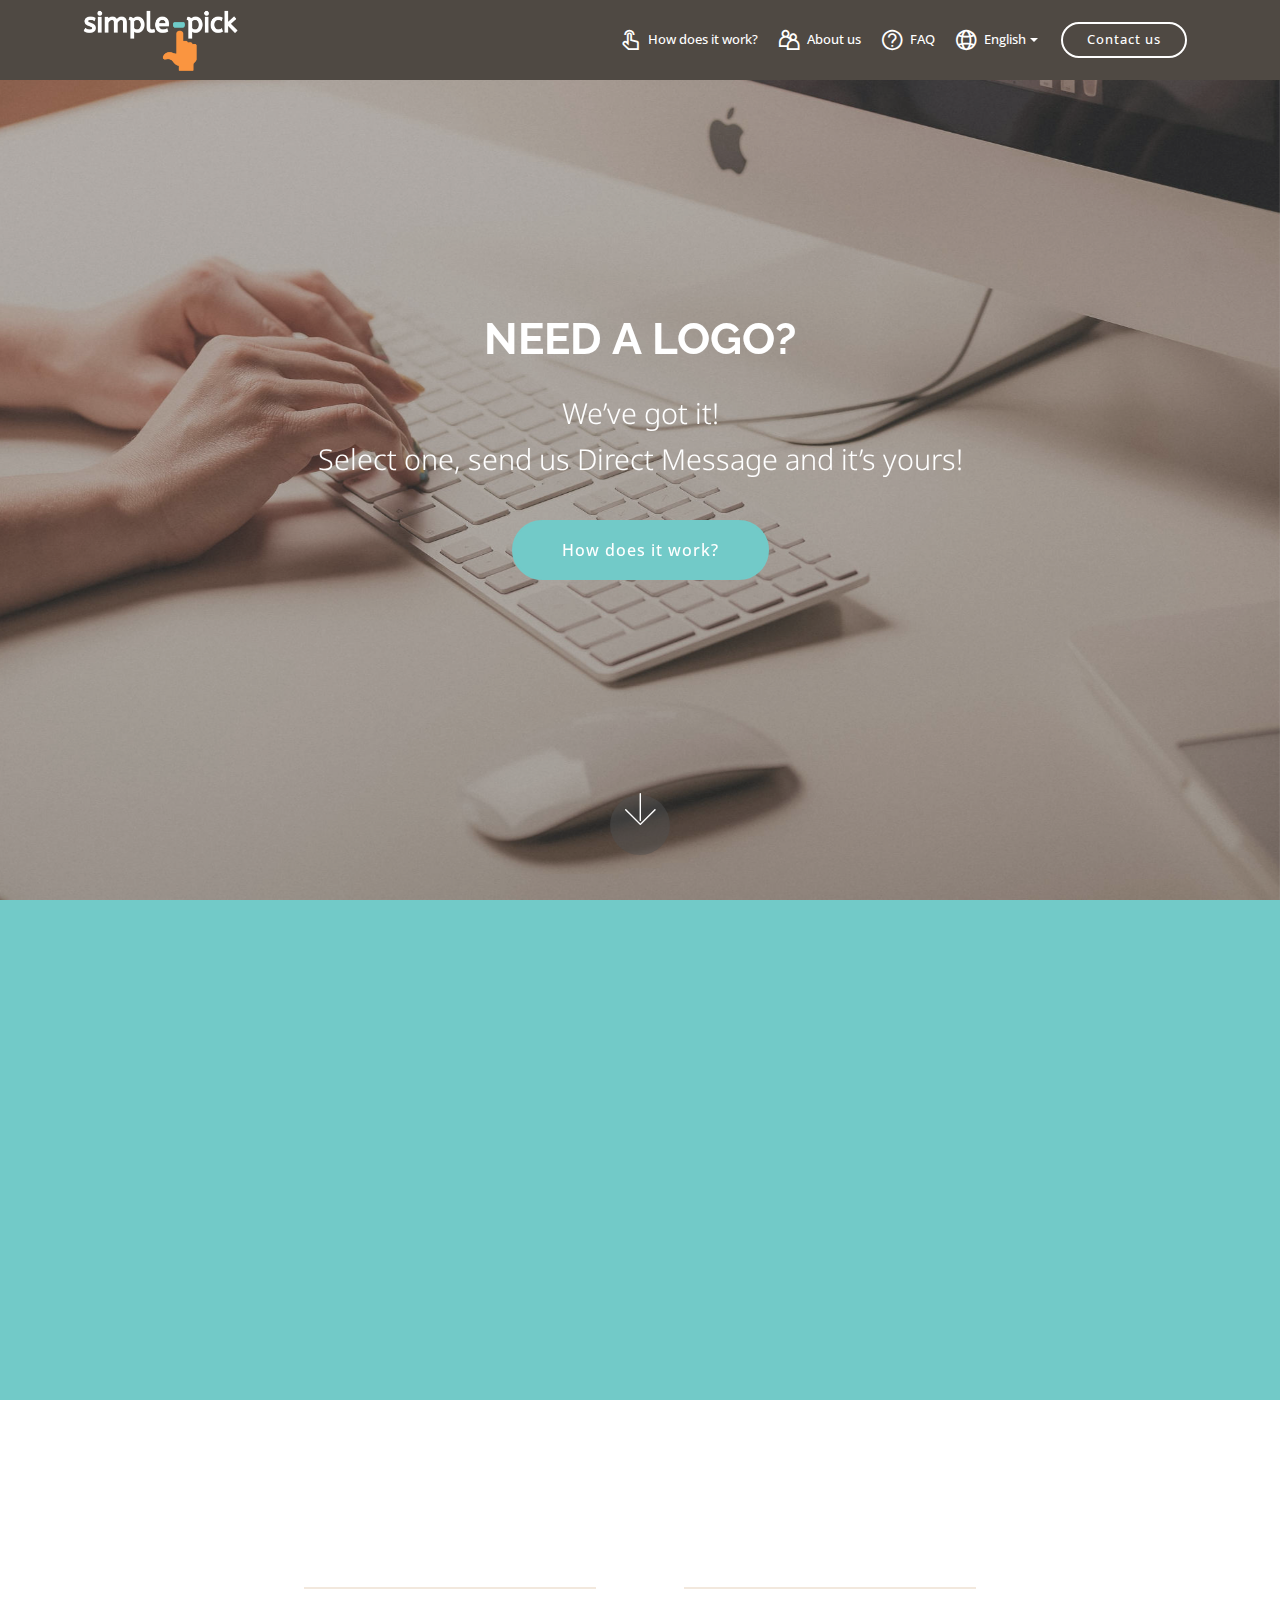
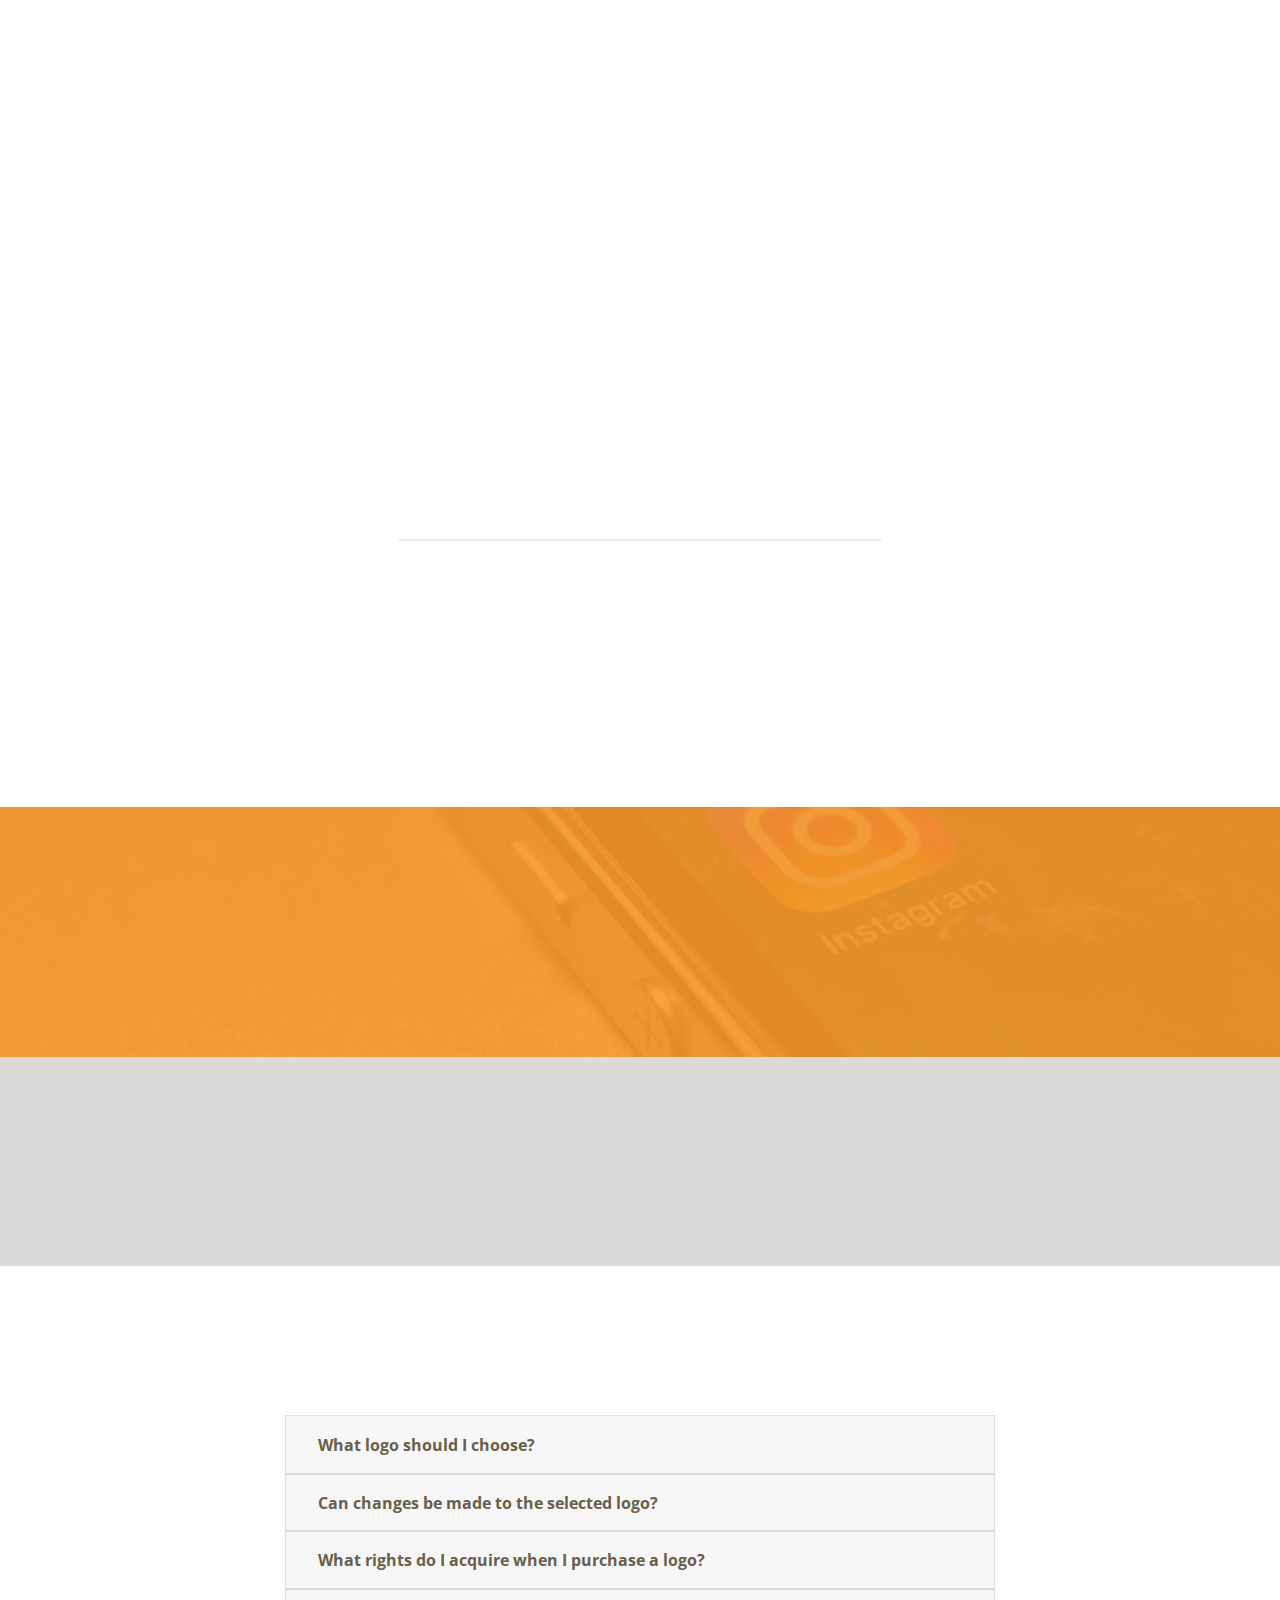
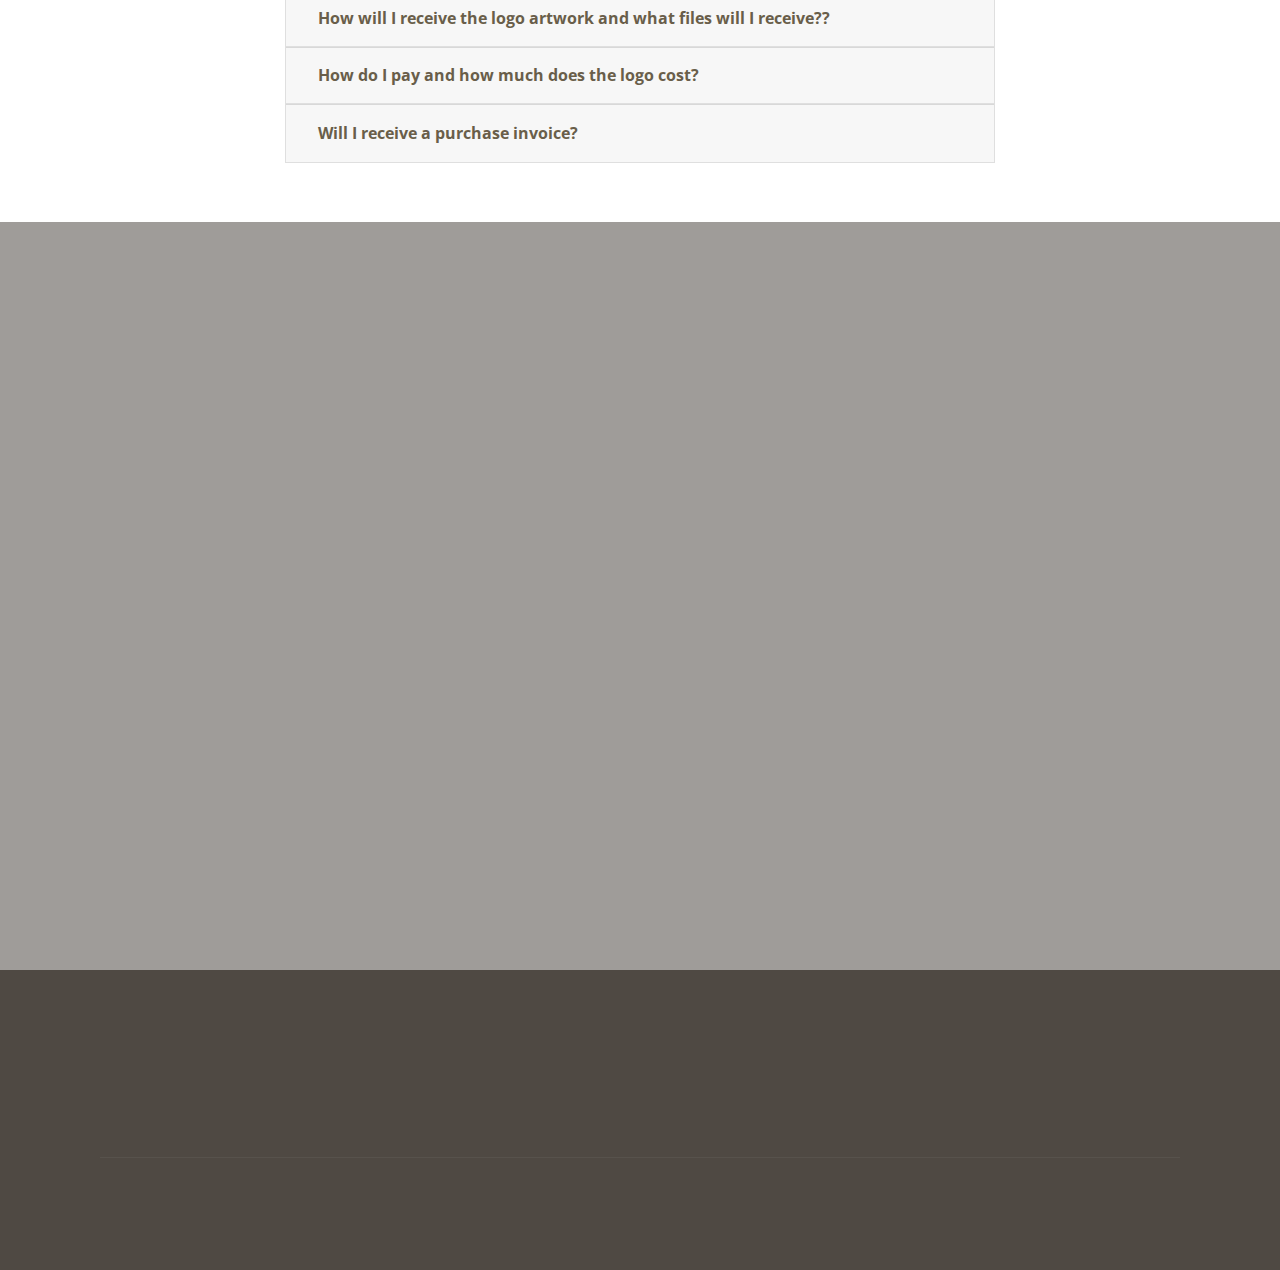
<file: index.html>
<!DOCTYPE html>
<html >
<head>
  <!-- Site made with Mobirise Website Builder v4.9.1, https://mobirise.com -->
  <meta charset="UTF-8">
  <meta http-equiv="X-UA-Compatible" content="IE=edge">
  <meta name="generator" content="Mobirise v4.9.1, mobirise.com">
  <meta name="viewport" content="width=device-width, initial-scale=1, minimum-scale=1">
  <link rel="shortcut icon" href="assets/images/favicon-sp-64x64.png" type="image/x-icon">
  <meta name="description" content="">
  <title>simple-pick-esp</title>
  <link rel="stylesheet" href="assets/web/assets/mobirise-icons2/mobirise2.css">
  <link rel="stylesheet" href="assets/web/assets/mobirise-icons/mobirise-icons.css">
  <link rel="stylesheet" href="assets/tether/tether.min.css">
  <link rel="stylesheet" href="assets/bootstrap/css/bootstrap.min.css">
  <link rel="stylesheet" href="assets/bootstrap/css/bootstrap-grid.min.css">
  <link rel="stylesheet" href="assets/bootstrap/css/bootstrap-reboot.min.css">
  <link rel="stylesheet" href="assets/dropdown/css/style.css">
  <link rel="stylesheet" href="assets/animatecss/animate.min.css">
  <link rel="stylesheet" href="assets/socicon/css/styles.css">
  <link rel="stylesheet" href="assets/style.css">
  <link rel="stylesheet" href="assets/slick.css">
  <link rel="stylesheet" href="assets/theme/css/style.css">
  <link rel="stylesheet" href="assets/mobirise/css/mbr-additional.css" type="text/css">
  
  
  
</head>
<body>
  <section class="menu cid-qTkzRZLJNu" once="menu" id="menu1-0">

    

    <nav class="navbar navbar-expand beta-menu navbar-dropdown align-items-center navbar-toggleable-sm">
        <button class="navbar-toggler navbar-toggler-right" type="button" data-toggle="collapse" data-target="#navbarSupportedContent" aria-controls="navbarSupportedContent" aria-expanded="false" aria-label="Toggle navigation">
            <div class="hamburger">
                <span></span>
                <span></span>
                <span></span>
                <span></span>
            </div>
        </button>
        <div class="menu-logo">
            <div class="navbar-brand">
                <span class="navbar-logo">
                    <a href="https://www.instagram.com/simple.pick/" target="_blank">
                         <img src="assets/images/logo-sp-1-302x121.png" alt="Mobirise" title="" style="height: 4rem;">
                    </a>
                </span>
                
            </div>
        </div>
        <div class="collapse navbar-collapse" id="navbarSupportedContent">
            <ul class="navbar-nav nav-dropdown" data-app-modern-menu="true"><li class="nav-item">
                    <a class="nav-link link text-white display-5" href="index.html#step2-4"><span class="mobi-mbri mobi-mbri-touch mbr-iconfont mbr-iconfont-btn"></span>How does it work?</a>
                </li><li class="nav-item"><a class="nav-link link text-white display-5" href="index.html#features11-6"><span class="mobi-mbri mobi-mbri-users mbr-iconfont mbr-iconfont-btn"></span>About us</a></li><li class="nav-item"><a class="nav-link link text-white display-5" href="index.html#accordion1-7"><span class="mobi-mbri mobi-mbri-help mbr-iconfont mbr-iconfont-btn"></span>FAQ</a></li><li class="nav-item dropdown"><a class="nav-link link text-white dropdown-toggle display-5" href="#top" data-toggle="dropdown-submenu" aria-expanded="false"><span class="mobi-mbri mobi-mbri-globe-2 mbr-iconfont mbr-iconfont-btn"></span>English</a><div class="dropdown-menu"><a class="text-white dropdown-item display-5" href="http://www.simple-pick.com/">Español</a></div></li></ul>
            <div class="navbar-buttons mbr-section-btn"><a class="btn btn-sm btn-white-outline display-5" href="index.html#form1-9">Contact us</a></div>
        </div>
    </nav>
</section>

<section class="engine"><a href="https://mobirise.info/f">simple website maker</a></section><section class="cid-qTkA127IK8 mbr-fullscreen mbr-parallax-background" id="header2-1">

    

    <div class="mbr-overlay" style="opacity: 0.3; background-color: rgb(79, 73, 67);"></div>

    <div class="container align-center">
        <div class="row justify-content-md-center">
            <div class="mbr-white col-md-10">
                <h1 class="mbr-section-title mbr-bold pb-3 mbr-fonts-style display-1">NEED A LOGO?</h1>
                
                <p class="mbr-text pb-3 mbr-fonts-style display-2">We’ve got it!<br>Select one, send us Direct Message and it’s yours!</p>
                <div class="mbr-section-btn"><a class="btn btn-md btn-info display-7" href="index.html#step2-4">How does it work?</a></div>
            </div>
        </div>
    </div>
    <div class="mbr-arrow hidden-sm-down" aria-hidden="true">
        <a href="#next">
            <i class="mbri-down mbr-iconfont"></i>
        </a>
    </div>
</section>

<section class="features11 cid-rgu22qfgza" id="features11-6">

    

    

    <div class="container">   
        <div class="col-md-12">
            <div class="media-container-row">
                <div class="mbr-figure m-auto" style="width: 50%;">
                    <img src="assets/images/rawpixel-579255-unsplash-952x580.jpg" alt="Mobirise" title="">
                </div>
                <div class=" align-left aside-content">
                    <h2 class="mbr-title pt-2 mbr-fonts-style display-2">&nbsp; About us</h2>
                    <div class="mbr-section-text">
                        <p class="mbr-text mb-5 pt-3 mbr-light mbr-fonts-style display-7">&nbsp; &nbsp; A TEAM OF EXPERTS</p>
                    </div>

                    <div class="block-content">
                        <div class="card p-3 pr-3">
                            <div class="media">
                                     
                                <div class="media-body">
                                    
                                </div>
                            </div>                

                            <div class="card-box">
                                <p class="block-text mbr-fonts-style display-7">Finding the ideal Brand image is one of the most important elements involved in the successful creation of your company or product. At simple-pick, we help you create your unique, creative, personalized logo, which the public will easily remember.<br><br> 

Our expert designers continuously develop and create new concepts so that you can find new options each time you visit us. &nbsp;</p>
                            </div>
                        </div>

                        
                    </div>
                </div>
            </div>
        </div> 
    </div>          
</section>

<section class="step2 cid-rgtV18nXvp" id="step2-4">

    

    
    
    <div class="container">
        <h2 class="mbr-section-title pb-3 mbr-fonts-style align-center display-2">Steps to follow</h2>
        
        <div class="step-container row justify-content-center">
            <div class="card col-12 pb-4 col-md-4 separline">
                <div class="step-element">
                    <div class="step-wrapper pb-3">
                        <h3 class="step d-flex align-items-center justify-content-center m-auto">
                            1
                        </h3>
                    </div>          
                    <div class="step-text-content align-center">
                        <h4 class="mbr-step-title pb-3 mbr-fonts-style display-7"><strong>Browse our feed</strong></h4>
                        <p class="mbr-step-text mbr-fonts-style display-7">browse through the broad collection of logos, provided on our Instagram feed:<br><a href="http://www.instagram.com/simple.pick" target="_blank">www.instagram.com/simple.pick</a><br>and review our Terms and Conditions of Use and Privacy Policies, located at the end of this website.</p>
                    </div>
                </div>
            </div>

            <div class="card col-12 separline pb-4 col-md-4">
                <div class="step-element">
                    <div class="step-wrapper pb-3">
                        <h3 class="step d-flex align-items-center justify-content-center m-auto">
                            2
                        </h3>
                    </div>          
                    <div class="step-text-content align-center">
                        <h4 class="mbr-step-title pb-3 mbr-fonts-style display-7"><strong>Select your logo</strong></h4>
                        <p class="mbr-step-text mbr-fonts-style display-7">after you have read and agreed to our Terms and Conditions of Use and Privacy Policies, send the following information to us at <a href="mailto:info@simple-pick.com">info@simple-pick.com</a> or through Instagram direct messaging:<br>a) the code appearing on the logo description
<br>b) the name to be used on your logo<br>c) the data to be included on your purchase invoice</p>
                    </div>
                </div>
            </div>

            <div class="card col-md-4 col-12 separline pb-4">
                <div class="step-element">
                    <div class="step-wrapper pb-3">
                        <h3 class="step d-flex align-items-center justify-content-center m-auto">
                            3
                        </h3>
                    </div>          
                    <div class="step-text-content align-center">
                        <h4 class="mbr-step-title pb-3 mbr-fonts-style display-7"><strong>Proceed with your purchase</strong></h4>
                        <p class="mbr-step-text mbr-fonts-style display-7"><strong>GUATEMALA:</strong> <br><strong>1. Quetzals</strong> (Official currency of Guatemala): pay Q.1,200.00 at Banco G&amp;T CONTINENTAL, to the account of Diseños Unificados y Organizados, S.A., Savings Account 00230157524* <br><strong>2. US Dollars: </strong>pay US$150.00 at Banco PROMÉRICA, to the account of Diseños Unificados y Organizados, S.A., Checking Account 22331530011785* <br>*send us a copy of your bank transfer or deposit. <br><br><strong>INTERNATIONAL:</strong><br>Pay US$150.00 with PayPal: <a href="http://paypal.me/simplepick" target="_blank">paypal.me/simplepick</a>&nbsp;<br></p>
                    </div>
                </div>
            </div>

            <div class="card col-12 separline col-md-6">
                <div class="step-element">
                    <div class="step-wrapper pb-3">
                        <h3 class="step d-flex align-items-center justify-content-center m-auto">
                            4
                        </h3>
                    </div>          
                    <div class="step-text-content align-center">
                        <h4 class="mbr-step-title pb-3 mbr-fonts-style display-7"><strong>Confirmation</strong></h4>
                        <p class="mbr-step-text mbr-fonts-style display-7">Upon confirming your payment with the bank, we will send your confirmation of your purchase, electronically.</p>
                    </div>
                </div>
            </div>
            
            <div class="card col-12 separline last-child col-md-6">
                <div class="step-element">
                    <div class="step-wrapper pb-3">
                        <h3 class="step d-flex align-items-center justify-content-center m-auto">
                            5
                        </h3>
                    </div>          
                    <div class="step-text-content align-center">
                        <h4 class="mbr-step-title pb-3 mbr-fonts-style display-7"><strong>All Set!</strong></h4>
                        <p class="mbr-step-text mbr-fonts-style display-7">
                            In approximately less than 48 office hours, we will send you your personalized logo in in vector file and high resolution image formats (AI, JPG, PNG, EPS and PDF).</p>
                    </div>
                </div>
            </div>
            
            
            
            
            
            
            
            
        </div>
    </div>
</section>

<section class="cid-rgueqqs9FD" id="social-buttons2-a">

    

    <div class="mbr-overlay" style="opacity: 0.9; background-color: rgb(248, 152, 41);">
    </div>

    <div class="container">
        <div class="media-container-row">
            <div class="col-md-8 align-center">
                <h2 class="pb-3 mbr-fonts-style display-7"><font color="#ffffff"><strong>FOLLOW US!</strong></font></h2>
                <div class="social-list pl-0 mb-0">
                    <a href="https://www.instagram.com/simple.pick/" target="_blank">
                        <span class="px-2 mbr-iconfont mbr-iconfont-social socicon-instagram socicon" style="font-size: 40px; color: rgb(255, 255, 255); fill: rgb(255, 255, 255);"></span>
                    </a>
                    <a href="https://www.facebook.com/Simple-Pick-538479529971219" target="_blank">
                        <span class="px-2 mbr-iconfont mbr-iconfont-social socicon-facebook socicon" style="color: rgb(255, 255, 255); fill: rgb(255, 255, 255);"></span>
                    </a>
                    <a href="https://instagram.com/mobirise" target="_blank">
                        
                    </a>
                    <a href="https://www.youtube.com/c/mobirise" target="_blank">
                        
                    </a>
                    <a href="https://plus.google.com/u/0/+Mobirise" target="_blank">
                        
                    </a>
                    <a href="https://www.behance.net/Mobirise" target="_blank">
                        
                    </a>
                </div>
            </div>
        </div>
    </div>
</section>

<section class="mbr-instagram-feed" data-rows="1" data-per-row-slider="" data-spacing="1" data-full-width="" data-token="8228029836.727bfe1.c6a00fdc9b9040bfb35a44f193030dac" data-per-row-grid="3" id="instagram-feed-block-3" data-rv-view="359" style="background-color: rgb(79, 73, 67); padding-top: 40px; padding-bottom: 40px;">
    
    <div class="container container_toggle">
        <div class="row">
            <div class="col">
                <div class="inst">
                    <h1 class="inst__title align-center mbr-fonts-style display-7">@simple.pick</h1>
                    <div class="inst__content"></div>
                    <div class="inst__more mbr-section-btn align-center" buttons="0"><a class="btn btn-md display-5 btn-white-outline" href="#">Show more</a></div>
                </div>
            </div>
        </div>
    </div>
</section>

<section class="accordion1 cid-rgu4Z05dpP" id="accordion1-7">

    

    
    <div class="container">
        <div class="media-container-row">
            <div class="col-12 col-md-8">
                <div class="section-head text-center space30">
                    <h2 class="mbr-section-title pb-5 mbr-fonts-style display-2">FAQ – on obtaining your logo</h2>
                </div>
                <div class="clearfix"></div>
                <div id="bootstrap-accordion_15" class="panel-group accordionStyles accordion" role="tablist" aria-multiselectable="true">
                    <div class="card">
                        <div class="card-header" role="tab" id="headingOne">
                            <a role="button" class="panel-title collapsed text-black" data-toggle="collapse" data-core="" href="#collapse1_15" aria-expanded="false" aria-controls="collapse1">
                                <h4 class="mbr-fonts-style display-7"><strong>What logo should I choose?</strong></h4>
                            </a>
                        </div>
                        <div id="collapse1_15" class="panel-collapse noScroll collapse " role="tabpanel" aria-labelledby="headingOne" data-parent="#bootstrap-accordion_15">
                            <div class="panel-body p-4">
                                <p class="mbr-fonts-style panel-text display-7">At <strong>simple-pick</strong> you will find a great variety of logos adapting to the type of business you are about to launch. The generic name, “my company”, found on all the logos, provides you with an idea of the typesetting to be used for your company name. 
When you send us your selected logo, you must send the name you have thought up for your company, on the same email, so that we can send you the final artwork of your logo with the name you requested. &nbsp;&nbsp;</p>
                            </div>
                        </div>
                    </div>
                    <div class="card">
                        <div class="card-header" role="tab" id="headingTwo">
                            <a role="button" class="collapsed panel-title text-black" data-toggle="collapse" data-core="" href="#collapse2_15" aria-expanded="false" aria-controls="collapse2">
                                <h4 class="mbr-fonts-style display-7"><strong>Can changes be made to the selected logo?</strong></h4>
                            </a>
                            
                        </div>
                        <div id="collapse2_15" class="panel-collapse noScroll collapse" role="tabpanel" aria-labelledby="headingTwo" data-parent="#bootstrap-accordion_15">
                            <div class="panel-body p-4">
                                <p class="mbr-fonts-style panel-text display-7">No. Logos are delivered “as is” and as they appear in the Instgram feed: with the colors, figures and fonts previously set up by <strong>simple-pick</strong>. The only change will be the company name that you have requested to use with the logo. &nbsp; &nbsp;</p>
                            </div>
                        </div>
                    </div>
                    <div class="card">
                        <div class="card-header" role="tab" id="headingThree">
                            <a role="button" class="collapsed text-black panel-title" data-toggle="collapse" data-core="" href="#collapse3_15" aria-expanded="false" aria-controls="collapse3">
                                <h4 class="mbr-fonts-style display-7"><strong>What rights do I acquire when I purchase a logo?</strong></h4>
                            </a>
                        </div>
                        <div id="collapse3_15" class="panel-collapse noScroll collapse" role="tabpanel" aria-labelledby="headingThree" data-parent="#bootstrap-accordion_15">
                            <div class="panel-body p-4">
                                <p class="mbr-fonts-style panel-text display-7">When you purchase your logo through <strong>simple-pick</strong>, the word SOLD is placed on the IG and FB profiles, granting you exclusive rights to the image and complete control over your publications, distributions, reproductions and usage, without any limits. At <strong>simple-pick</strong>, each logo is only sold ONCE.&nbsp;<br></p>
                            </div>
                        </div>
                    </div>
                    <div class="card">
                        <div class="card-header" role="tab" id="headingFour">
                            <a role="button" class="collapsed panel-title text-black" data-toggle="collapse" data-core="" href="#collapse4_15" aria-expanded="false" aria-controls="collapse4">
                                <h4 class="mbr-fonts-style display-7"><strong>How will I receive the logo artwork and what files will I receive??</strong></h4>
                            </a> 
                        </div>
                        <div id="collapse4_15" class="panel-collapse noScroll collapse" role="tabpanel" aria-labelledby="headingFour" data-parent="#bootstrap-accordion_15">
                            <div class="panel-body p-4">
                                <p class="mbr-fonts-style panel-text display-7">
                                   After purchasing your new logo, send us an email to <a href="mailto:info@simple-pick.com">info@simple-pick.com</a> with the code corresponding to the logo you selected and the name you want to place on the logo. Within approximately 48 business-day hours, you will receive the final artwork of your logo in the following vector and high resolution file formats: AI, JPG, PNG, EPS and PDF.&nbsp;<br>    </p>
                            </div>
                        </div>
                    </div>
                    <div class="card">
                        <div class="card-header" role="tab" id="headingFive">
                            <a role="button" class="collapsed panel-title text-black" data-toggle="collapse" data-core="" href="#collapse5_15" aria-expanded="false" aria-controls="collapse5">
                                <h4 class="mbr-fonts-style display-7"><strong>How do I pay and how much does the logo cost?</strong></h4>
                            </a>
                        </div>
                        <div id="collapse5_15" class="panel-collapse noScroll collapse" role="tabpanel" aria-labelledby="headingFive" data-parent="#bootstrap-accordion_15">
                            <div class="panel-body p-4">
                                <p class="mbr-fonts-style panel-text display-7"><strong>GUATEMALA:</strong>
<br><strong>1. Quetzals</strong>&nbsp;(Official currency of Guatemala): pay Q.1,200.00 at Banco G&amp;T CONTINENTAL,
to the account of Diseños Unificados y Organizados, S.A., Savings Account 00230157524*
<br><strong>2. US Dollars:</strong>&nbsp;pay US$150.00 at Banco PROMÉRICA,
to the account of Diseños Unificados y Organizados, S.A., Checking Account 22331530011785*
<br>*send us a copy of your bank transfer or deposit.

<br><br><strong>INTERNATIONAL:</strong><br> Pay US$150.00 with PayPal: <a href="http://paypal.me/simplepick" target="_blank">paypal.me/simplepick</a>&nbsp;<br></p>
                            </div>
                        </div>
                    </div>
                    <div class="card">
                        <div class="card-header" role="tab" id="headingSix">
                            <a role="button" class="collapsed panel-title text-black" data-toggle="collapse" data-core="" href="#collapse6_15" aria-expanded="false" aria-controls="collapse6">
                                <h4 class="mbr-fonts-style display-7"><strong>Will I receive a purchase invoice?</strong></h4>
                            </a>
                        </div>
                        <div id="collapse6_15" class="panel-collapse noScroll collapse" role="tabpanel" aria-labelledby="headingSix" data-parent="#bootstrap-accordion_15">
                            <div class="panel-body p-4">
                                <p class="mbr-fonts-style panel-text display-7">
                                   After you have made your purchase, you will receive a scanned invoice, by email; for an additional fee, you may receive the printed invoice at the physical address that you provide us with.<br><br>If you live in another province outside of Guatemala City, you will receive a scanned copy of your invoice by email, after making your purchase. Between 5 to 7 days later, for an additional fee, you may receive the original invoice through the Guatemalan postal service.* &nbsp;<br><br>*Applies only to Guatemala.<br>  </p>
                            </div>
                        </div>
                    </div>
                </div>
            </div>
        </div>
    </div>
</section>

<section class="mbr-section form1 cid-rgu80ewvnc mbr-parallax-background" id="form1-9">

    

    <div class="mbr-overlay" style="opacity: 0.5; background-color: rgb(79, 73, 67);">
    </div>
    <div class="container">
        <div class="row justify-content-center">
            <div class="title col-12 col-lg-8">
                <h2 class="mbr-section-title align-center pb-3 mbr-fonts-style display-2">
                    Contact us</h2>
                <h3 class="mbr-section-subtitle align-center mbr-light pb-3 mbr-fonts-style display-7">SEND US YOUR DETAILS AND WE WILL CONTACT YOU.<br>Our business hours are Monday through Friday (8:00 a.m. - 5:00 p.m.).</h3>
            </div>
        </div>
    </div>
    <div class="container">
        <div class="row justify-content-center">
            <div class="media-container-column col-lg-8" data-form-type="formoid">
                    <div data-form-alert="" hidden="">Pronto te estaremos contactando.</div>
            
                    <form class="mbr-form" action="https://mobirise.com/" method="post" data-form-title="Mobirise Form"><input type="hidden" name="email" data-form-email="true" value="mPY8YOtsZIfy1HUt065OWxiJcLt5r16N4YqlEqa19Y0uia6g9bBJ6+nChABFCDk6ux/BL7nTWzjt+awEjv85DujXZJt0byYWfdppkbBK3+RoQzeTEiLH0nekQhbOUuXv">
                        <div class="row row-sm-offset">
                            <div class="col-md-4 multi-horizontal" data-for="name">
                                <div class="form-group">
                                    <label class="form-control-label mbr-fonts-style display-7" for="name-form1-9">Full name</label>
                                    <input type="text" class="form-control" name="name" data-form-field="Name" required="" id="name-form1-9">
                                </div>
                            </div>
                            <div class="col-md-4 multi-horizontal" data-for="email">
                                <div class="form-group">
                                    <label class="form-control-label mbr-fonts-style display-7" for="email-form1-9">Email</label>
                                    <input type="email" class="form-control" name="email" data-form-field="Email" required="" id="email-form1-9">
                                </div>
                            </div>
                            
                        </div>
                        <div class="form-group" data-for="message">
                            <label class="form-control-label mbr-fonts-style display-7" for="message-form1-9">Message</label>
                            <textarea type="text" class="form-control" name="message" rows="7" data-form-field="Message" id="message-form1-9"></textarea>
                        </div>
            
                        <span class="input-group-btn"><button href="" type="submit" class="btn btn-primary btn-form display-4">SEND FORM</button></span>
                    </form>
            </div>
        </div>
    </div>
</section>

<section class="cid-rk3KIZi8hE" id="footer1-w">

    

    

    <div class="container">
        <div class="media-container-row content text-white">
            <div class="col-12 col-md-3">
                <div class="media-wrap">
                    <a href="https://mobirise.co/">
                        <img src="assets/images/logo-sp-cuadrado-192x170.png" alt="Mobirise" title="">
                    </a>
                </div>
            </div>
            <div class="col-12 col-md-3 mbr-fonts-style display-7">
                <h5 class="pb-3"></h5>
                <p class="mbr-text"></p>
            </div>
            <div class="col-12 col-md-3 mbr-fonts-style display-7">
                <h5 class="pb-3">
                    Contacts
                </h5>
                <p class="mbr-text"><a href="mailto:info@simple-pick.com">info@simple-pick.com</a> <br><a href="tel:+502 3501-2723">+502 3501-2723</a>&nbsp;</p>
            </div>
            <div class="col-12 col-md-3 mbr-fonts-style display-5">
                <h5 class="pb-3">Legal Notice</h5>
                <p class="mbr-text"><a href="assets/files/legal-notice-simple-pick(03.07.19).pdf" target="_blank">Terms and Conditions of Use and Privacy Policies</a></p>
            </div>
        </div>
        <div class="footer-lower">
            <div class="media-container-row">
                <div class="col-sm-12">
                    <hr>
                </div>
            </div>
            <div class="media-container-row mbr-white">
                <div class="col-sm-6 copyright">
                    <p class="mbr-text mbr-fonts-style display-5">
                        © Copyright 2019 Simple Pick - All Rights Reserved
                    </p>
                </div>
                <div class="col-md-6">
                    <div class="social-list align-right">
                        <div class="soc-item">
                            <a href="https://www.instagram.com/simple.pick/" target="_blank">
                                <span class="mbr-iconfont mbr-iconfont-social socicon-instagram socicon"></span>
                            </a>
                        </div>
                        <div class="soc-item">
                            <a href="https://www.facebook.com/Simple-Pick-538479529971219" target="_blank">
                                <span class="mbr-iconfont mbr-iconfont-social socicon-facebook socicon"></span>
                            </a>
                        </div>
                        
                        
                        
                        
                    </div>
                </div>
            </div>
        </div>
    </div>
</section>


  <script src="assets/web/assets/jquery/jquery.min.js"></script>
  <script src="assets/popper/popper.min.js"></script>
  <script src="assets/tether/tether.min.js"></script>
  <script src="assets/bootstrap/js/bootstrap.min.js"></script>
  <script src="assets/dropdown/js/script.min.js"></script>
  <script src="assets/touchswipe/jquery.touch-swipe.min.js"></script>
  <script src="assets/viewportchecker/jquery.viewportchecker.js"></script>
  <script src="assets/parallax/jarallax.min.js"></script>
  <script src="assets/sociallikes/social-likes.js"></script>
  <script src="assets/smoothscroll/smooth-scroll.js"></script>
  <script src="assets/mbr-switch-arrow/mbr-switch-arrow.js"></script>
  <script src="assets/index.js"></script>
  <script src="assets/slick.min.js"></script>
  <script src="assets/theme/js/script.js"></script>
  <script src="assets/formoid/formoid.min.js"></script>
  
  
  <input name="animation" type="hidden">
   <div id="scrollToTop" class="scrollToTop mbr-arrow-up"><a style="text-align: center;"><i class="mbr-arrow-up-icon mbr-arrow-up-icon-cm cm-icon cm-icon-smallarrow-up")></i></a></div>
  </body>
</html>
</file>
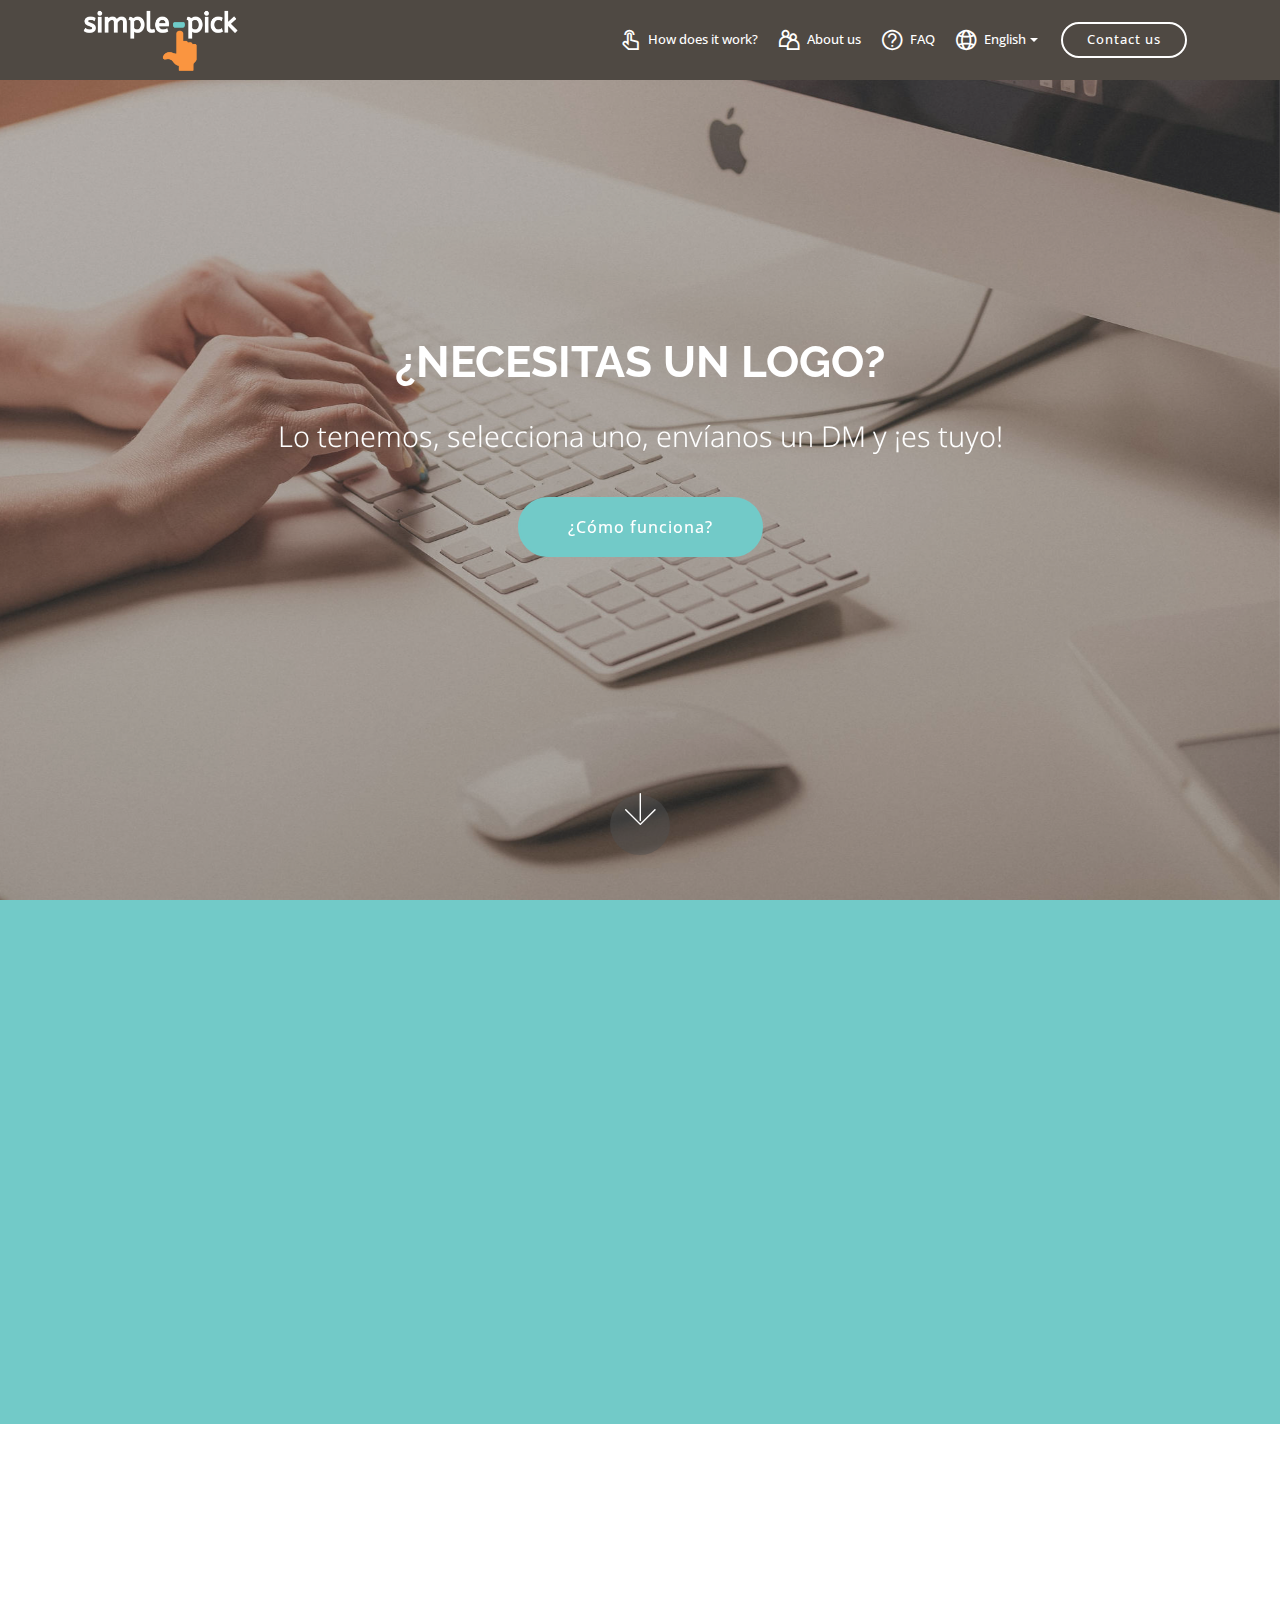
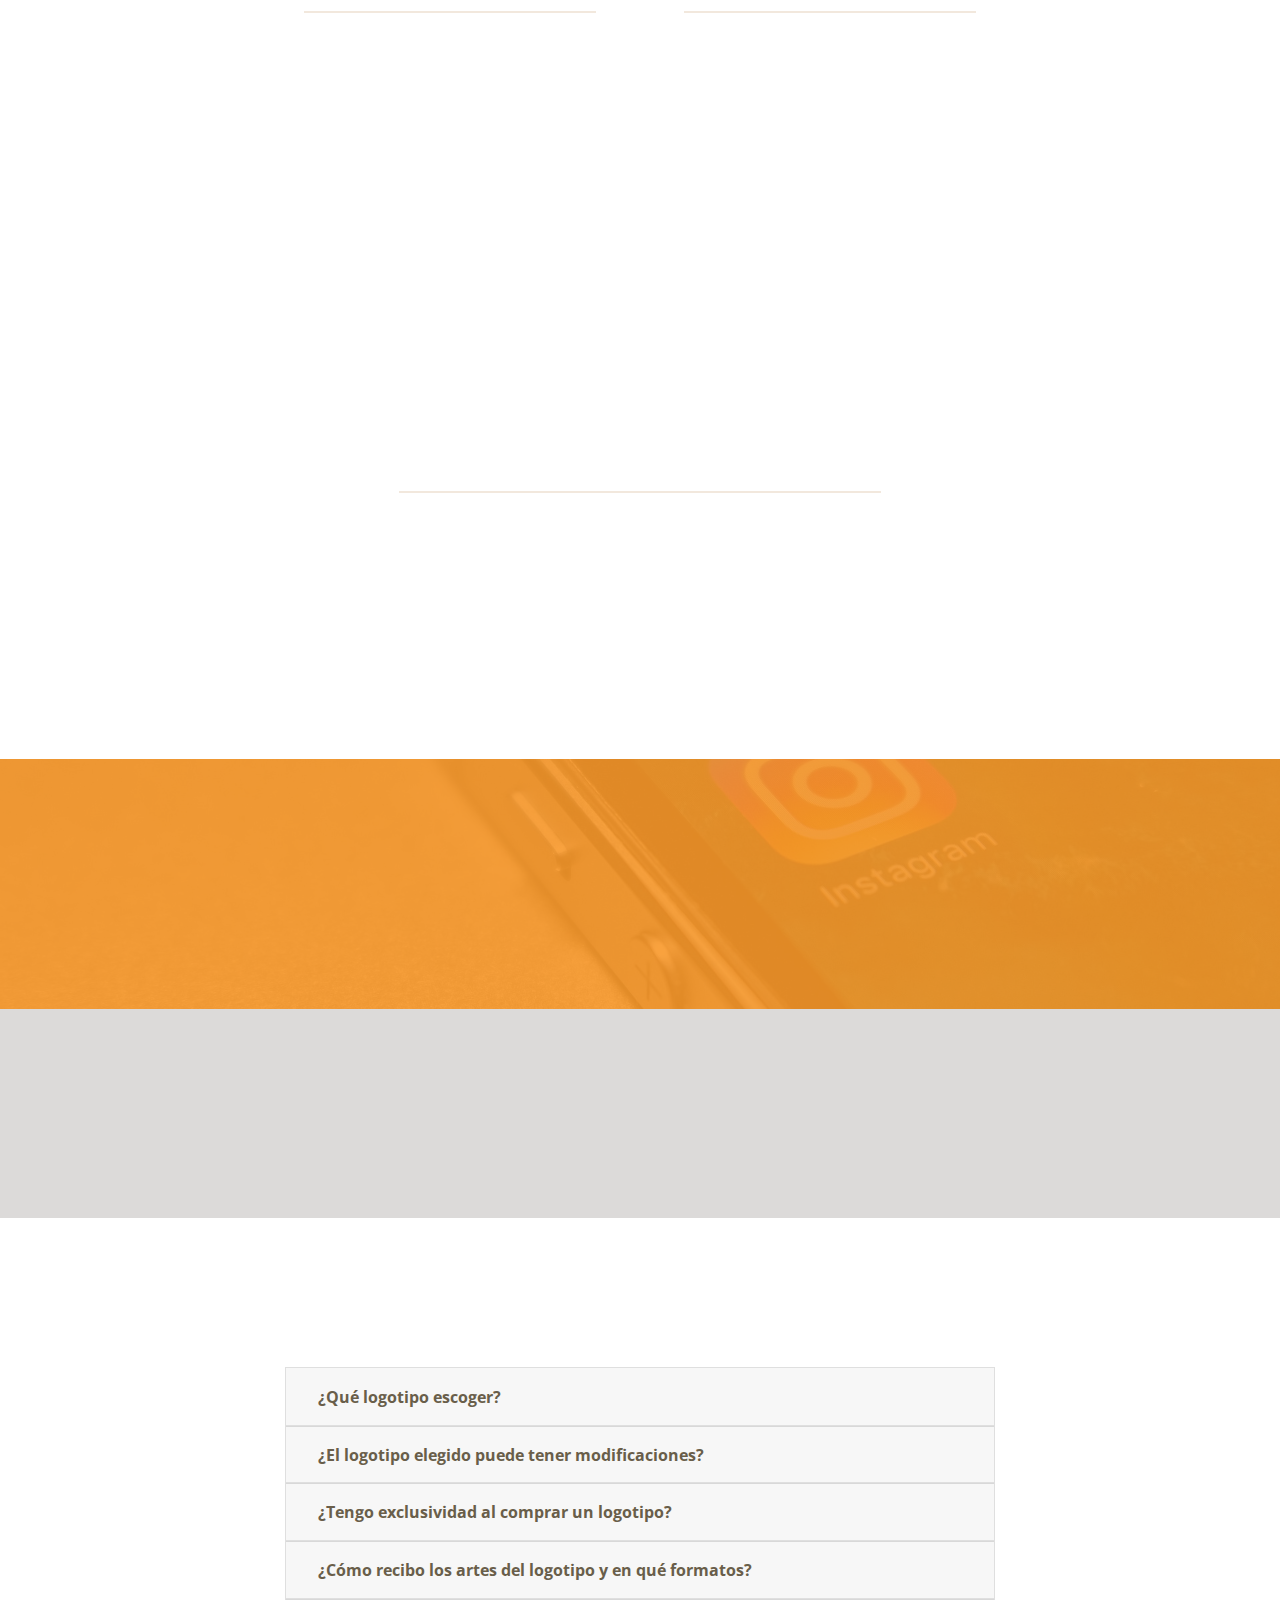
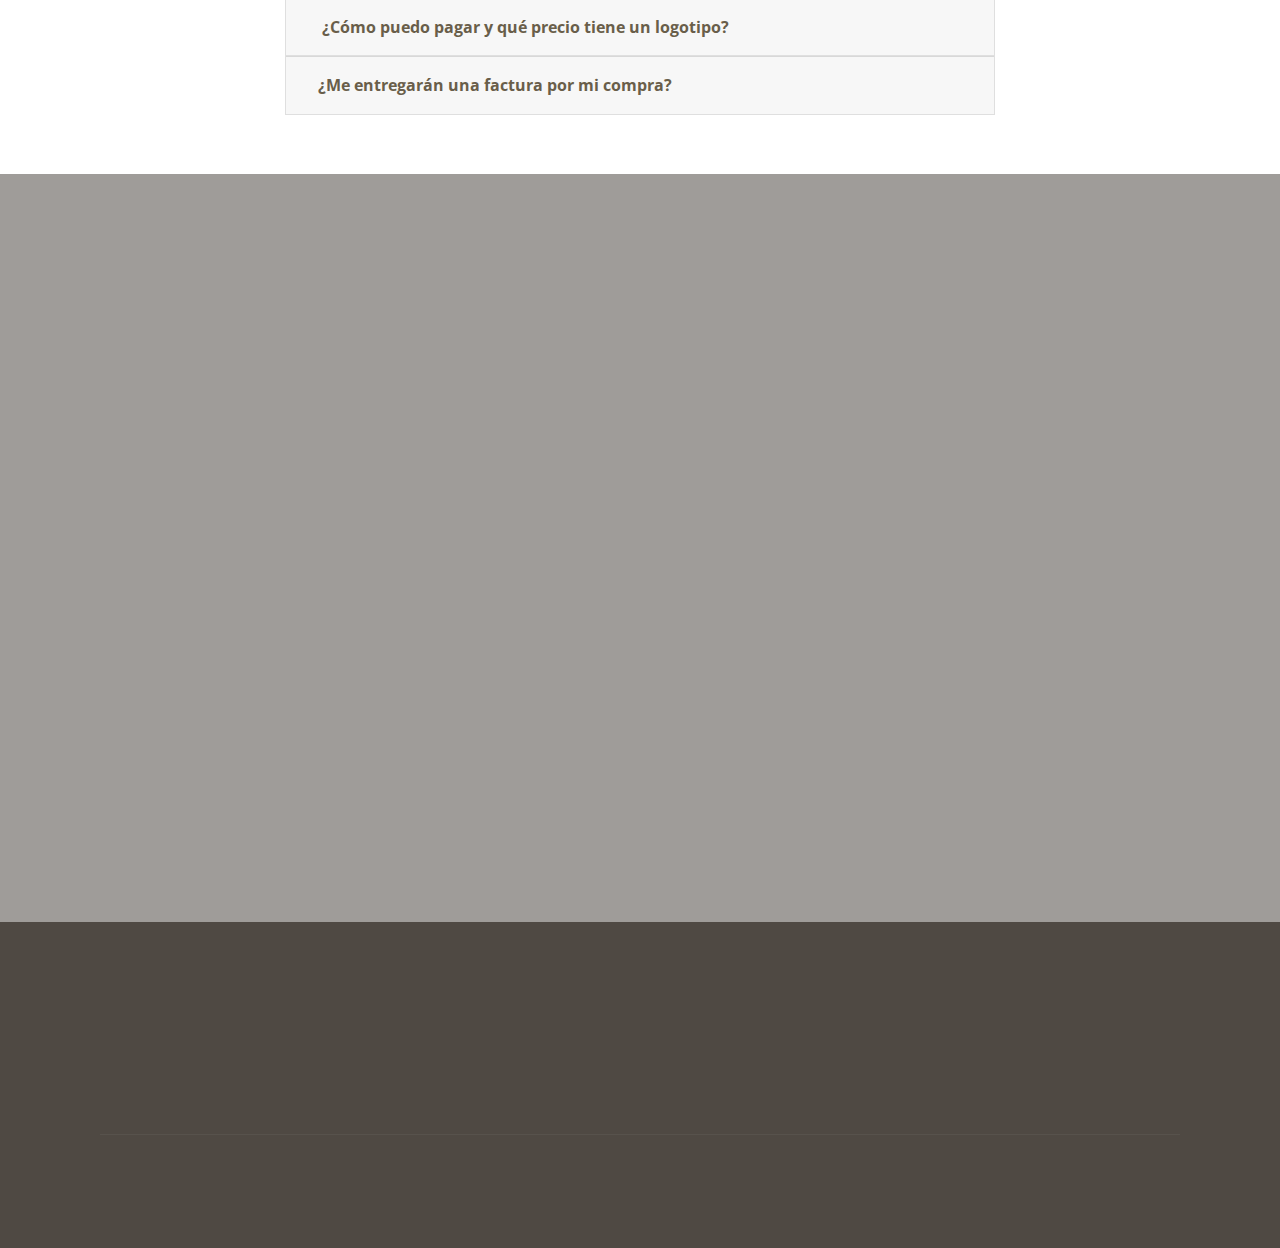
<file: page1.html>
<!DOCTYPE html>
<html >
<head>
  <!-- Site made with Mobirise Website Builder v4.9.1, https://mobirise.com -->
  <meta charset="UTF-8">
  <meta http-equiv="X-UA-Compatible" content="IE=edge">
  <meta name="generator" content="Mobirise v4.9.1, mobirise.com">
  <meta name="viewport" content="width=device-width, initial-scale=1, minimum-scale=1">
  <link rel="shortcut icon" href="assets/images/favicon-sp-64x64.png" type="image/x-icon">
  <meta name="description" content="">
  <title>simple-pick-eng</title>
  <link rel="stylesheet" href="assets/web/assets/mobirise-icons2/mobirise2.css">
  <link rel="stylesheet" href="assets/web/assets/mobirise-icons/mobirise-icons.css">
  <link rel="stylesheet" href="assets/tether/tether.min.css">
  <link rel="stylesheet" href="assets/bootstrap/css/bootstrap.min.css">
  <link rel="stylesheet" href="assets/bootstrap/css/bootstrap-grid.min.css">
  <link rel="stylesheet" href="assets/bootstrap/css/bootstrap-reboot.min.css">
  <link rel="stylesheet" href="assets/dropdown/css/style.css">
  <link rel="stylesheet" href="assets/animatecss/animate.min.css">
  <link rel="stylesheet" href="assets/socicon/css/styles.css">
  <link rel="stylesheet" href="assets/style.css">
  <link rel="stylesheet" href="assets/slick.css">
  <link rel="stylesheet" href="assets/theme/css/style.css">
  <link rel="stylesheet" href="assets/mobirise/css/mbr-additional.css" type="text/css">
  
  
  
</head>
<body>
  <section class="menu cid-rhrvOoK7nE" once="menu" id="menu1-n">

    

    <nav class="navbar navbar-expand beta-menu navbar-dropdown align-items-center navbar-toggleable-sm">
        <button class="navbar-toggler navbar-toggler-right" type="button" data-toggle="collapse" data-target="#navbarSupportedContent" aria-controls="navbarSupportedContent" aria-expanded="false" aria-label="Toggle navigation">
            <div class="hamburger">
                <span></span>
                <span></span>
                <span></span>
                <span></span>
            </div>
        </button>
        <div class="menu-logo">
            <div class="navbar-brand">
                <span class="navbar-logo">
                    <a href="https://www.instagram.com/simple.pick/" target="_blank">
                         <img src="assets/images/logo-sp-1-302x121.png" alt="Mobirise" title="" style="height: 4rem;">
                    </a>
                </span>
                
            </div>
        </div>
        <div class="collapse navbar-collapse" id="navbarSupportedContent">
            <ul class="navbar-nav nav-dropdown" data-app-modern-menu="true"><li class="nav-item">
                    <a class="nav-link link text-white display-5" href="index.html#step2-4"><span class="mobi-mbri mobi-mbri-touch mbr-iconfont mbr-iconfont-btn"></span>How does it work?</a>
                </li><li class="nav-item"><a class="nav-link link text-white display-5" href="index.html#features11-6"><span class="mobi-mbri mobi-mbri-users mbr-iconfont mbr-iconfont-btn"></span>About us</a></li><li class="nav-item"><a class="nav-link link text-white display-5" href="index.html#accordion1-7"><span class="mobi-mbri mobi-mbri-help mbr-iconfont mbr-iconfont-btn"></span>FAQ</a></li><li class="nav-item dropdown"><a class="nav-link link text-white dropdown-toggle display-5" href="#top" data-toggle="dropdown-submenu" aria-expanded="false"><span class="mobi-mbri mobi-mbri-globe-2 mbr-iconfont mbr-iconfont-btn"></span>English</a><div class="dropdown-menu"><a class="text-white dropdown-item display-5" href="http://www.simple-pick.com/">Español</a></div></li></ul>
            <div class="navbar-buttons mbr-section-btn"><a class="btn btn-sm btn-white-outline display-5" href="index.html#form1-9">Contact us</a></div>
        </div>
    </nav>
</section>

<section class="engine"><a href="https://mobirise.info/u">bootstrap responsive templates</a></section><section class="cid-rhrvOpOVEY mbr-fullscreen mbr-parallax-background" id="header2-o">

    

    <div class="mbr-overlay" style="opacity: 0.3; background-color: rgb(79, 73, 67);"></div>

    <div class="container align-center">
        <div class="row justify-content-md-center">
            <div class="mbr-white col-md-10">
                <h1 class="mbr-section-title mbr-bold pb-3 mbr-fonts-style display-1">¿NECESITAS UN LOGO?</h1>
                
                <p class="mbr-text pb-3 mbr-fonts-style display-2">Lo tenemos, selecciona uno, envíanos un DM y ¡es tuyo!</p>
                <div class="mbr-section-btn"><a class="btn btn-md btn-info display-7" href="page1.html#step2-p">¿Cómo funciona?</a></div>
            </div>
        </div>
    </div>
    <div class="mbr-arrow hidden-sm-down" aria-hidden="true">
        <a href="#next">
            <i class="mbri-down mbr-iconfont"></i>
        </a>
    </div>
</section>

<section class="features11 cid-rhrvOtkhEQ" id="features11-q">

    

    

    <div class="container">   
        <div class="col-md-12">
            <div class="media-container-row">
                <div class="mbr-figure m-auto" style="width: 50%;">
                    <img src="assets/images/rawpixel-579255-unsplash-952x580.jpg" alt="Mobirise" title="">
                </div>
                <div class=" align-left aside-content">
                    <h2 class="mbr-title pt-2 mbr-fonts-style display-2">&nbsp;¿Quiénes Somos?</h2>
                    <div class="mbr-section-text">
                        <p class="mbr-text mb-5 pt-3 mbr-light mbr-fonts-style display-7">&nbsp; &nbsp;UN EQUIPO DE EXPERTOS</p>
                    </div>

                    <div class="block-content">
                        <div class="card p-3 pr-3">
                            <div class="media">
                                     
                                <div class="media-body">
                                    
                                </div>
                            </div>                

                            <div class="card-box">
                                <p class="block-text mbr-fonts-style display-7">Encontrar la imagen de marca ideal, es uno de los elementos más importantes para crear tu empresa o producto con éxito. En simple-pick te ayudamos a crear tu logotipo personalizado, único y creativo, que la gente recordará fácilmente.
<br><br>
Nuestros expertos diseñadores, desarrollan y crean nuevos conceptos constantemente para que puedas encontrar opciones recientes cada vez que nos visites.&nbsp;</p>
                            </div>
                        </div>

                        
                    </div>
                </div>
            </div>
        </div> 
    </div>          
</section>

<section class="step2 cid-rhrvOqKkf7" id="step2-p">

    

    
    
    <div class="container">
        <h2 class="mbr-section-title pb-3 mbr-fonts-style align-center display-2">
            Pasos a seguir</h2>
        
        <div class="step-container row justify-content-center">
            <div class="card col-12 pb-4 col-md-4 separline">
                <div class="step-element">
                    <div class="step-wrapper pb-3">
                        <h3 class="step d-flex align-items-center justify-content-center m-auto">
                            1
                        </h3>
                    </div>          
                    <div class="step-text-content align-center">
                        <h4 class="mbr-step-title pb-3 mbr-fonts-style display-7"><strong>Navega</strong></h4>
                        <p class="mbr-step-text mbr-fonts-style display-7">por toda la colección de logotipos que ofrecemos en nuestro feed de Instagram:<br><a href="https://www.instagram.com/simple.pick/" target="_blank">www.instagram.com/simple.pick</a><br> 
y consulta nuestros términos y condiciones de uso y politicas de privacidad, que se encuentran al final de esta página.</p>
                    </div>
                </div>
            </div>

            <div class="card col-12 separline pb-4 col-md-4">
                <div class="step-element">
                    <div class="step-wrapper pb-3">
                        <h3 class="step d-flex align-items-center justify-content-center m-auto">
                            2
                        </h3>
                    </div>          
                    <div class="step-text-content align-center">
                        <h4 class="mbr-step-title pb-3 mbr-fonts-style display-7"><strong>Selecciona tu logotipo</strong></h4>
                        <p class="mbr-step-text mbr-fonts-style display-7">después de haber leído y aceptado nuestros términos y condiciones de uso y politicas de privacidad, envíanos a <strong><a href="mailto:info@simple-pick.com">info@simple-pick.com</a></strong> o por medio de mensaje directo en Instagram:
	<br>a) código con la descripción del logotipo<br>b) nombre para tu logotipo,<br>c) datos para tu factura de compra</p>
                    </div>
                </div>
            </div>

            <div class="card col-md-4 col-12 separline pb-4">
                <div class="step-element">
                    <div class="step-wrapper pb-3">
                        <h3 class="step d-flex align-items-center justify-content-center m-auto">
                            3
                        </h3>
                    </div>          
                    <div class="step-text-content align-center">
                        <h4 class="mbr-step-title pb-3 mbr-fonts-style display-7"><strong>Procede a comprarlo</strong></h4>
                        <p class="mbr-step-text mbr-fonts-style display-7"><strong>GUATEMALA</strong>
<br><strong>1. Quetzales:</strong> realiza un pago de Q.1,200.00 en Banco G&amp;T CONTINENTAL, 
a nombre de Diseños Unificados y Organizados, S.A., en la cuenta de ahorro: 00230157524*
<br><strong>2. Dólares:</strong> realiza un pago de US$ 150.00 en Banco PROMÉRICA, 
a nombre de Diseños Unificados y Organizados, S.A., en la cuenta monetaria 22331530011785*<br>
<br><strong>INTERNACIONAL</strong><br>paga a través del link: <strong><a href="http://paypal.me/simplepick" target="_blank">paypal.me/simplepick</a></strong> <br>la cantidad de US$ 150.00&nbsp;</p>
                    </div>
                </div>
            </div>

            <div class="card col-12 separline col-md-6">
                <div class="step-element">
                    <div class="step-wrapper pb-3">
                        <h3 class="step d-flex align-items-center justify-content-center m-auto">
                            4
                        </h3>
                    </div>          
                    <div class="step-text-content align-center">
                        <h4 class="mbr-step-title pb-3 mbr-fonts-style display-7"><strong>Te confirmamos</strong></h4>
                        <p class="mbr-step-text mbr-fonts-style display-7">al momento de confirmar en el banco que tu pago está acreditado, te enviaremos vía electrónica la confirmación de compra.  
                        </p>
                    </div>
                </div>
            </div>
            
            <div class="card col-12 separline last-child col-md-6">
                <div class="step-element">
                    <div class="step-wrapper pb-3">
                        <h3 class="step d-flex align-items-center justify-content-center m-auto">
                            5
                        </h3>
                    </div>          
                    <div class="step-text-content align-center">
                        <h4 class="mbr-step-title pb-3 mbr-fonts-style display-7"><strong>
                            ¡Y listo!</strong></h4>
                        <p class="mbr-step-text mbr-fonts-style display-7">
                            en menos de, aproximadamente, 48 horas hábiles, te enviaremos tu logotipo en en vector y alta resolución (AI, JPG, PNG, EPS Y PDF), personalizados con el nombre solicitado. 
                        </p>
                    </div>
                </div>
            </div>
            
            
            
            
            
            
            
            
        </div>
    </div>
</section>

<section class="cid-rhrvOupdlw" id="social-buttons2-r">

    

    <div class="mbr-overlay" style="opacity: 0.9; background-color: rgb(248, 152, 41);">
    </div>

    <div class="container">
        <div class="media-container-row">
            <div class="col-md-8 align-center">
                <h2 class="pb-3 mbr-fonts-style display-7"><strong>¡SÍGUENOS EN NUESTRAS REDES!</strong><br></h2>
                <div class="social-list pl-0 mb-0">
                    <a href="https://www.instagram.com/simple.pick/" target="_blank">
                        <span class="px-2 mbr-iconfont mbr-iconfont-social socicon-instagram socicon" style="font-size: 40px; color: rgb(255, 255, 255); fill: rgb(255, 255, 255);"></span>
                    </a>
                    <a href="https://www.facebook.com/Simple-Pick-538479529971219" target="_blank">
                        <span class="px-2 mbr-iconfont mbr-iconfont-social socicon-facebook socicon" style="color: rgb(255, 255, 255); fill: rgb(255, 255, 255);"></span>
                    </a>
                    <a href="https://instagram.com/mobirise" target="_blank">
                        
                    </a>
                    <a href="https://www.youtube.com/c/mobirise" target="_blank">
                        
                    </a>
                    <a href="https://plus.google.com/u/0/+Mobirise" target="_blank">
                        
                    </a>
                    <a href="https://www.behance.net/Mobirise" target="_blank">
                        
                    </a>
                </div>
            </div>
        </div>
    </div>
</section>

<section class="mbr-instagram-feed" data-rows="1" data-per-row-slider="" data-spacing="1" data-full-width="" data-token="8228029836.727bfe1.c6a00fdc9b9040bfb35a44f193030dac" data-per-row-grid="3" id="instagram-feed-block-s" data-rv-view="384" style="background-color: rgb(79, 73, 67); padding-top: 40px; padding-bottom: 40px;">
    
    <div class="container container_toggle">
        <div class="row">
            <div class="col">
                <div class="inst">
                    <h1 class="inst__title align-center mbr-fonts-style display-7">@simple.pick</h1>
                    <div class="inst__content"></div>
                    <div class="inst__more mbr-section-btn align-center" buttons="0"><a class="btn btn-md display-5 btn-white-outline" href="#">Ver más</a></div>
                </div>
            </div>
        </div>
    </div>
</section>

<section class="accordion1 cid-rhrvOvGcdv" id="accordion1-t">

    

    
    <div class="container">
        <div class="media-container-row">
            <div class="col-12 col-md-8">
                <div class="section-head text-center space30">
                    <h2 class="mbr-section-title pb-5 mbr-fonts-style display-2">FAQ para adquirir tu logotipo</h2>
                </div>
                <div class="clearfix"></div>
                <div id="bootstrap-accordion_6" class="panel-group accordionStyles accordion" role="tablist" aria-multiselectable="true">
                    <div class="card">
                        <div class="card-header" role="tab" id="headingOne">
                            <a role="button" class="panel-title collapsed text-black" data-toggle="collapse" data-core="" href="#collapse1_6" aria-expanded="false" aria-controls="collapse1">
                                <h4 class="mbr-fonts-style display-7"><strong>¿Qué logotipo escoger? &nbsp; &nbsp; &nbsp; &nbsp; &nbsp; &nbsp; &nbsp; &nbsp; &nbsp; &nbsp; &nbsp; &nbsp; &nbsp; &nbsp; &nbsp; &nbsp; &nbsp; &nbsp; &nbsp; &nbsp; &nbsp; &nbsp; &nbsp; &nbsp; &nbsp; &nbsp; &nbsp; &nbsp; &nbsp; &nbsp; &nbsp; &nbsp; &nbsp; &nbsp; &nbsp; &nbsp; &nbsp; &nbsp; &nbsp; &nbsp; &nbsp; &nbsp; &nbsp; &nbsp; &nbsp; &nbsp; &nbsp; &nbsp; &nbsp; &nbsp; &nbsp; &nbsp; &nbsp; &nbsp;</strong></h4>
                            </a>
                        </div>
                        <div id="collapse1_6" class="panel-collapse noScroll collapse " role="tabpanel" aria-labelledby="headingOne" data-parent="#bootstrap-accordion_6">
                            <div class="panel-body p-4">
                                <p class="mbr-fonts-style panel-text display-7">
                                   En <strong>simple-pick</strong>&nbsp;encuentras una gran variedad de logotipos que se adaptan al tipo de negocio que estás por empezar. El nombre genérico “my company” que encontrarás en todos los logotipos, es para que te des una idea de la tipografía que tendrá el nombre que le coloques a tu empresa. 
Al momento de noticarnos sobre el logotipo que escojas, deberás enviarnos en el mismo email, el nombre que tienes pensado para tu empresa, para que te enviemos el arte final del logotipo con el nombre que solicitas.&nbsp;<br> </p>
                            </div>
                        </div>
                    </div>
                    <div class="card">
                        <div class="card-header" role="tab" id="headingTwo">
                            <a role="button" class="collapsed panel-title text-black" data-toggle="collapse" data-core="" href="#collapse2_6" aria-expanded="false" aria-controls="collapse2">
                                <h4 class="mbr-fonts-style display-7"><strong>¿El logotipo elegido puede tener modificaciones?</strong></h4>
                            </a>
                            
                        </div>
                        <div id="collapse2_6" class="panel-collapse noScroll collapse" role="tabpanel" aria-labelledby="headingTwo" data-parent="#bootstrap-accordion_6">
                            <div class="panel-body p-4">
                                <p class="mbr-fonts-style panel-text display-7">No, los logotipos se entregan tal y como aparecen dentro del feed de Instagram, con los colores, figuras y tipografías establecidas previamente por <strong>simple-pick</strong>. La única modificación será el nombre que solicites para tu empresa.</p>
                            </div>
                        </div>
                    </div>
                    <div class="card">
                        <div class="card-header" role="tab" id="headingThree">
                            <a role="button" class="collapsed text-black panel-title" data-toggle="collapse" data-core="" href="#collapse3_6" aria-expanded="false" aria-controls="collapse3">
                                <h4 class="mbr-fonts-style display-7"><strong>¿Tengo exclusividad al comprar un logotipo?</strong></h4>
                            </a>
                        </div>
                        <div id="collapse3_6" class="panel-collapse noScroll collapse" role="tabpanel" aria-labelledby="headingThree" data-parent="#bootstrap-accordion_6">
                            <div class="panel-body p-4">
                                <p class="mbr-fonts-style panel-text display-7">Al comprar un logotipo de simple-pick, se coloca VENDIDO en los perfiles de IG y FB, por lo que obtienes un logotipo para tu uso exclusivo. En simple-pick vendemos solamente una vez cada logotipo.&nbsp;<br></p>
                            </div>
                        </div>
                    </div>
                    <div class="card">
                        <div class="card-header" role="tab" id="headingFour">
                            <a role="button" class="collapsed panel-title text-black" data-toggle="collapse" data-core="" href="#collapse4_6" aria-expanded="false" aria-controls="collapse4">
                                <h4 class="mbr-fonts-style display-7"><strong>¿Cómo recibo los artes del logotipo y en qué formatos?</strong></h4>
                            </a> 
                        </div>
                        <div id="collapse4_6" class="panel-collapse noScroll collapse" role="tabpanel" aria-labelledby="headingFour" data-parent="#bootstrap-accordion_6">
                            <div class="panel-body p-4">
                                <p class="mbr-fonts-style panel-text display-7">
                                   Envía un email a <strong><a href="mailto:info@simple-pick.com">info@simple-pick.com</a></strong> con el código del logo escogido y el nombre que deseas colocarle, y en aproximadamente 48 horas, en días hábiles, estarás recibiendo los artes finales en vectores y en alta resolución, en los siguientes formatos: <br>AI, JPG, PNG, EPS y PDF.&nbsp;<br>  
 </p>
                            </div>
                        </div>
                    </div>
                    <div class="card">
                        <div class="card-header" role="tab" id="headingFive">
                            <a role="button" class="collapsed panel-title text-black" data-toggle="collapse" data-core="" href="#collapse5_6" aria-expanded="false" aria-controls="collapse5">
                                <h4 class="mbr-fonts-style display-7"><strong>&nbsp;¿Cómo puedo pagar y qué precio tiene un logotipo?</strong></h4>
                            </a>
                        </div>
                        <div id="collapse5_6" class="panel-collapse noScroll collapse" role="tabpanel" aria-labelledby="headingFive" data-parent="#bootstrap-accordion_6">
                            <div class="panel-body p-4">
                                <p class="mbr-fonts-style panel-text display-7"><strong>GUATEMALA: </strong><br><strong>1. Quetzales:</strong> realiza un pago de Q.1,200.00 en Banco G&amp;T CONTINENTAL, a nombre de Diseños Unificados y Organizados, S.A., en la cuenta de ahorro: 00230157524* <br><strong>2. Dólares:</strong> realiza un pago de US$ 150.00 en Banco PROMÉRICA, a nombre de Diseños Unificados y Organizados, S.A., en la cuenta monetaria 22331530011785* <br>*enviar copia de la imagen de la transferencia bancaria efectuada o copia del depósito monetario. <br><br><strong>INTERNACIONAL: </strong><br>paga a través del link: <a href="http://paypal.me/simplepick">paypal.me/simplepick</a> la cantidad de US$ 150.00<br></p>
                            </div>
                        </div>
                    </div>
                    <div class="card">
                        <div class="card-header" role="tab" id="headingSix">
                            <a role="button" class="collapsed panel-title text-black" data-toggle="collapse" data-core="" href="#collapse6_6" aria-expanded="false" aria-controls="collapse6">
                                <h4 class="mbr-fonts-style display-7"><strong>¿Me entregarán una factura por mi compra?</strong></h4>
                            </a>
                        </div>
                        <div id="collapse6_6" class="panel-collapse noScroll collapse" role="tabpanel" aria-labelledby="headingSix" data-parent="#bootstrap-accordion_6">
                            <div class="panel-body p-4">
                                <p class="mbr-fonts-style panel-text display-7">Después de realizar tu compra, recibirás tu factura escaneada por correo electrónico y por un recargo adicional, podrás recibirla física, en la dirección que nos indiques.*<br><br>Si vives en algún departamento fuera de la ciudad de Guatemala, de la misma forma, recibirás la factura escaneada por correo electrónico después de realizar tu compra. 5 a 7 días después y por un recargo adicional, podrás recibir la factura original vía correo terrestre.*<br><br>*Válido únicamente para Guatemala.&nbsp;<br></p>
                            </div>
                        </div>
                    </div>
                </div>
            </div>
        </div>
    </div>
</section>

<section class="mbr-section form1 cid-rhrvOwFLN7 mbr-parallax-background" id="form1-u">

    

    <div class="mbr-overlay" style="opacity: 0.5; background-color: rgb(79, 73, 67);">
    </div>
    <div class="container">
        <div class="row justify-content-center">
            <div class="title col-12 col-lg-8">
                <h2 class="mbr-section-title align-center pb-3 mbr-fonts-style display-2">
                    Contáctanos</h2>
                <h3 class="mbr-section-subtitle align-center mbr-light pb-3 mbr-fonts-style display-7">DÉJANOS TUS DATOS Y NOS PONDREMOS EN CONTACTO.<br>Nuestro horario de atención es de lunes a viernes (8:00 am - 5:00 pm).</h3>
            </div>
        </div>
    </div>
    <div class="container">
        <div class="row justify-content-center">
            <div class="media-container-column col-lg-8" data-form-type="formoid">
                    <div data-form-alert="" hidden="">Pronto te estaremos contactando.</div>
            
                    <form class="mbr-form" action="https://mobirise.com/" method="post" data-form-title="Mobirise Form"><input type="hidden" name="email" data-form-email="true" value="kK+ivFie8sxvmb9dm4y+2eJ5zuepZLMnEKSk3g4mLDGZkGMS2Fo09OZ5KUd8E+9mIgxvn40AzpYpZnPfYqnpAF/ioOXiYoC16HF9LPeFlad3D+pqy78izVLCkzTX4Qwh">
                        <div class="row row-sm-offset">
                            <div class="col-md-4 multi-horizontal" data-for="name">
                                <div class="form-group">
                                    <label class="form-control-label mbr-fonts-style display-7" for="name-form1-u">Nombre completo</label>
                                    <input type="text" class="form-control" name="name" data-form-field="Name" required="" id="name-form1-u">
                                </div>
                            </div>
                            <div class="col-md-4 multi-horizontal" data-for="email">
                                <div class="form-group">
                                    <label class="form-control-label mbr-fonts-style display-7" for="email-form1-u">Email</label>
                                    <input type="email" class="form-control" name="email" data-form-field="Email" required="" id="email-form1-u">
                                </div>
                            </div>
                            
                        </div>
                        <div class="form-group" data-for="message">
                            <label class="form-control-label mbr-fonts-style display-7" for="message-form1-u">Mensaje</label>
                            <textarea type="text" class="form-control" name="message" rows="7" data-form-field="Message" id="message-form1-u"></textarea>
                        </div>
            
                        <span class="input-group-btn"><button href="" type="submit" class="btn btn-primary btn-form display-4">ENVIAR</button></span>
                    </form>
            </div>
        </div>
    </div>
</section>

<section class="cid-rjMPNf77jj" id="footer1-y">

    

    

    <div class="container">
        <div class="media-container-row content text-white">
            <div class="col-12 col-md-3">
                <div class="media-wrap">
                    <a href="http://www.simple-pick.com">
                        <img src="assets/images/logo-sp-cuadrado-192x170.png" alt="" title="">
                    </a>
                </div>
            </div>
            <div class="col-12 col-md-3 mbr-fonts-style display-7">
                <h5 class="pb-3"></h5>
                <p class="mbr-text"></p>
            </div>
            <div class="col-12 col-md-3 mbr-fonts-style display-7">
                <h5 class="pb-3">
                    Contacto
                </h5>
                <p class="mbr-text"><a href="mailto:info@simple-pick.com">info@simple-pick.com
</a>                    <br><a href="tel:+502 3501-2723">+502 3501-2723 </a>                   <br><br></p>
            </div>
            <div class="col-12 col-md-3 mbr-fonts-style display-5">
                <h5 class="pb-3">Aviso Legal</h5>
                <p class="mbr-text"><a href="assets/files/aviso-legal-simple-pick%20(05.03.19).pdf" target="_blank" class="text-white">Términos y Condiciones de Uso y Politicas de Privacidad</a><br></p>
            </div>
        </div>
        <div class="footer-lower">
            <div class="media-container-row">
                <div class="col-sm-12">
                    <hr>
                </div>
            </div>
            <div class="media-container-row mbr-white">
                <div class="col-sm-6 copyright">
                    <p class="mbr-text mbr-fonts-style display-5">
                        © Copyright 2019 Simple-Pick - Todos los derechos reservados.</p>
                </div>
                <div class="col-md-6">
                    <div class="social-list align-right">
                        <div class="soc-item">
                            <a href="https://www.instagram.com/simple.pick/" target="_blank">
                                <span class="mbr-iconfont mbr-iconfont-social socicon-instagram socicon"></span>
                            </a>
                        </div>
                        <div class="soc-item">
                            <a href="https://www.facebook.com/Simple-Pick-538479529971219" target="_blank">
                                <span class="mbr-iconfont mbr-iconfont-social socicon-facebook socicon"></span>
                            </a>
                        </div>
                        
                        
                        
                        
                    </div>
                </div>
            </div>
        </div>
    </div>
</section>


  <script src="assets/web/assets/jquery/jquery.min.js"></script>
  <script src="assets/popper/popper.min.js"></script>
  <script src="assets/tether/tether.min.js"></script>
  <script src="assets/bootstrap/js/bootstrap.min.js"></script>
  <script src="assets/dropdown/js/script.min.js"></script>
  <script src="assets/touchswipe/jquery.touch-swipe.min.js"></script>
  <script src="assets/viewportchecker/jquery.viewportchecker.js"></script>
  <script src="assets/parallax/jarallax.min.js"></script>
  <script src="assets/sociallikes/social-likes.js"></script>
  <script src="assets/smoothscroll/smooth-scroll.js"></script>
  <script src="assets/mbr-switch-arrow/mbr-switch-arrow.js"></script>
  <script src="assets/index.js"></script>
  <script src="assets/slick.min.js"></script>
  <script src="assets/theme/js/script.js"></script>
  <script src="assets/formoid/formoid.min.js"></script>
  
  
  <input name="animation" type="hidden">
   <div id="scrollToTop" class="scrollToTop mbr-arrow-up"><a style="text-align: center;"><i class="mbr-arrow-up-icon mbr-arrow-up-icon-cm cm-icon cm-icon-smallarrow-up")></i></a></div>
  </body>
</html>
</file>
<file: assets/web/assets/mobirise-icons2/mobirise2.css>
@font-face {
  font-family: 'Moririse2';
  src:  url('mobirise2.eot?f2bix4');
  src:  url('mobirise2.eot?f2bix4#iefix') format('embedded-opentype'),
    url('mobirise2.ttf?f2bix4') format('truetype'),
    url('mobirise2.woff?f2bix4') format('woff'),
    url('mobirise2.svg?f2bix4#mobirise2') format('svg');
  font-weight: normal;
  font-style: normal;
}

[class^="mobi-"], [class*=" mobi-"] {
  /* use !important to prevent issues with browser extensions that change fonts */
  font-family: 'Moririse2' !important;
  speak: none;
  font-style: normal;
  font-weight: normal;
  font-variant: normal;
  text-transform: none;
  line-height: 1;

  /* Better Font Rendering =========== */
  -webkit-font-smoothing: antialiased;
  -moz-osx-font-smoothing: grayscale;
}

.mobi-mbri-add-submenu:before {
  content: "\e900";
}
.mobi-mbri-alert:before {
  content: "\e901";
}
.mobi-mbri-align-center:before {
  content: "\e902";
}
.mobi-mbri-align-justify:before {
  content: "\e903";
}
.mobi-mbri-align-left:before {
  content: "\e904";
}
.mobi-mbri-align-right:before {
  content: "\e905";
}
.mobi-mbri-android:before {
  content: "\e906";
}
.mobi-mbri-apple:before {
  content: "\e907";
}
.mobi-mbri-arrow-down:before {
  content: "\e908";
}
.mobi-mbri-arrow-next:before {
  content: "\e909";
}
.mobi-mbri-arrow-prev:before {
  content: "\e90a";
}
.mobi-mbri-arrow-up:before {
  content: "\e90b";
}
.mobi-mbri-bold:before {
  content: "\e90c";
}
.mobi-mbri-bookmark:before {
  content: "\e90d";
}
.mobi-mbri-bootstrap:before {
  content: "\e90e";
}
.mobi-mbri-briefcase:before {
  content: "\e90f";
}
.mobi-mbri-browse:before {
  content: "\e910";
}
.mobi-mbri-bulleted-list:before {
  content: "\e911";
}
.mobi-mbri-calendar:before {
  content: "\e912";
}
.mobi-mbri-camera:before {
  content: "\e913";
}
.mobi-mbri-cart-add:before {
  content: "\e914";
}
.mobi-mbri-cart-full:before {
  content: "\e915";
}
.mobi-mbri-cash:before {
  content: "\e916";
}
.mobi-mbri-change-style:before {
  content: "\e917";
}
.mobi-mbri-chat:before {
  content: "\e918";
}
.mobi-mbri-clock:before {
  content: "\e919";
}
.mobi-mbri-close:before {
  content: "\e91a";
}
.mobi-mbri-cloud:before {
  content: "\e91b";
}
.mobi-mbri-code:before {
  content: "\e91c";
}
.mobi-mbri-contact-form:before {
  content: "\e91d";
}
.mobi-mbri-credit-card:before {
  content: "\e91e";
}
.mobi-mbri-cursor-click:before {
  content: "\e91f";
}
.mobi-mbri-cust-feedback:before {
  content: "\e920";
}
.mobi-mbri-database:before {
  content: "\e921";
}
.mobi-mbri-delivery:before {
  content: "\e922";
}
.mobi-mbri-desktop:before {
  content: "\e923";
}
.mobi-mbri-devices:before {
  content: "\e924";
}
.mobi-mbri-down:before {
  content: "\e925";
}
.mobi-mbri-download-2:before {
  content: "\e926";
}
.mobi-mbri-download:before {
  content: "\e927";
}
.mobi-mbri-drag-n-drop-2:before {
  content: "\e928";
}
.mobi-mbri-drag-n-drop:before {
  content: "\e929";
}
.mobi-mbri-edit-2:before {
  content: "\e92a";
}
.mobi-mbri-edit:before {
  content: "\e92b";
}
.mobi-mbri-error:before {
  content: "\e92c";
}
.mobi-mbri-extension:before {
  content: "\e92d";
}
.mobi-mbri-features:before {
  content: "\e92e";
}
.mobi-mbri-file:before {
  content: "\e92f";
}
.mobi-mbri-flag:before {
  content: "\e930";
}
.mobi-mbri-folder:before {
  content: "\e931";
}
.mobi-mbri-gift:before {
  content: "\e932";
}
.mobi-mbri-github:before {
  content: "\e933";
}
.mobi-mbri-globe-2:before {
  content: "\e934";
}
.mobi-mbri-globe:before {
  content: "\e935";
}
.mobi-mbri-growing-chart:before {
  content: "\e936";
}
.mobi-mbri-hearth:before {
  content: "\e937";
}
.mobi-mbri-help:before {
  content: "\e938";
}
.mobi-mbri-home:before {
  content: "\e939";
}
.mobi-mbri-hot-cup:before {
  content: "\e93a";
}
.mobi-mbri-idea:before {
  content: "\e93b";
}
.mobi-mbri-image-gallery:before {
  content: "\e93c";
}
.mobi-mbri-image-slider:before {
  content: "\e93d";
}
.mobi-mbri-info:before {
  content: "\e93e";
}
.mobi-mbri-italic:before {
  content: "\e93f";
}
.mobi-mbri-key:before {
  content: "\e940";
}
.mobi-mbri-laptop:before {
  content: "\e941";
}
.mobi-mbri-layers:before {
  content: "\e942";
}
.mobi-mbri-left-right:before {
  content: "\e943";
}
.mobi-mbri-left:before {
  content: "\e944";
}
.mobi-mbri-letter:before {
  content: "\e945";
}
.mobi-mbri-like:before {
  content: "\e946";
}
.mobi-mbri-link:before {
  content: "\e947";
}
.mobi-mbri-lock:before {
  content: "\e948";
}
.mobi-mbri-login:before {
  content: "\e949";
}
.mobi-mbri-logout:before {
  content: "\e94a";
}
.mobi-mbri-magic-stick:before {
  content: "\e94b";
}
.mobi-mbri-map-pin:before {
  content: "\e94c";
}
.mobi-mbri-menu:before {
  content: "\e94d";
}
.mobi-mbri-mobile-2:before {
  content: "\e94e";
}
.mobi-mbri-mobile-horizontal:before {
  content: "\e94f";
}
.mobi-mbri-mobile:before {
  content: "\e950";
}
.mobi-mbri-mobirise:before {
  content: "\e951";
}
.mobi-mbri-more-horizontal:before {
  content: "\e952";
}
.mobi-mbri-more-vertical:before {
  content: "\e953";
}
.mobi-mbri-music:before {
  content: "\e954";
}
.mobi-mbri-new-file:before {
  content: "\e955";
}
.mobi-mbri-numbered-list:before {
  content: "\e956";
}
.mobi-mbri-opened-folder:before {
  content: "\e957";
}
.mobi-mbri-pages:before {
  content: "\e958";
}
.mobi-mbri-paper-plane:before {
  content: "\e959";
}
.mobi-mbri-paperclip:before {
  content: "\e95a";
}
.mobi-mbri-phone:before {
  content: "\e95b";
}
.mobi-mbri-photo:before {
  content: "\e95c";
}
.mobi-mbri-photos:before {
  content: "\e95d";
}
.mobi-mbri-pin:before {
  content: "\e95e";
}
.mobi-mbri-play:before {
  content: "\e95f";
}
.mobi-mbri-plus:before {
  content: "\e960";
}
.mobi-mbri-preview:before {
  content: "\e961";
}
.mobi-mbri-print:before {
  content: "\e962";
}
.mobi-mbri-protect:before {
  content: "\e963";
}
.mobi-mbri-question:before {
  content: "\e964";
}
.mobi-mbri-quote-left:before {
  content: "\e965";
}
.mobi-mbri-quote-right:before {
  content: "\e966";
}
.mobi-mbri-redo:before {
  content: "\e967";
}
.mobi-mbri-refresh:before {
  content: "\e968";
}
.mobi-mbri-responsive-2:before {
  content: "\e969";
}
.mobi-mbri-responsive:before {
  content: "\e96a";
}
.mobi-mbri-right:before {
  content: "\e96b";
}
.mobi-mbri-rocket:before {
  content: "\e96c";
}
.mobi-mbri-sad-face:before {
  content: "\e96d";
}
.mobi-mbri-sale:before {
  content: "\e96e";
}
.mobi-mbri-save:before {
  content: "\e96f";
}
.mobi-mbri-search:before {
  content: "\e970";
}
.mobi-mbri-setting-2:before {
  content: "\e971";
}
.mobi-mbri-setting-3:before {
  content: "\e972";
}
.mobi-mbri-setting:before {
  content: "\e973";
}
.mobi-mbri-share:before {
  content: "\e974";
}
.mobi-mbri-shopping-bag:before {
  content: "\e975";
}
.mobi-mbri-shopping-basket:before {
  content: "\e976";
}
.mobi-mbri-shopping-cart:before {
  content: "\e977";
}
.mobi-mbri-sites:before {
  content: "\e978";
}
.mobi-mbri-smile-face:before {
  content: "\e979";
}
.mobi-mbri-speed:before {
  content: "\e97a";
}
.mobi-mbri-star:before {
  content: "\e97b";
}
.mobi-mbri-success:before {
  content: "\e97c";
}
.mobi-mbri-sun:before {
  content: "\e97d";
}
.mobi-mbri-sun2:before {
  content: "\e97e";
}
.mobi-mbri-tablet-vertical:before {
  content: "\e97f";
}
.mobi-mbri-tablet:before {
  content: "\e980";
}
.mobi-mbri-target:before {
  content: "\e981";
}
.mobi-mbri-timer:before {
  content: "\e982";
}
.mobi-mbri-to-ftp:before {
  content: "\e983";
}
.mobi-mbri-to-local-drive:before {
  content: "\e984";
}
.mobi-mbri-touch-swipe:before {
  content: "\e985";
}
.mobi-mbri-touch:before {
  content: "\e986";
}
.mobi-mbri-trash:before {
  content: "\e987";
}
.mobi-mbri-underline:before {
  content: "\e988";
}
.mobi-mbri-undo:before {
  content: "\e989";
}
.mobi-mbri-unlink:before {
  content: "\e98a";
}
.mobi-mbri-unlock:before {
  content: "\e98b";
}
.mobi-mbri-up-down:before {
  content: "\e98c";
}
.mobi-mbri-up:before {
  content: "\e98d";
}
.mobi-mbri-update:before {
  content: "\e98e";
}
.mobi-mbri-upload-2:before {
  content: "\e98f";
}
.mobi-mbri-upload:before {
  content: "\e990";
}
.mobi-mbri-user-2:before {
  content: "\e991";
}
.mobi-mbri-user:before {
  content: "\e992";
}
.mobi-mbri-users:before {
  content: "\e993";
}
.mobi-mbri-video-play:before {
  content: "\e994";
}
.mobi-mbri-video:before {
  content: "\e995";
}
.mobi-mbri-watch:before {
  content: "\e996";
}
.mobi-mbri-website-theme-2:before {
  content: "\e997";
}
.mobi-mbri-website-theme:before {
  content: "\e998";
}
.mobi-mbri-wifi:before {
  content: "\e999";
}
.mobi-mbri-windows:before {
  content: "\e99a";
}
.mobi-mbri-zoom-in:before {
  content: "\e99b";
}
.mobi-mbri-zoom-out:before {
  content: "\e99c";
}
</file>
<file: assets/web/assets/mobirise-icons/mobirise-icons.css>
@font-face {
  font-family: 'MobiriseIcons';
  src:  url('mobirise-icons.eot?spat4u');
  src:  url('mobirise-icons.eot?spat4u#iefix') format('embedded-opentype'),
    url('mobirise-icons.ttf?spat4u') format('truetype'),
    url('mobirise-icons.woff?spat4u') format('woff'),
    url('mobirise-icons.svg?spat4u#MobiriseIcons') format('svg');
  font-weight: normal;
  font-style: normal;
}

[class^="mbri-"], [class*=" mbri-"] {
  /* use !important to prevent issues with browser extensions that change fonts */
  font-family: MobiriseIcons !important;
  speak: none;
  font-style: normal;
  font-weight: normal;
  font-variant: normal;
  text-transform: none;
  line-height: 1;

  /* Better Font Rendering =========== */
  -webkit-font-smoothing: antialiased;
  -moz-osx-font-smoothing: grayscale;
}

.mbri-add-submenu:before {
  content: "\e900";
}
.mbri-alert:before {
  content: "\e901";
}
.mbri-align-center:before {
  content: "\e902";
}
.mbri-align-justify:before {
  content: "\e903";
}
.mbri-align-left:before {
  content: "\e904";
}
.mbri-align-right:before {
  content: "\e905";
}
.mbri-android:before {
  content: "\e906";
}
.mbri-apple:before {
  content: "\e907";
}
.mbri-arrow-down:before {
  content: "\e908";
}
.mbri-arrow-next:before {
  content: "\e909";
}
.mbri-arrow-prev:before {
  content: "\e90a";
}
.mbri-arrow-up:before {
  content: "\e90b";
}
.mbri-bold:before {
  content: "\e90c";
}
.mbri-bookmark:before {
  content: "\e90d";
}
.mbri-bootstrap:before {
  content: "\e90e";
}
.mbri-briefcase:before {
  content: "\e90f";
}
.mbri-browse:before {
  content: "\e910";
}
.mbri-bulleted-list:before {
  content: "\e911";
}
.mbri-calendar:before {
  content: "\e912";
}
.mbri-camera:before {
  content: "\e913";
}
.mbri-cart-add:before {
  content: "\e914";
}
.mbri-cart-full:before {
  content: "\e915";
}
.mbri-cash:before {
  content: "\e916";
}
.mbri-change-style:before {
  content: "\e917";
}
.mbri-chat:before {
  content: "\e918";
}
.mbri-clock:before {
  content: "\e919";
}
.mbri-close:before {
  content: "\e91a";
}
.mbri-cloud:before {
  content: "\e91b";
}
.mbri-code:before {
  content: "\e91c";
}
.mbri-contact-form:before {
  content: "\e91d";
}
.mbri-credit-card:before {
  content: "\e91e";
}
.mbri-cursor-click:before {
  content: "\e91f";
}
.mbri-cust-feedback:before {
  content: "\e920";
}
.mbri-database:before {
  content: "\e921";
}
.mbri-delivery:before {
  content: "\e922";
}
.mbri-desktop:before {
  content: "\e923";
}
.mbri-devices:before {
  content: "\e924";
}
.mbri-down:before {
  content: "\e925";
}
.mbri-download:before {
  content: "\e989";
}
.mbri-drag-n-drop:before {
  content: "\e927";
}
.mbri-drag-n-drop2:before {
  content: "\e928";
}
.mbri-edit:before {
  content: "\e929";
}
.mbri-edit2:before {
  content: "\e92a";
}
.mbri-error:before {
  content: "\e92b";
}
.mbri-extension:before {
  content: "\e92c";
}
.mbri-features:before {
  content: "\e92d";
}
.mbri-file:before {
  content: "\e92e";
}
.mbri-flag:before {
  content: "\e92f";
}
.mbri-folder:before {
  content: "\e930";
}
.mbri-gift:before {
  content: "\e931";
}
.mbri-github:before {
  content: "\e932";
}
.mbri-globe:before {
  content: "\e933";
}
.mbri-globe-2:before {
  content: "\e934";
}
.mbri-growing-chart:before {
  content: "\e935";
}
.mbri-hearth:before {
  content: "\e936";
}
.mbri-help:before {
  content: "\e937";
}
.mbri-home:before {
  content: "\e938";
}
.mbri-hot-cup:before {
  content: "\e939";
}
.mbri-idea:before {
  content: "\e93a";
}
.mbri-image-gallery:before {
  content: "\e93b";
}
.mbri-image-slider:before {
  content: "\e93c";
}
.mbri-info:before {
  content: "\e93d";
}
.mbri-italic:before {
  content: "\e93e";
}
.mbri-key:before {
  content: "\e93f";
}
.mbri-laptop:before {
  content: "\e940";
}
.mbri-layers:before {
  content: "\e941";
}
.mbri-left-right:before {
  content: "\e942";
}
.mbri-left:before {
  content: "\e943";
}
.mbri-letter:before {
  content: "\e944";
}
.mbri-like:before {
  content: "\e945";
}
.mbri-link:before {
  content: "\e946";
}
.mbri-lock:before {
  content: "\e947";
}
.mbri-login:before {
  content: "\e948";
}
.mbri-logout:before {
  content: "\e949";
}
.mbri-magic-stick:before {
  content: "\e94a";
}
.mbri-map-pin:before {
  content: "\e94b";
}
.mbri-menu:before {
  content: "\e94c";
}
.mbri-mobile:before {
  content: "\e94d";
}
.mbri-mobile2:before {
  content: "\e94e";
}
.mbri-mobirise:before {
  content: "\e94f";
}
.mbri-more-horizontal:before {
  content: "\e950";
}
.mbri-more-vertical:before {
  content: "\e951";
}
.mbri-music:before {
  content: "\e952";
}
.mbri-new-file:before {
  content: "\e953";
}
.mbri-numbered-list:before {
  content: "\e954";
}
.mbri-opened-folder:before {
  content: "\e955";
}
.mbri-pages:before {
  content: "\e956";
}
.mbri-paper-plane:before {
  content: "\e957";
}
.mbri-paperclip:before {
  content: "\e958";
}
.mbri-photo:before {
  content: "\e959";
}
.mbri-photos:before {
  content: "\e95a";
}
.mbri-pin:before {
  content: "\e95b";
}
.mbri-play:before {
  content: "\e95c";
}
.mbri-plus:before {
  content: "\e95d";
}
.mbri-preview:before {
  content: "\e95e";
}
.mbri-print:before {
  content: "\e95f";
}
.mbri-protect:before {
  content: "\e960";
}
.mbri-question:before {
  content: "\e961";
}
.mbri-quote-left:before {
  content: "\e962";
}
.mbri-quote-right:before {
  content: "\e963";
}
.mbri-refresh:before {
  content: "\e964";
}
.mbri-responsive:before {
  content: "\e965";
}
.mbri-right:before {
  content: "\e966";
}
.mbri-rocket:before {
  content: "\e967";
}
.mbri-sad-face:before {
  content: "\e968";
}
.mbri-sale:before {
  content: "\e969";
}
.mbri-save:before {
  content: "\e96a";
}
.mbri-search:before {
  content: "\e96b";
}
.mbri-setting:before {
  content: "\e96c";
}
.mbri-setting2:before {
  content: "\e96d";
}
.mbri-setting3:before {
  content: "\e96e";
}
.mbri-share:before {
  content: "\e96f";
}
.mbri-shopping-bag:before {
  content: "\e970";
}
.mbri-shopping-basket:before {
  content: "\e971";
}
.mbri-shopping-cart:before {
  content: "\e972";
}
.mbri-sites:before {
  content: "\e973";
}
.mbri-smile-face:before {
  content: "\e974";
}
.mbri-speed:before {
  content: "\e975";
}
.mbri-star:before {
  content: "\e976";
}
.mbri-success:before {
  content: "\e977";
}
.mbri-sun:before {
  content: "\e978";
}
.mbri-sun2:before {
  content: "\e979";
}
.mbri-tablet:before {
  content: "\e97a";
}
.mbri-tablet-vertical:before {
  content: "\e97b";
}
.mbri-target:before {
  content: "\e97c";
}
.mbri-timer:before {
  content: "\e97d";
}
.mbri-to-ftp:before {
  content: "\e97e";
}
.mbri-to-local-drive:before {
  content: "\e97f";
}
.mbri-touch-swipe:before {
  content: "\e980";
}
.mbri-touch:before {
  content: "\e981";
}
.mbri-trash:before {
  content: "\e982";
}
.mbri-underline:before {
  content: "\e983";
}
.mbri-unlink:before {
  content: "\e984";
}
.mbri-unlock:before {
  content: "\e985";
}
.mbri-up-down:before {
  content: "\e986";
}
.mbri-up:before {
  content: "\e987";
}
.mbri-update:before {
  content: "\e988";
}
.mbri-upload:before {
 content: "\e926"; 
}
.mbri-user:before {
  content: "\e98a";
}
.mbri-user2:before {
  content: "\e98b";
}
.mbri-users:before {
  content: "\e98c";
}
.mbri-video:before {
  content: "\e98d";
}
.mbri-video-play:before {
  content: "\e98e";
}
.mbri-watch:before {
  content: "\e98f";
}
.mbri-website-theme:before {
  content: "\e990";
}
.mbri-wifi:before {
  content: "\e991";
}
.mbri-windows:before {
  content: "\e992";
}
.mbri-zoom-out:before {
  content: "\e993";
}
.mbri-redo:before {
  content: "\e994";
}
.mbri-undo:before {
  content: "\e995";
}
</file>
<file: assets/dropdown/css/style.css>
.navbar-dropdown {
  left: 0;
  padding: 0;
  position: absolute;
  right: 0;
  top: 0;
  transition: all 0.45s ease;
  z-index: 1030;
  background: #282828; }
  .navbar-dropdown .navbar-logo {
    margin-right: 0.8rem;
    transition: margin 0.3s ease-in-out;
    vertical-align: middle; }
    .navbar-dropdown .navbar-logo img {
      height: 3.125rem;
      transition: all 0.3s ease-in-out; }
    .navbar-dropdown .navbar-logo.mbr-iconfont {
      font-size: 3.125rem;
      line-height: 3.125rem; }
  .navbar-dropdown .navbar-caption {
    font-weight: 700;
    white-space: normal;
    vertical-align: -4px;
    line-height: 3.125rem !important; }
    .navbar-dropdown .navbar-caption, .navbar-dropdown .navbar-caption:hover {
      color: inherit;
      text-decoration: none; }
  .navbar-dropdown .mbr-iconfont + .navbar-caption {
    vertical-align: -1px; }
  .navbar-dropdown.navbar-fixed-top {
    position: fixed; }
  .navbar-dropdown .navbar-brand span {
    vertical-align: -4px; }
  .navbar-dropdown.bg-color.transparent {
    background: none; }
  .navbar-dropdown.navbar-short .navbar-brand {
    padding: 0.625rem 0; }
    .navbar-dropdown.navbar-short .navbar-brand span {
      vertical-align: -1px; }
  .navbar-dropdown.navbar-short .navbar-caption {
    line-height: 2.375rem !important;
    vertical-align: -2px; }
  .navbar-dropdown.navbar-short .navbar-logo {
    margin-right: 0.5rem; }
    .navbar-dropdown.navbar-short .navbar-logo img {
      height: 2.375rem; }
    .navbar-dropdown.navbar-short .navbar-logo.mbr-iconfont {
      font-size: 2.375rem;
      line-height: 2.375rem; }
  .navbar-dropdown.navbar-short .mbr-table-cell {
    height: 3.625rem; }
  .navbar-dropdown .navbar-close {
    left: 0.6875rem;
    position: fixed;
    top: 0.75rem;
    z-index: 1000; }
  .navbar-dropdown .hamburger-icon {
    content: "";
    display: inline-block;
    vertical-align: middle;
    width: 16px;
    -webkit-box-shadow: 0 -6px 0 1px #282828,0 0 0 1px #282828,0 6px 0 1px #282828;
    -moz-box-shadow: 0 -6px 0 1px #282828,0 0 0 1px #282828,0 6px 0 1px #282828;
    box-shadow: 0 -6px 0 1px #282828,0 0 0 1px #282828,0 6px 0 1px #282828; }

.dropdown-menu .dropdown-toggle[data-toggle="dropdown-submenu"]::after {
  border-bottom: 0.35em solid transparent;
  border-left: 0.35em solid;
  border-right: 0;
  border-top: 0.35em solid transparent;
  margin-left: 0.3rem; }

.dropdown-menu .dropdown-item:focus {
  outline: 0; }

.nav-dropdown {
  font-size: 0.75rem;
  font-weight: 500;
  height: auto !important; }
  .nav-dropdown .nav-btn {
    padding-left: 1rem; }
  .nav-dropdown .link {
    margin: .667em 1.667em;
    font-weight: 500;
    padding: 0;
    transition: color .2s ease-in-out; }
    .nav-dropdown .link.dropdown-toggle {
      margin-right: 2.583em; }
      .nav-dropdown .link.dropdown-toggle::after {
        margin-left: .25rem;
        border-top: 0.35em solid;
        border-right: 0.35em solid transparent;
        border-left: 0.35em solid transparent;
        border-bottom: 0; }
      .nav-dropdown .link.dropdown-toggle[aria-expanded="true"] {
        margin: 0;
        padding: 0.667em 3.263em  0.667em 1.667em; }
  .nav-dropdown .link::after,
  .nav-dropdown .dropdown-item::after {
    color: inherit; }
  .nav-dropdown .btn {
    font-size: 0.75rem;
    font-weight: 700;
    letter-spacing: 0;
    margin-bottom: 0;
    padding-left: 1.25rem;
    padding-right: 1.25rem; }
  .nav-dropdown .dropdown-menu {
    border-radius: 0;
    border: 0;
    left: 0;
    margin: 0;
    padding-bottom: 1.25rem;
    padding-top: 1.25rem;
    position: relative; }
  .nav-dropdown .dropdown-submenu {
    margin-left: 0.125rem;
    top: 0; }
  .nav-dropdown .dropdown-item {
    font-weight: 500;
    line-height: 2;
    padding: 0.3846em 4.615em 0.3846em 1.5385em;
    position: relative;
    transition: color .2s ease-in-out, background-color .2s ease-in-out; }
    .nav-dropdown .dropdown-item::after {
      margin-top: -0.3077em;
      position: absolute;
      right: 1.1538em;
      top: 50%; }
    .nav-dropdown .dropdown-item:focus, .nav-dropdown .dropdown-item:hover {
      background: none; }

@media (max-width: 767px) {
  .nav-dropdown.navbar-toggleable-sm {
    bottom: 0;
    display: none;
    left: 0;
    overflow-x: hidden;
    position: fixed;
    top: 0;
    transform: translateX(-100%);
    -ms-transform: translateX(-100%);
    -webkit-transform: translateX(-100%);
    width: 18.75rem;
    z-index: 999; } }
.nav-dropdown.navbar-toggleable-xl {
  bottom: 0;
  display: none;
  left: 0;
  overflow-x: hidden;
  position: fixed;
  top: 0;
  transform: translateX(-100%);
  -ms-transform: translateX(-100%);
  -webkit-transform: translateX(-100%);
  width: 18.75rem;
  z-index: 999; }

.nav-dropdown-sm {
  display: block !important;
  overflow-x: hidden;
  overflow: auto;
  padding-top: 3.875rem; }
  .nav-dropdown-sm::after {
    content: "";
    display: block;
    height: 3rem;
    width: 100%; }
  .nav-dropdown-sm.collapse.in ~ .navbar-close {
    display: block !important; }
  .nav-dropdown-sm.collapsing, .nav-dropdown-sm.collapse.in {
    transform: translateX(0);
    -ms-transform: translateX(0);
    -webkit-transform: translateX(0);
    transition: all 0.25s ease-out;
    -webkit-transition: all 0.25s ease-out;
    background: #282828; }
  .nav-dropdown-sm.collapsing[aria-expanded="false"] {
    transform: translateX(-100%);
    -ms-transform: translateX(-100%);
    -webkit-transform: translateX(-100%); }
  .nav-dropdown-sm .nav-item {
    display: block;
    margin-left: 0 !important;
    padding-left: 0; }
  .nav-dropdown-sm .link,
  .nav-dropdown-sm .dropdown-item {
    border-top: 1px dotted rgba(255, 255, 255, 0.1);
    font-size: 0.8125rem;
    line-height: 1.6;
    margin: 0 !important;
    padding: 0.875rem 2.4rem 0.875rem 1.5625rem !important;
    position: relative;
    white-space: normal; }
    .nav-dropdown-sm .link:focus, .nav-dropdown-sm .link:hover,
    .nav-dropdown-sm .dropdown-item:focus,
    .nav-dropdown-sm .dropdown-item:hover {
      background: rgba(0, 0, 0, 0.2) !important;
      color: #c0a375; }
  .nav-dropdown-sm .nav-btn {
    position: relative;
    padding: 1.5625rem 1.5625rem 0 1.5625rem; }
    .nav-dropdown-sm .nav-btn::before {
      border-top: 1px dotted rgba(255, 255, 255, 0.1);
      content: "";
      left: 0;
      position: absolute;
      top: 0;
      width: 100%; }
    .nav-dropdown-sm .nav-btn + .nav-btn {
      padding-top: 0.625rem; }
      .nav-dropdown-sm .nav-btn + .nav-btn::before {
        display: none; }
  .nav-dropdown-sm .btn {
    padding: 0.625rem 0; }
  .nav-dropdown-sm .dropdown-toggle[data-toggle="dropdown-submenu"]::after {
    margin-left: .25rem;
    border-top: 0.35em solid;
    border-right: 0.35em solid transparent;
    border-left: 0.35em solid transparent;
    border-bottom: 0; }
  .nav-dropdown-sm .dropdown-toggle[data-toggle="dropdown-submenu"][aria-expanded="true"]::after {
    border-top: 0;
    border-right: 0.35em solid transparent;
    border-left: 0.35em solid transparent;
    border-bottom: 0.35em solid; }
  .nav-dropdown-sm .dropdown-menu {
    margin: 0;
    padding: 0;
    position: relative;
    top: 0;
    left: 0;
    width: 100%;
    border: 0;
    float: none;
    border-radius: 0;
    background: none; }
  .nav-dropdown-sm .dropdown-submenu {
    left: 100%;
    margin-left: 0.125rem;
    margin-top: -1.25rem;
    top: 0; }

.navbar-toggleable-sm .nav-dropdown .dropdown-menu {
  position: absolute; }

.navbar-toggleable-sm .nav-dropdown .dropdown-submenu {
  left: 100%;
  margin-left: 0.125rem;
  margin-top: -1.25rem;
  top: 0; }

.navbar-toggleable-sm.opened .nav-dropdown .dropdown-menu {
  position: relative; }

.navbar-toggleable-sm.opened .nav-dropdown .dropdown-submenu {
  left: 0;
  margin-left: 00rem;
  margin-top: 0rem;
  top: 0; }

.is-builder .nav-dropdown.collapsing {
  transition: none !important; }

/*# sourceMappingURL=style.css.map */
</file>
<file: assets/socicon/css/styles.css>
@charset "UTF-8";

@font-face {
  font-family: "socicon";
  src:url("../fonts/socicon.eot");
  src:url("../fonts/socicon.eot?#iefix") format("embedded-opentype"),
    url("../fonts/socicon.woff") format("woff"),
    url("../fonts/socicon.ttf") format("truetype"),
    url("../fonts/socicon.svg#socicon") format("svg");
  font-weight: normal;
  font-style: normal;

}

[data-icon]:before {
  font-family: "socicon" !important;
  content: attr(data-icon);
  font-style: normal !important;
  font-weight: normal !important;
  font-variant: normal !important;
  text-transform: none !important;
  speak: none;
  line-height: 1;
  -webkit-font-smoothing: antialiased;
  -moz-osx-font-smoothing: grayscale;
}

[class^="socicon-"]:before,
[class*=" socicon-"]:before {
  font-family: "socicon" !important;
  font-style: normal !important;
  font-weight: normal !important;
  font-variant: normal !important;
  text-transform: none !important;
  speak: none;
  line-height: 1;
  -webkit-font-smoothing: antialiased;
  -moz-osx-font-smoothing: grayscale;
}

.socicon-modelmayhem:before {
  content: "\e000";
}
.socicon-mixcloud:before {
  content: "\e001";
}
.socicon-drupal:before {
  content: "\e002";
}
.socicon-swarm:before {
  content: "\e003";
}
.socicon-istock:before {
  content: "\e004";
}
.socicon-yammer:before {
  content: "\e005";
}
.socicon-ello:before {
  content: "\e006";
}
.socicon-stackoverflow:before {
  content: "\e007";
}
.socicon-persona:before {
  content: "\e008";
}
.socicon-triplej:before {
  content: "\e009";
}
.socicon-houzz:before {
  content: "\e00a";
}
.socicon-rss:before {
  content: "\e00b";
}
.socicon-paypal:before {
  content: "\e00c";
}
.socicon-odnoklassniki:before {
  content: "\e00d";
}
.socicon-airbnb:before {
  content: "\e00e";
}
.socicon-periscope:before {
  content: "\e00f";
}
.socicon-outlook:before {
  content: "\e010";
}
.socicon-coderwall:before {
  content: "\e011";
}
.socicon-tripadvisor:before {
  content: "\e012";
}
.socicon-appnet:before {
  content: "\e013";
}
.socicon-goodreads:before {
  content: "\e014";
}
.socicon-tripit:before {
  content: "\e015";
}
.socicon-lanyrd:before {
  content: "\e016";
}
.socicon-slideshare:before {
  content: "\e017";
}
.socicon-buffer:before {
  content: "\e018";
}
.socicon-disqus:before {
  content: "\e019";
}
.socicon-vkontakte:before {
  content: "\e01a";
}
.socicon-whatsapp:before {
  content: "\e01b";
}
.socicon-patreon:before {
  content: "\e01c";
}
.socicon-storehouse:before {
  content: "\e01d";
}
.socicon-pocket:before {
  content: "\e01e";
}
.socicon-mail:before {
  content: "\e01f";
}
.socicon-blogger:before {
  content: "\e020";
}
.socicon-technorati:before {
  content: "\e021";
}
.socicon-reddit:before {
  content: "\e022";
}
.socicon-dribbble:before {
  content: "\e023";
}
.socicon-stumbleupon:before {
  content: "\e024";
}
.socicon-digg:before {
  content: "\e025";
}
.socicon-envato:before {
  content: "\e026";
}
.socicon-behance:before {
  content: "\e027";
}
.socicon-delicious:before {
  content: "\e028";
}
.socicon-deviantart:before {
  content: "\e029";
}
.socicon-forrst:before {
  content: "\e02a";
}
.socicon-play:before {
  content: "\e02b";
}
.socicon-zerply:before {
  content: "\e02c";
}
.socicon-wikipedia:before {
  content: "\e02d";
}
.socicon-apple:before {
  content: "\e02e";
}
.socicon-flattr:before {
  content: "\e02f";
}
.socicon-github:before {
  content: "\e030";
}
.socicon-renren:before {
  content: "\e031";
}
.socicon-friendfeed:before {
  content: "\e032";
}
.socicon-newsvine:before {
  content: "\e033";
}
.socicon-identica:before {
  content: "\e034";
}
.socicon-bebo:before {
  content: "\e035";
}
.socicon-zynga:before {
  content: "\e036";
}
.socicon-steam:before {
  content: "\e037";
}
.socicon-xbox:before {
  content: "\e038";
}
.socicon-windows:before {
  content: "\e039";
}
.socicon-qq:before {
  content: "\e03a";
}
.socicon-douban:before {
  content: "\e03b";
}
.socicon-meetup:before {
  content: "\e03c";
}
.socicon-playstation:before {
  content: "\e03d";
}
.socicon-android:before {
  content: "\e03e";
}
.socicon-snapchat:before {
  content: "\e03f";
}
.socicon-twitter:before {
  content: "\e040";
}
.socicon-facebook:before {
  content: "\e041";
}
.socicon-googleplus:before {
  content: "\e042";
}
.socicon-pinterest:before {
  content: "\e043";
}
.socicon-foursquare:before {
  content: "\e044";
}
.socicon-yahoo:before {
  content: "\e045";
}
.socicon-skype:before {
  content: "\e046";
}
.socicon-yelp:before {
  content: "\e047";
}
.socicon-feedburner:before {
  content: "\e048";
}
.socicon-linkedin:before {
  content: "\e049";
}
.socicon-viadeo:before {
  content: "\e04a";
}
.socicon-xing:before {
  content: "\e04b";
}
.socicon-myspace:before {
  content: "\e04c";
}
.socicon-soundcloud:before {
  content: "\e04d";
}
.socicon-spotify:before {
  content: "\e04e";
}
.socicon-grooveshark:before {
  content: "\e04f";
}
.socicon-lastfm:before {
  content: "\e050";
}
.socicon-youtube:before {
  content: "\e051";
}
.socicon-vimeo:before {
  content: "\e052";
}
.socicon-dailymotion:before {
  content: "\e053";
}
.socicon-vine:before {
  content: "\e054";
}
.socicon-flickr:before {
  content: "\e055";
}
.socicon-500px:before {
  content: "\e056";
}
.socicon-wordpress:before {
  content: "\e058";
}
.socicon-tumblr:before {
  content: "\e059";
}
.socicon-twitch:before {
  content: "\e05a";
}
.socicon-8tracks:before {
  content: "\e05b";
}
.socicon-amazon:before {
  content: "\e05c";
}
.socicon-icq:before {
  content: "\e05d";
}
.socicon-smugmug:before {
  content: "\e05e";
}
.socicon-ravelry:before {
  content: "\e05f";
}
.socicon-weibo:before {
  content: "\e060";
}
.socicon-baidu:before {
  content: "\e061";
}
.socicon-angellist:before {
  content: "\e062";
}
.socicon-ebay:before {
  content: "\e063";
}
.socicon-imdb:before {
  content: "\e064";
}
.socicon-stayfriends:before {
  content: "\e065";
}
.socicon-residentadvisor:before {
  content: "\e066";
}
.socicon-google:before {
  content: "\e067";
}
.socicon-yandex:before {
  content: "\e068";
}
.socicon-sharethis:before {
  content: "\e069";
}
.socicon-bandcamp:before {
  content: "\e06a";
}
.socicon-itunes:before {
  content: "\e06b";
}
.socicon-deezer:before {
  content: "\e06c";
}
.socicon-telegram:before {
  content: "\e06e";
}
.socicon-openid:before {
  content: "\e06f";
}
.socicon-amplement:before {
  content: "\e070";
}
.socicon-viber:before {
  content: "\e071";
}
.socicon-zomato:before {
  content: "\e072";
}
.socicon-draugiem:before {
  content: "\e074";
}
.socicon-endomodo:before {
  content: "\e075";
}
.socicon-filmweb:before {
  content: "\e076";
}
.socicon-stackexchange:before {
  content: "\e077";
}
.socicon-wykop:before {
  content: "\e078";
}
.socicon-teamspeak:before {
  content: "\e079";
}
.socicon-teamviewer:before {
  content: "\e07a";
}
.socicon-ventrilo:before {
  content: "\e07b";
}
.socicon-younow:before {
  content: "\e07c";
}
.socicon-raidcall:before {
  content: "\e07d";
}
.socicon-mumble:before {
  content: "\e07e";
}
.socicon-medium:before {
  content: "\e06d";
}
.socicon-bebee:before {
  content: "\e07f";
}
.socicon-hitbox:before {
  content: "\e080";
}
.socicon-reverbnation:before {
  content: "\e081";
}
.socicon-formulr:before {
  content: "\e082";
}
.socicon-instagram:before {
  content: "\e057";
}
.socicon-battlenet:before {
  content: "\e083";
}
.socicon-chrome:before {
  content: "\e084";
}
.socicon-discord:before {
  content: "\e086";
}
.socicon-issuu:before {
  content: "\e087";
}
.socicon-macos:before {
  content: "\e088";
}
.socicon-firefox:before {
  content: "\e089";
}
.socicon-opera:before {
  content: "\e08d";
}
.socicon-keybase:before {
  content: "\e090";
}
.socicon-alliance:before {
  content: "\e091";
}
.socicon-livejournal:before {
  content: "\e092";
}
.socicon-googlephotos:before {
  content: "\e093";
}
.socicon-horde:before {
  content: "\e094";
}
.socicon-etsy:before {
  content: "\e095";
}
.socicon-zapier:before {
  content: "\e096";
}
.socicon-google-scholar:before {
  content: "\e097";
}
.socicon-researchgate:before {
  content: "\e098";
}
.socicon-wechat:before {
  content: "\e099";
}
.socicon-strava:before {
  content: "\e09a";
}
.socicon-line:before {
  content: "\e09b";
}
.socicon-lyft:before {
  content: "\e09c";
}
.socicon-uber:before {
  content: "\e09d";
}
.socicon-songkick:before {
  content: "\e09e";
}
.socicon-viewbug:before {
  content: "\e09f";
}
.socicon-googlegroups:before {
  content: "\e0a0";
}
.socicon-quora:before {
  content: "\e073";
}
.socicon-diablo:before {
  content: "\e085";
}
.socicon-blizzard:before {
  content: "\e0a1";
}
.socicon-hearthstone:before {
  content: "\e08b";
}
.socicon-heroes:before {
  content: "\e08a";
}
.socicon-overwatch:before {
  content: "\e08c";
}
.socicon-warcraft:before {
  content: "\e08e";
}
.socicon-starcraft:before {
  content: "\e08f";
}
.socicon-beam:before {
  content: "\e0a2";
}
.socicon-curse:before {
  content: "\e0a3";
}
.socicon-player:before {
  content: "\e0a4";
}
.socicon-streamjar:before {
  content: "\e0a5";
}
.socicon-nintendo:before {
  content: "\e0a6";
}
.socicon-hellocoton:before {
  content: "\e0a7";
}
</file>
<file: assets/style.css>
.mbr-instagram-feed {
  position: relative; }

.inst {
  width: 100%;
  margin: 0 auto;
  position: relative; }
  @media (max-width: 768px) {
    .inst {
      width: 100%; } }
  .inst__login-block p {
    text-align: center; }
  .inst__title {
    padding-bottom: 1rem;
    margin-bottom: 1.5rem;
    line-height: 1.3; }
  .inst__content {
    margin-bottom: 10px; }
  .inst__more {
    margin-top: 20px; }
  .inst__login-button {
    transition: all .2s linear;
    padding: 0 10px 0 80px;
    display: block;
    position: relative;
    text-decoration: none;
    color: white;
    background: #cc0055;
    font-size: 18px;
    line-height: 60px;
    height: 60px;
    border-radius: 2px;
    width: 400px;
    margin: 0 auto; }
    .inst__login-button:hover, .inst__login-button:focus {
      background: #990040;
      text-decoration: none;
      color: white; }
    .inst__login-button:before {
      content: "\f16d";
      display: block;
      position: absolute;
      font-family: "FontAwesome";
      width: 60px;
      height: 60px;
      line-height: 60px;
      top: 0;
      left: 0;
      text-align: center;
      background: rgba(0, 0, 0, 0.1);
      border-radius: 2px 0 0 2px; }
  .inst__loader-wrapper {
    position: absolute;
    width: 100%;
    height: 100%;
    background: white;
    opacity: 0.8;
    top: 0;
    left: 0; }
  .inst__loader {
    width: 100px;
    height: 100px;
    border-radius: 100%;
    position: relative;
    margin: 0 auto;
    top: 50%;
    transform: translateY(-50%); }
    .inst__loader span {
      display: inline-block;
      width: 20px;
      height: 20px;
      border-radius: 100%;
      background-color: #ff4488;
      margin: 35px 5px;
      opacity: 0; }
      .inst__loader span:nth-child(1) {
        animation: opacitychange 1s ease-in-out infinite; }
      .inst__loader span:nth-child(2) {
        animation: opacitychange 1s ease-in-out 0.33s infinite; }
      .inst__loader span:nth-child(3) {
        animation: opacitychange 1s ease-in-out 0.66s infinite; }

@keyframes opacitychange {
  0%, 100% {
    opacity: 0; }
  60% {
    opacity: 1; } }
  .inst__account {
    margin-bottom: 20px; }
  .inst__avatar {
    float: left;
    margin-right: -50px;
    height: 50px; }
    .inst__avatar img {
      height: 100%;
      border-radius: 50%;
      border: 1px solid rgba(0, 0, 0, 0.0975); }
  .inst__link {
    float: right;
    padding: 12px 10px 10px 0;
    padding-left: 60px;
    width: 100%;
    overflow-x: hidden; }
    .inst__link a {
      text-decoration: none;
      height: 50px;
      line-height: 16px; }
  .inst__images .slick-frame {
    visibility: hidden; }
  .inst__images .slick-frame.slick-initialized {
    visibility: visible; }
  .inst__images .slick-arrow {
    text-indent: -9999px;
    position: absolute;
    width: 50px;
    height: 50px;
    line-height: 50px;
    margin: 0;
    padding: 0;
    outline: none !important;
    top: 50%;
    transform: translateY(-50%);
    z-index: 10;
    cursor: pointer;
    border: none;
    background: transparent; }
    .inst__images .slick-arrow:before {
      transition: all .2s linear;
      display: block;
      position: absolute;
      top: 0;
      left: 0;
      width: 100%;
      height: 100%;
      font-family: "MobiriseIcons" !important;
      text-indent: 0;
      color: white;
      font-size: 1.5rem;
      cursor: pointer;
      border: 2px solid #fff;
      border-radius: 50%;
      opacity: 0;
      background: rgba(0, 0, 0, 0.5); }
    .inst__images .slick-arrow:hover:before {
      opacity: 1 !important;
      background: #1b1b1b !important; }
    .inst__images .slick-arrow.slick-prev {
      left: 15px; }
      .inst__images .slick-arrow.slick-prev:before {
        content: "\e943"; }
    .inst__images .slick-arrow.slick-next {
      right: 15px; }
      .inst__images .slick-arrow.slick-next:before {
        content: "\e966"; }
  .inst__images:hover .slick-arrow:before {
    opacity: .5; }
  .inst__error {
    padding: 10px;
    background: pink;
    border: 1px solid deeppink;
    color: red;
    border-radius: 3px; }

.inst-card {
  position: relative; }
  .inst-card:hover .inst-card__info {
    opacity: 1; }
  .inst-card__link {
    display: block;
    background-size: cover;
    background-position: center;
    width: 100%;
    height: 100%; }
  .inst-card__info {
    transition: opacity .2s linear;
    opacity: 0;
    display: block;
    position: relative;
    top: -100%;
    left: 0;
    width: 100%;
    height: 100%;
    background: rgba(0, 0, 0, 0.8); }
  .inst-card__info-inner {
    width: 100%;
    display: block;
    margin: 0;
    padding: 0;
    position: absolute;
    top: 50%;
    transform: translateY(-50%);
    text-align: center;
    color: white;
    font-size: 16px; }
  .inst-card__likes span {
    font-size: 20px;
    color: lightcoral; }
  .inst-card__comments span {
    font-size: 20px;
    color: lightskyblue; }
</file>
<file: assets/theme/css/style.css>
/*!
 * Mobirise v4 theme (https://mobirise.com/)
 * Copyright 2017 Mobirise
 */
section {
  background-color: #eeeeee; }

section,
.container,
.container-fluid {
  position: relative;
  word-wrap: break-word; }

a.mbr-iconfont:hover {
  text-decoration: none; }

.article .lead p, .article .lead ul, .article .lead ol, .article .lead pre, .article .lead blockquote {
  margin-bottom: 0; }

a {
  font-style: normal;
  font-weight: 400;
  cursor: pointer; }
  a, a:hover {
    text-decoration: none; }

figure {
  margin-bottom: 0; }

body {
  color: #232323; }

h1, h2, h3, h4, h5, h6,
.h1, .h2, .h3, .h4, .h5, .h6,
.display-1, .display-2, .display-3, .display-4 {
  line-height: 1;
  word-break: break-word;
  word-wrap: break-word; }

b, strong {
  font-weight: bold; }

blockquote {
  padding: 10px 0 10px 20px;
  position: relative;
  border-left: 2px solid;
  border-color: #ff3366; }

input:-webkit-autofill, input:-webkit-autofill:hover, input:-webkit-autofill:focus, input:-webkit-autofill:active {
  transition-delay: 9999s;
  transition-property: background-color, color; }

textarea[type="hidden"] {
  display: none; }

body {
  position: relative; }

section {
  background-position: 50% 50%;
  background-repeat: no-repeat;
  background-size: cover; }
  section .mbr-background-video,
  section .mbr-background-video-preview {
    position: absolute;
    bottom: 0;
    left: 0;
    right: 0;
    top: 0; }

.hidden {
  visibility: hidden; }

.mbr-z-index20 {
  z-index: 20; }

/*! Base colors */
.mbr-white {
  color: #ffffff; }

.mbr-black {
  color: #000000; }

.mbr-bg-white {
  background-color: #ffffff; }

.mbr-bg-black {
  background-color: #000000; }

/*! Text-aligns */
.align-left {
  text-align: left; }

.align-center {
  text-align: center; }

.align-right {
  text-align: right; }

@media (max-width: 767px) {
  .align-left, .align-center, .align-right, .mbr-section-btn, .mbr-section-title {
    text-align: center; } }
/*! Font-weight  */
.mbr-light {
  font-weight: 300; }

.mbr-regular {
  font-weight: 400; }

.mbr-semibold {
  font-weight: 500; }

.mbr-bold {
  font-weight: 700; }

/*! Media  */
.media-size-item {
  -webkit-flex: 1 1 auto;
  -moz-flex: 1 1 auto;
  -ms-flex: 1 1 auto;
  -o-flex: 1 1 auto;
  flex: 1 1 auto; }

.media-content {
  -webkit-flex-basis: 100%;
  flex-basis: 100%; }

.media-container-row {
  display: -ms-flexbox;
  display: -webkit-flex;
  display: flex;
  -webkit-flex-direction: row;
  -ms-flex-direction: row;
  flex-direction: row;
  -webkit-flex-wrap: wrap;
  -ms-flex-wrap: wrap;
  flex-wrap: wrap;
  -webkit-justify-content: center;
  -ms-flex-pack: center;
  justify-content: center;
  -webkit-align-content: center;
  -ms-flex-line-pack: center;
  align-content: center;
  -webkit-align-items: start;
  -ms-flex-align: start;
  align-items: start; }
  .media-container-row .media-size-item {
    width: 400px; }

.media-container-column {
  display: -ms-flexbox;
  display: -webkit-flex;
  display: flex;
  -webkit-flex-direction: column;
  -ms-flex-direction: column;
  flex-direction: column;
  -webkit-flex-wrap: wrap;
  -ms-flex-wrap: wrap;
  flex-wrap: wrap;
  -webkit-justify-content: center;
  -ms-flex-pack: center;
  justify-content: center;
  -webkit-align-content: center;
  -ms-flex-line-pack: center;
  align-content: center;
  -webkit-align-items: stretch;
  -ms-flex-align: stretch;
  align-items: stretch; }
  .media-container-column > * {
    width: 100%; }

@media (min-width: 992px) {
  .media-container-row {
    -webkit-flex-wrap: nowrap;
    -ms-flex-wrap: nowrap;
    flex-wrap: nowrap; } }
figure {
  overflow: hidden; }

figure[mbr-media-size] {
  transition: width 0.1s; }

.mbr-figure img, .mbr-figure iframe {
  display: block;
  width: 100%; }

.card {
  background-color: transparent;
  border: none; }

.card-img {
  text-align: center;
  flex-shrink: 0;
  -webkit-flex-shrink: 0; }

.media {
  max-width: 100%;
  margin: 0 auto; }

.mbr-figure {
  -ms-flex-item-align: center;
  -ms-grid-row-align: center;
  -webkit-align-self: center;
  align-self: center; }

.media-container > div {
  max-width: 100%; }

.mbr-figure img, .card-img img {
  width: 100%; }

@media (max-width: 991px) {
  .media-size-item {
    width: auto !important; }

  .media {
    width: auto; }

  .mbr-figure {
    width: 100% !important; } }
/*! Buttons */
.mbr-section-btn {
  margin-left: -.25rem;
  margin-right: -.25rem;
  font-size: 0; }

nav .mbr-section-btn {
  margin-left: 0rem;
  margin-right: 0rem; }

/*! Btn icon margin */
.btn .mbr-iconfont, .btn.btn-sm .mbr-iconfont {
  cursor: pointer;
  margin-right: 0.5rem; }

.btn.btn-md .mbr-iconfont, .btn.btn-md .mbr-iconfont {
  margin-right: 0.8rem; }

.mbr-regular {
  font-weight: 400; }

.mbr-semibold {
  font-weight: 500; }

.mbr-bold {
  font-weight: 700; }

[type="submit"] {
  -webkit-appearance: none; }

/*! Full-screen */
.mbr-fullscreen .mbr-overlay {
  min-height: 100vh; }

.mbr-fullscreen {
  display: flex;
  display: -webkit-flex;
  display: -moz-flex;
  display: -ms-flex;
  display: -o-flex;
  align-items: center;
  -webkit-align-items: center;
  min-height: 100vh;
  padding-top: 3rem;
  padding-bottom: 3rem; }

/*! Map */
.map {
  height: 25rem;
  position: relative; }
  .map iframe {
    width: 100%;
    height: 100%; }

/* Form */
.form-asterisk {
  font-family: initial;
  position: absolute;
  top: -2px;
  font-weight: normal; }

/*! Scroll to top arrow */
.mbr-arrow-up {
  bottom: 25px;
  right: 90px;
  position: fixed;
  text-align: right;
  z-index: 5000;
  color: #ffffff;
  font-size: 32px;
  transform: rotate(180deg);
  -webkit-transform: rotate(180deg); }

.mbr-arrow-up a {
  background: rgba(0, 0, 0, 0.2);
  border-radius: 3px;
  color: #fff;
  display: inline-block;
  height: 60px;
  width: 60px;
  outline-style: none !important;
  position: relative;
  text-decoration: none;
  transition: all .3s ease-in-out;
  cursor: pointer;
  text-align: center; }
  .mbr-arrow-up a:hover {
    background-color: rgba(0, 0, 0, 0.4); }
  .mbr-arrow-up a i {
    line-height: 60px; }

.mbr-arrow-up-icon {
  display: block;
  color: #fff; }

.mbr-arrow-up-icon::before {
  content: "\203a";
  display: inline-block;
  font-family: serif;
  font-size: 32px;
  line-height: 1;
  font-style: normal;
  position: relative;
  top: 6px;
  left: -4px;
  -webkit-transform: rotate(-90deg);
  transform: rotate(-90deg); }

/*! Arrow Down */
.mbr-arrow {
  position: absolute;
  bottom: 45px;
  left: 50%;
  width: 60px;
  height: 60px;
  cursor: pointer;
  background-color: rgba(80, 80, 80, 0.5);
  border-radius: 50%;
  -webkit-transform: translateX(-50%);
  transform: translateX(-50%); }
  .mbr-arrow > a {
    display: inline-block;
    text-decoration: none;
    outline-style: none;
    -webkit-animation: arrowdown 1.7s ease-in-out infinite;
    animation: arrowdown 1.7s ease-in-out infinite; }
    .mbr-arrow > a > i {
      position: absolute;
      top: -2px;
      left: 15px;
      font-size: 2rem; }

@keyframes arrowdown {
  0% {
    transform: translateY(0px);
    -webkit-transform: translateY(0px); }
  50% {
    transform: translateY(-5px);
    -webkit-transform: translateY(-5px); }
  100% {
    transform: translateY(0px);
    -webkit-transform: translateY(0px); } }
@-webkit-keyframes arrowdown {
  0% {
    transform: translateY(0px);
    -webkit-transform: translateY(0px); }
  50% {
    transform: translateY(-5px);
    -webkit-transform: translateY(-5px); }
  100% {
    transform: translateY(0px);
    -webkit-transform: translateY(0px); } }
@media (max-width: 500px) {
  .mbr-arrow-up {
    left: 50%;
    right: auto;
    transform: translateX(-50%) rotate(180deg);
    -webkit-transform: translateX(-50%) rotate(180deg); } }
/*Gradients animation*/
@keyframes gradient-animation {
  from {
    background-position: 0% 100%;
    animation-timing-function: ease-in-out; }
  to {
    background-position: 100% 0%;
    animation-timing-function: ease-in-out; } }
@-webkit-keyframes gradient-animation {
  from {
    background-position: 0% 100%;
    animation-timing-function: ease-in-out; }
  to {
    background-position: 100% 0%;
    animation-timing-function: ease-in-out; } }
.bg-gradient {
  background-size: 200% 200%;
  animation: gradient-animation 5s infinite alternate;
  -webkit-animation: gradient-animation 5s infinite alternate; }

.menu .navbar-brand {
  display: -webkit-flex; }
  .menu .navbar-brand span {
    display: flex;
    display: -webkit-flex; }
  .menu .navbar-brand .navbar-caption-wrap {
    display: -webkit-flex; }
  .menu .navbar-brand .navbar-logo img {
    display: -webkit-flex; }
@media (min-width: 768px) and (max-width: 991px) {
  .menu .navbar-toggleable-sm .navbar-nav {
    display: -webkit-box;
    display: -webkit-flex;
    display: -ms-flexbox; } }
@media (min-width: 992px) {
  .menu .navbar-nav.nav-dropdown {
    display: -webkit-flex; }
  .menu .navbar-toggleable-sm .navbar-collapse {
    display: -webkit-flex !important; } }
@media (max-width: 767px) {
  .menu .navbar-collapse {
    overflow-y: auto;
    max-height: 80vh; }
  .menu .dropdown-menu {
    max-height: 60vh;
    overflow-y: auto; } }

.navbar {
  display: -webkit-flex;
  -webkit-flex-wrap: wrap;
  -webkit-align-items: center;
  -webkit-justify-content: space-between; }

.navbar-collapse {
  -webkit-flex-basis: 100%;
  -webkit-flex-grow: 1;
  -webkit-align-items: center; }

.nav-dropdown .link {
  padding: .667em 1.667em !important;
  margin: 0 !important; }

.nav {
  display: -webkit-flex;
  -webkit-flex-wrap: wrap; }

.row {
  display: -webkit-flex;
  -webkit-flex-wrap: wrap; }

.justify-content-center {
  -webkit-justify-content: center; }

.form-inline {
  display: -webkit-flex;
  -webkit-flex-flow: row wrap;
  -webkit-align-items: center; }

.card-wrapper {
  -webkit-flex: 1; }

.carousel-control {
  z-index: 10;
  display: -webkit-flex;
  -webkit-align-items: center;
  -webkit-justify-content: center; }

.carousel-controls {
  display: -webkit-flex; }

.media {
  display: -webkit-flex; }

/*# sourceMappingURL=style.css.map */
.engine {
	position: absolute;
	text-indent: -2400px;
	text-align: center;
	padding: 0;
	top: 0;
	left: -2400px;
}
</file>
<file: assets/mobirise/css/mbr-additional.css>
@import url(https://fonts.googleapis.com/css?family=Raleway:100,100i,200,200i,300,300i,400,400i,500,500i,600,600i,700,700i,800,800i,900,900i);
@import url(https://fonts.googleapis.com/css?family=Noto+Sans:400,400i,700,700i);
@import url(https://fonts.googleapis.com/css?family=Open+Sans:300,300i,400,400i,600,600i,700,700i,800,800i);





body {
  font-style: normal;
  line-height: 1.5;
}
.mbr-section-title {
  font-style: normal;
  line-height: 1.2;
}
.mbr-section-subtitle {
  line-height: 1.3;
}
.mbr-text {
  font-style: normal;
  line-height: 1.6;
}
.display-1 {
  font-family: 'Raleway', sans-serif;
  font-size: 2.75rem;
}
.display-1 > .mbr-iconfont {
  font-size: 4.4rem;
}
.display-2 {
  font-family: 'Noto Sans', sans-serif;
  font-size: 1.8rem;
}
.display-2 > .mbr-iconfont {
  font-size: 2.88rem;
}
.display-4 {
  font-family: 'Open Sans', sans-serif;
  font-size: 1rem;
}
.display-4 > .mbr-iconfont {
  font-size: 1.6rem;
}
.display-5 {
  font-family: 'Open Sans', sans-serif;
  font-size: 0.8rem;
}
.display-5 > .mbr-iconfont {
  font-size: 1.28rem;
}
.display-7 {
  font-family: 'Open Sans', sans-serif;
  font-size: 1rem;
}
.display-7 > .mbr-iconfont {
  font-size: 1.6rem;
}
/* ---- Fluid typography for mobile devices ---- */
/* 1.4 - font scale ratio ( bootstrap == 1.42857 ) */
/* 100vw - current viewport width */
/* (48 - 20)  48 == 48rem == 768px, 20 == 20rem == 320px(minimal supported viewport) */
/* 0.65 - min scale variable, may vary */
@media (max-width: 768px) {
  .display-1 {
    font-size: 2.2rem;
    font-size: calc( 1.6125rem + (2.75 - 1.6125) * ((100vw - 20rem) / (48 - 20)));
    line-height: calc( 1.4 * (1.6125rem + (2.75 - 1.6125) * ((100vw - 20rem) / (48 - 20))));
  }
  .display-2 {
    font-size: 1.44rem;
    font-size: calc( 1.28rem + (1.8 - 1.28) * ((100vw - 20rem) / (48 - 20)));
    line-height: calc( 1.4 * (1.28rem + (1.8 - 1.28) * ((100vw - 20rem) / (48 - 20))));
  }
  .display-4 {
    font-size: 0.8rem;
    font-size: calc( 1rem + (1 - 1) * ((100vw - 20rem) / (48 - 20)));
    line-height: calc( 1.4 * (1rem + (1 - 1) * ((100vw - 20rem) / (48 - 20))));
  }
  .display-5 {
    font-size: 0.64rem;
    font-size: calc( 0.93rem + (0.8 - 0.93) * ((100vw - 20rem) / (48 - 20)));
    line-height: calc( 1.4 * (0.93rem + (0.8 - 0.93) * ((100vw - 20rem) / (48 - 20))));
  }
}
/* Buttons */
.btn {
  font-weight: 500;
  border-width: 2px;
  font-style: normal;
  letter-spacing: 1px;
  margin: .4rem .8rem;
  white-space: normal;
  -webkit-transition: all 0.3s ease-in-out;
  -moz-transition: all 0.3s ease-in-out;
  transition: all 0.3s ease-in-out;
  display: inline-flex;
  align-items: center;
  justify-content: center;
  word-break: break-word;
  -webkit-align-items: center;
  -webkit-justify-content: center;
  display: -webkit-inline-flex;
  padding: 1rem 3rem;
  border-radius: 3px;
}
.btn-sm {
  font-weight: 500;
  letter-spacing: 1px;
  -webkit-transition: all 0.3s ease-in-out;
  -moz-transition: all 0.3s ease-in-out;
  transition: all 0.3s ease-in-out;
  padding: 0.6rem 1.5rem;
  border-radius: 3px;
}
.btn-md {
  font-weight: 500;
  letter-spacing: 1px;
  margin: .4rem .8rem !important;
  -webkit-transition: all 0.3s ease-in-out;
  -moz-transition: all 0.3s ease-in-out;
  transition: all 0.3s ease-in-out;
  padding: 1rem 3rem;
  border-radius: 3px;
}
.btn-lg {
  font-weight: 500;
  letter-spacing: 1px;
  margin: .4rem .8rem !important;
  -webkit-transition: all 0.3s ease-in-out;
  -moz-transition: all 0.3s ease-in-out;
  transition: all 0.3s ease-in-out;
  padding: 1.2rem 3.2rem;
  border-radius: 3px;
}
.bg-primary {
  background-color: #f89829 !important;
}
.bg-success {
  background-color: #f7ed4a !important;
}
.bg-info {
  background-color: #72cac8 !important;
}
.bg-warning {
  background-color: #879a9f !important;
}
.bg-danger {
  background-color: #b1a374 !important;
}
.btn-primary,
.btn-primary:active {
  background-color: #f89829 !important;
  border-color: #f89829 !important;
  color: #ffffff !important;
}
.btn-primary:hover,
.btn-primary:focus,
.btn-primary.focus,
.btn-primary.active {
  color: #ffffff !important;
  background-color: #ce7107 !important;
  border-color: #ce7107 !important;
}
.btn-primary.disabled,
.btn-primary:disabled {
  color: #ffffff !important;
  background-color: #ce7107 !important;
  border-color: #ce7107 !important;
}
.btn-secondary,
.btn-secondary:active {
  background-color: #ff3366 !important;
  border-color: #ff3366 !important;
  color: #ffffff !important;
}
.btn-secondary:hover,
.btn-secondary:focus,
.btn-secondary.focus,
.btn-secondary.active {
  color: #ffffff !important;
  background-color: #e50039 !important;
  border-color: #e50039 !important;
}
.btn-secondary.disabled,
.btn-secondary:disabled {
  color: #ffffff !important;
  background-color: #e50039 !important;
  border-color: #e50039 !important;
}
.btn-info,
.btn-info:active {
  background-color: #72cac8 !important;
  border-color: #72cac8 !important;
  color: #ffffff !important;
}
.btn-info:hover,
.btn-info:focus,
.btn-info.focus,
.btn-info.active {
  color: #ffffff !important;
  background-color: #41aeac !important;
  border-color: #41aeac !important;
}
.btn-info.disabled,
.btn-info:disabled {
  color: #ffffff !important;
  background-color: #41aeac !important;
  border-color: #41aeac !important;
}
.btn-success,
.btn-success:active {
  background-color: #f7ed4a !important;
  border-color: #f7ed4a !important;
  color: #3f3c03 !important;
}
.btn-success:hover,
.btn-success:focus,
.btn-success.focus,
.btn-success.active {
  color: #3f3c03 !important;
  background-color: #eadd0a !important;
  border-color: #eadd0a !important;
}
.btn-success.disabled,
.btn-success:disabled {
  color: #3f3c03 !important;
  background-color: #eadd0a !important;
  border-color: #eadd0a !important;
}
.btn-warning,
.btn-warning:active {
  background-color: #879a9f !important;
  border-color: #879a9f !important;
  color: #ffffff !important;
}
.btn-warning:hover,
.btn-warning:focus,
.btn-warning.focus,
.btn-warning.active {
  color: #ffffff !important;
  background-color: #617479 !important;
  border-color: #617479 !important;
}
.btn-warning.disabled,
.btn-warning:disabled {
  color: #ffffff !important;
  background-color: #617479 !important;
  border-color: #617479 !important;
}
.btn-danger,
.btn-danger:active {
  background-color: #b1a374 !important;
  border-color: #b1a374 !important;
  color: #ffffff !important;
}
.btn-danger:hover,
.btn-danger:focus,
.btn-danger.focus,
.btn-danger.active {
  color: #ffffff !important;
  background-color: #8b7d4e !important;
  border-color: #8b7d4e !important;
}
.btn-danger.disabled,
.btn-danger:disabled {
  color: #ffffff !important;
  background-color: #8b7d4e !important;
  border-color: #8b7d4e !important;
}
.btn-white {
  color: #333333 !important;
}
.btn-white,
.btn-white:active {
  background-color: #ffffff !important;
  border-color: #ffffff !important;
  color: #808080 !important;
}
.btn-white:hover,
.btn-white:focus,
.btn-white.focus,
.btn-white.active {
  color: #808080 !important;
  background-color: #d9d9d9 !important;
  border-color: #d9d9d9 !important;
}
.btn-white.disabled,
.btn-white:disabled {
  color: #808080 !important;
  background-color: #d9d9d9 !important;
  border-color: #d9d9d9 !important;
}
.btn-black,
.btn-black:active {
  background-color: #333333 !important;
  border-color: #333333 !important;
  color: #ffffff !important;
}
.btn-black:hover,
.btn-black:focus,
.btn-black.focus,
.btn-black.active {
  color: #ffffff !important;
  background-color: #0d0d0d !important;
  border-color: #0d0d0d !important;
}
.btn-black.disabled,
.btn-black:disabled {
  color: #ffffff !important;
  background-color: #0d0d0d !important;
  border-color: #0d0d0d !important;
}
.btn-primary-outline,
.btn-primary-outline:active {
  background: none;
  border-color: #b56406;
  color: #b56406;
}
.btn-primary-outline:hover,
.btn-primary-outline:focus,
.btn-primary-outline.focus,
.btn-primary-outline.active {
  color: #ffffff;
  background-color: #f89829;
  border-color: #f89829;
}
.btn-primary-outline.disabled,
.btn-primary-outline:disabled {
  color: #ffffff !important;
  background-color: #f89829 !important;
  border-color: #f89829 !important;
}
.btn-secondary-outline,
.btn-secondary-outline:active {
  background: none;
  border-color: #cc0033;
  color: #cc0033;
}
.btn-secondary-outline:hover,
.btn-secondary-outline:focus,
.btn-secondary-outline.focus,
.btn-secondary-outline.active {
  color: #ffffff;
  background-color: #ff3366;
  border-color: #ff3366;
}
.btn-secondary-outline.disabled,
.btn-secondary-outline:disabled {
  color: #ffffff !important;
  background-color: #ff3366 !important;
  border-color: #ff3366 !important;
}
.btn-info-outline,
.btn-info-outline:active {
  background: none;
  border-color: #3a9c99;
  color: #3a9c99;
}
.btn-info-outline:hover,
.btn-info-outline:focus,
.btn-info-outline.focus,
.btn-info-outline.active {
  color: #ffffff;
  background-color: #72cac8;
  border-color: #72cac8;
}
.btn-info-outline.disabled,
.btn-info-outline:disabled {
  color: #ffffff !important;
  background-color: #72cac8 !important;
  border-color: #72cac8 !important;
}
.btn-success-outline,
.btn-success-outline:active {
  background: none;
  border-color: #d2c609;
  color: #d2c609;
}
.btn-success-outline:hover,
.btn-success-outline:focus,
.btn-success-outline.focus,
.btn-success-outline.active {
  color: #3f3c03;
  background-color: #f7ed4a;
  border-color: #f7ed4a;
}
.btn-success-outline.disabled,
.btn-success-outline:disabled {
  color: #3f3c03 !important;
  background-color: #f7ed4a !important;
  border-color: #f7ed4a !important;
}
.btn-warning-outline,
.btn-warning-outline:active {
  background: none;
  border-color: #55666b;
  color: #55666b;
}
.btn-warning-outline:hover,
.btn-warning-outline:focus,
.btn-warning-outline.focus,
.btn-warning-outline.active {
  color: #ffffff;
  background-color: #879a9f;
  border-color: #879a9f;
}
.btn-warning-outline.disabled,
.btn-warning-outline:disabled {
  color: #ffffff !important;
  background-color: #879a9f !important;
  border-color: #879a9f !important;
}
.btn-danger-outline,
.btn-danger-outline:active {
  background: none;
  border-color: #7a6e45;
  color: #7a6e45;
}
.btn-danger-outline:hover,
.btn-danger-outline:focus,
.btn-danger-outline.focus,
.btn-danger-outline.active {
  color: #ffffff;
  background-color: #b1a374;
  border-color: #b1a374;
}
.btn-danger-outline.disabled,
.btn-danger-outline:disabled {
  color: #ffffff !important;
  background-color: #b1a374 !important;
  border-color: #b1a374 !important;
}
.btn-black-outline,
.btn-black-outline:active {
  background: none;
  border-color: #000000;
  color: #000000;
}
.btn-black-outline:hover,
.btn-black-outline:focus,
.btn-black-outline.focus,
.btn-black-outline.active {
  color: #ffffff;
  background-color: #333333;
  border-color: #333333;
}
.btn-black-outline.disabled,
.btn-black-outline:disabled {
  color: #ffffff !important;
  background-color: #333333 !important;
  border-color: #333333 !important;
}
.btn-white-outline,
.btn-white-outline:active,
.btn-white-outline.active {
  background: none;
  border-color: #ffffff;
  color: #ffffff;
}
.btn-white-outline:hover,
.btn-white-outline:focus,
.btn-white-outline.focus {
  color: #333333;
  background-color: #ffffff;
  border-color: #ffffff;
}
.text-primary {
  color: #f89829 !important;
}
.text-secondary {
  color: #ff3366 !important;
}
.text-success {
  color: #f7ed4a !important;
}
.text-info {
  color: #72cac8 !important;
}
.text-warning {
  color: #879a9f !important;
}
.text-danger {
  color: #b1a374 !important;
}
.text-white {
  color: #ffffff !important;
}
.text-black {
  color: #000000 !important;
}
a.text-primary:hover,
a.text-primary:focus {
  color: #b56406 !important;
}
a.text-secondary:hover,
a.text-secondary:focus {
  color: #cc0033 !important;
}
a.text-success:hover,
a.text-success:focus {
  color: #d2c609 !important;
}
a.text-info:hover,
a.text-info:focus {
  color: #3a9c99 !important;
}
a.text-warning:hover,
a.text-warning:focus {
  color: #55666b !important;
}
a.text-danger:hover,
a.text-danger:focus {
  color: #7a6e45 !important;
}
a.text-white:hover,
a.text-white:focus {
  color: #b3b3b3 !important;
}
a.text-black:hover,
a.text-black:focus {
  color: #4d4d4d !important;
}
.alert-success {
  background-color: #70c770;
}
.alert-info {
  background-color: #72cac8;
}
.alert-warning {
  background-color: #879a9f;
}
.alert-danger {
  background-color: #b1a374;
}
.mbr-section-btn a.btn:not(.btn-form) {
  border-radius: 100px;
}
.mbr-section-btn a.btn:not(.btn-form):hover,
.mbr-section-btn a.btn:not(.btn-form):focus {
  box-shadow: none !important;
}
.mbr-section-btn a.btn:not(.btn-form):hover,
.mbr-section-btn a.btn:not(.btn-form):focus {
  box-shadow: 0 10px 40px 0 rgba(0, 0, 0, 0.2) !important;
  -webkit-box-shadow: 0 10px 40px 0 rgba(0, 0, 0, 0.2) !important;
}
.mbr-gallery-filter li a {
  border-radius: 100px !important;
}
.mbr-gallery-filter li.active .btn {
  background-color: #f89829;
  border-color: #f89829;
  color: #ffffff;
}
.mbr-gallery-filter li.active .btn:focus {
  box-shadow: none;
}
.nav-tabs .nav-link {
  border-radius: 100px !important;
}
.btn-form {
  border-radius: 0;
}
.btn-form:hover {
  cursor: pointer;
}
a,
a:hover {
  color: #f89829;
}
.mbr-plan-header.bg-primary .mbr-plan-subtitle,
.mbr-plan-header.bg-primary .mbr-plan-price-desc {
  color: #fef7ef;
}
.mbr-plan-header.bg-success .mbr-plan-subtitle,
.mbr-plan-header.bg-success .mbr-plan-price-desc {
  color: #ffffff;
}
.mbr-plan-header.bg-info .mbr-plan-subtitle,
.mbr-plan-header.bg-info .mbr-plan-price-desc {
  color: #ffffff;
}
.mbr-plan-header.bg-warning .mbr-plan-subtitle,
.mbr-plan-header.bg-warning .mbr-plan-price-desc {
  color: #ced6d8;
}
.mbr-plan-header.bg-danger .mbr-plan-subtitle,
.mbr-plan-header.bg-danger .mbr-plan-price-desc {
  color: #dfd9c6;
}
/* Scroll to top button*/
#scrollToTop a {
  border-radius: 100px;
}
#scrollToTop a i:before {
  content: '';
  position: absolute;
  height: 40%;
  top: 25%;
  background: #fff;
  width: 2px;
  left: calc(50% - 1px);
}
#scrollToTop a i:after {
  content: '';
  position: absolute;
  display: block;
  border-top: 2px solid #fff;
  border-right: 2px solid #fff;
  width: 40%;
  height: 40%;
  left: 30%;
  bottom: 30%;
  transform: rotate(135deg);
  -webkit-transform: rotate(135deg);
}
/* Others*/
.note-check a[data-value=Rubik] {
  font-style: normal;
}
.mbr-arrow a {
  color: #ffffff;
}
@media (max-width: 767px) {
  .mbr-arrow {
    display: none;
  }
}
.form-control-label {
  position: relative;
  cursor: pointer;
  margin-bottom: .357em;
  padding: 0;
}
.alert {
  color: #ffffff;
  border-radius: 0;
  border: 0;
  font-size: .875rem;
  line-height: 1.5;
  margin-bottom: 1.875rem;
  padding: 1.25rem;
  position: relative;
}
.alert.alert-form::after {
  background-color: inherit;
  bottom: -7px;
  content: "";
  display: block;
  height: 14px;
  left: 50%;
  margin-left: -7px;
  position: absolute;
  transform: rotate(45deg);
  width: 14px;
  -webkit-transform: rotate(45deg);
}
.form-control {
  background-color: #f5f5f5;
  box-shadow: none;
  color: #565656;
  font-family: 'Open Sans', sans-serif;
  font-size: 1rem;
  line-height: 1.43;
  min-height: 3.5em;
  padding: 1.07em .5em;
}
.form-control > .mbr-iconfont {
  font-size: 1.6rem;
}
.form-control,
.form-control:focus {
  border: 1px solid #e8e8e8;
}
.form-active .form-control:invalid {
  border-color: red;
}
.mbr-overlay {
  background-color: #000;
  bottom: 0;
  left: 0;
  opacity: .5;
  position: absolute;
  right: 0;
  top: 0;
  z-index: 0;
}
blockquote {
  font-style: italic;
  padding: 10px 0 10px 20px;
  font-size: 1.09rem;
  position: relative;
  border-color: #f89829;
  border-width: 3px;
}
ul,
ol,
pre,
blockquote {
  margin-bottom: 2.3125rem;
}
pre {
  background: #f4f4f4;
  padding: 10px 24px;
  white-space: pre-wrap;
}
.inactive {
  -webkit-user-select: none;
  -moz-user-select: none;
  -ms-user-select: none;
  user-select: none;
  pointer-events: none;
  -webkit-user-drag: none;
  user-drag: none;
}
.mbr-section__comments .row {
  justify-content: center;
  -webkit-justify-content: center;
}
/* Forms */
.mbr-form .btn {
  margin: .4rem 0;
}
.mbr-form .input-group-btn a.btn {
  border-radius: 100px !important;
}
.mbr-form .input-group-btn a.btn:hover {
  box-shadow: 0 10px 40px 0 rgba(0, 0, 0, 0.2);
}
.mbr-form .input-group-btn button[type="submit"] {
  border-radius: 100px !important;
  padding: 1rem 3rem;
}
.mbr-form .input-group-btn button[type="submit"]:hover {
  box-shadow: 0 10px 40px 0 rgba(0, 0, 0, 0.2);
}
.form2 .form-control {
  border-top-left-radius: 100px;
  border-bottom-left-radius: 100px;
}
.form2 .input-group-btn a.btn {
  border-top-left-radius: 0 !important;
  border-bottom-left-radius: 0 !important;
}
.form2 .input-group-btn button[type="submit"] {
  border-top-left-radius: 0 !important;
  border-bottom-left-radius: 0 !important;
}
.form3 input[type="email"] {
  border-radius: 100px !important;
}
@media (max-width: 349px) {
  .form2 input[type="email"] {
    border-radius: 100px !important;
  }
  .form2 .input-group-btn a.btn {
    border-radius: 100px !important;
  }
  .form2 .input-group-btn button[type="submit"] {
    border-radius: 100px !important;
  }
}
@media (max-width: 767px) {
  .btn {
    font-size: .75rem !important;
  }
  .btn .mbr-iconfont {
    font-size: 1rem !important;
  }
}
/* Social block */
.btn-social {
  font-size: 20px;
  border-radius: 50%;
  padding: 0;
  width: 44px;
  height: 44px;
  line-height: 44px;
  text-align: center;
  position: relative;
  border: 2px solid #c0a375;
  border-color: #f89829;
  color: #232323;
  cursor: pointer;
}
.btn-social i {
  top: 0;
  line-height: 44px;
  width: 44px;
}
.btn-social:hover {
  color: #fff;
  background: #f89829;
}
.btn-social + .btn {
  margin-left: .1rem;
}
/* Footer */
.mbr-footer-content li::before,
.mbr-footer .mbr-contacts li::before {
  background: #f89829;
}
.mbr-footer-content li a:hover,
.mbr-footer .mbr-contacts li a:hover {
  color: #f89829;
}
.footer3 input[type="email"],
.footer4 input[type="email"] {
  border-radius: 100px !important;
}
.footer3 .input-group-btn a.btn,
.footer4 .input-group-btn a.btn {
  border-radius: 100px !important;
}
.footer3 .input-group-btn button[type="submit"],
.footer4 .input-group-btn button[type="submit"] {
  border-radius: 100px !important;
}
/* Headers*/
.header13 .form-inline input[type="email"],
.header14 .form-inline input[type="email"] {
  border-radius: 100px;
}
.header13 .form-inline input[type="text"],
.header14 .form-inline input[type="text"] {
  border-radius: 100px;
}
.header13 .form-inline input[type="tel"],
.header14 .form-inline input[type="tel"] {
  border-radius: 100px;
}
.header13 .form-inline a.btn,
.header14 .form-inline a.btn {
  border-radius: 100px;
}
.header13 .form-inline button,
.header14 .form-inline button {
  border-radius: 100px !important;
}
.offset-1 {
  margin-left: 8.33333%;
}
.offset-2 {
  margin-left: 16.66667%;
}
.offset-3 {
  margin-left: 25%;
}
.offset-4 {
  margin-left: 33.33333%;
}
.offset-5 {
  margin-left: 41.66667%;
}
.offset-6 {
  margin-left: 50%;
}
.offset-7 {
  margin-left: 58.33333%;
}
.offset-8 {
  margin-left: 66.66667%;
}
.offset-9 {
  margin-left: 75%;
}
.offset-10 {
  margin-left: 83.33333%;
}
.offset-11 {
  margin-left: 91.66667%;
}
@media (min-width: 576px) {
  .offset-sm-0 {
    margin-left: 0%;
  }
  .offset-sm-1 {
    margin-left: 8.33333%;
  }
  .offset-sm-2 {
    margin-left: 16.66667%;
  }
  .offset-sm-3 {
    margin-left: 25%;
  }
  .offset-sm-4 {
    margin-left: 33.33333%;
  }
  .offset-sm-5 {
    margin-left: 41.66667%;
  }
  .offset-sm-6 {
    margin-left: 50%;
  }
  .offset-sm-7 {
    margin-left: 58.33333%;
  }
  .offset-sm-8 {
    margin-left: 66.66667%;
  }
  .offset-sm-9 {
    margin-left: 75%;
  }
  .offset-sm-10 {
    margin-left: 83.33333%;
  }
  .offset-sm-11 {
    margin-left: 91.66667%;
  }
}
@media (min-width: 768px) {
  .offset-md-0 {
    margin-left: 0%;
  }
  .offset-md-1 {
    margin-left: 8.33333%;
  }
  .offset-md-2 {
    margin-left: 16.66667%;
  }
  .offset-md-3 {
    margin-left: 25%;
  }
  .offset-md-4 {
    margin-left: 33.33333%;
  }
  .offset-md-5 {
    margin-left: 41.66667%;
  }
  .offset-md-6 {
    margin-left: 50%;
  }
  .offset-md-7 {
    margin-left: 58.33333%;
  }
  .offset-md-8 {
    margin-left: 66.66667%;
  }
  .offset-md-9 {
    margin-left: 75%;
  }
  .offset-md-10 {
    margin-left: 83.33333%;
  }
  .offset-md-11 {
    margin-left: 91.66667%;
  }
}
@media (min-width: 992px) {
  .offset-lg-0 {
    margin-left: 0%;
  }
  .offset-lg-1 {
    margin-left: 8.33333%;
  }
  .offset-lg-2 {
    margin-left: 16.66667%;
  }
  .offset-lg-3 {
    margin-left: 25%;
  }
  .offset-lg-4 {
    margin-left: 33.33333%;
  }
  .offset-lg-5 {
    margin-left: 41.66667%;
  }
  .offset-lg-6 {
    margin-left: 50%;
  }
  .offset-lg-7 {
    margin-left: 58.33333%;
  }
  .offset-lg-8 {
    margin-left: 66.66667%;
  }
  .offset-lg-9 {
    margin-left: 75%;
  }
  .offset-lg-10 {
    margin-left: 83.33333%;
  }
  .offset-lg-11 {
    margin-left: 91.66667%;
  }
}
@media (min-width: 1200px) {
  .offset-xl-0 {
    margin-left: 0%;
  }
  .offset-xl-1 {
    margin-left: 8.33333%;
  }
  .offset-xl-2 {
    margin-left: 16.66667%;
  }
  .offset-xl-3 {
    margin-left: 25%;
  }
  .offset-xl-4 {
    margin-left: 33.33333%;
  }
  .offset-xl-5 {
    margin-left: 41.66667%;
  }
  .offset-xl-6 {
    margin-left: 50%;
  }
  .offset-xl-7 {
    margin-left: 58.33333%;
  }
  .offset-xl-8 {
    margin-left: 66.66667%;
  }
  .offset-xl-9 {
    margin-left: 75%;
  }
  .offset-xl-10 {
    margin-left: 83.33333%;
  }
  .offset-xl-11 {
    margin-left: 91.66667%;
  }
}
.navbar-toggler {
  -webkit-align-self: flex-start;
  -ms-flex-item-align: start;
  align-self: flex-start;
  padding: 0.25rem 0.75rem;
  font-size: 1.25rem;
  line-height: 1;
  background: transparent;
  border: 1px solid transparent;
  -webkit-border-radius: 0.25rem;
  border-radius: 0.25rem;
}
.navbar-toggler:focus,
.navbar-toggler:hover {
  text-decoration: none;
}
.navbar-toggler-icon {
  display: inline-block;
  width: 1.5em;
  height: 1.5em;
  vertical-align: middle;
  content: "";
  background: no-repeat center center;
  -webkit-background-size: 100% 100%;
  -o-background-size: 100% 100%;
  background-size: 100% 100%;
}
.navbar-toggler-left {
  position: absolute;
  left: 1rem;
}
.navbar-toggler-right {
  position: absolute;
  right: 1rem;
}
@media (max-width: 575px) {
  .navbar-toggleable .navbar-nav .dropdown-menu {
    position: static;
    float: none;
  }
  .navbar-toggleable > .container {
    padding-right: 0;
    padding-left: 0;
  }
}
@media (min-width: 576px) {
  .navbar-toggleable {
    -webkit-box-orient: horizontal;
    -webkit-box-direction: normal;
    -webkit-flex-direction: row;
    -ms-flex-direction: row;
    flex-direction: row;
    -webkit-flex-wrap: nowrap;
    -ms-flex-wrap: nowrap;
    flex-wrap: nowrap;
    -webkit-box-align: center;
    -webkit-align-items: center;
    -ms-flex-align: center;
    align-items: center;
  }
  .navbar-toggleable .navbar-nav {
    -webkit-box-orient: horizontal;
    -webkit-box-direction: normal;
    -webkit-flex-direction: row;
    -ms-flex-direction: row;
    flex-direction: row;
  }
  .navbar-toggleable .navbar-nav .nav-link {
    padding-right: .5rem;
    padding-left: .5rem;
  }
  .navbar-toggleable > .container {
    display: -webkit-box;
    display: -webkit-flex;
    display: -ms-flexbox;
    display: flex;
    -webkit-flex-wrap: nowrap;
    -ms-flex-wrap: nowrap;
    flex-wrap: nowrap;
    -webkit-box-align: center;
    -webkit-align-items: center;
    -ms-flex-align: center;
    align-items: center;
  }
  .navbar-toggleable .navbar-collapse {
    display: -webkit-box !important;
    display: -webkit-flex !important;
    display: -ms-flexbox !important;
    display: flex !important;
    width: 100%;
  }
  .navbar-toggleable .navbar-toggler {
    display: none;
  }
}
@media (max-width: 767px) {
  .navbar-toggleable-sm .navbar-nav .dropdown-menu {
    position: static;
    float: none;
  }
  .navbar-toggleable-sm > .container {
    padding-right: 0;
    padding-left: 0;
  }
}
@media (min-width: 768px) {
  .navbar-toggleable-sm {
    -webkit-box-orient: horizontal;
    -webkit-box-direction: normal;
    -webkit-flex-direction: row;
    -ms-flex-direction: row;
    flex-direction: row;
    -webkit-flex-wrap: nowrap;
    -ms-flex-wrap: nowrap;
    flex-wrap: nowrap;
    -webkit-box-align: center;
    -webkit-align-items: center;
    -ms-flex-align: center;
    align-items: center;
  }
  .navbar-toggleable-sm .navbar-nav {
    -webkit-box-orient: horizontal;
    -webkit-box-direction: normal;
    -webkit-flex-direction: row;
    -ms-flex-direction: row;
    flex-direction: row;
  }
  .navbar-toggleable-sm .navbar-nav .nav-link {
    padding-right: .5rem;
    padding-left: .5rem;
  }
  .navbar-toggleable-sm > .container {
    display: -webkit-box;
    display: -webkit-flex;
    display: -ms-flexbox;
    display: flex;
    -webkit-flex-wrap: nowrap;
    -ms-flex-wrap: nowrap;
    flex-wrap: nowrap;
    -webkit-box-align: center;
    -webkit-align-items: center;
    -ms-flex-align: center;
    align-items: center;
  }
  .navbar-toggleable-sm .navbar-collapse {
    display: none;
    width: 100%;
  }
  .navbar-toggleable-sm .navbar-toggler {
    display: none;
  }
}
@media (max-width: 991px) {
  .navbar-toggleable-md .navbar-nav .dropdown-menu {
    position: static;
    float: none;
  }
  .navbar-toggleable-md > .container {
    padding-right: 0;
    padding-left: 0;
  }
}
@media (min-width: 992px) {
  .navbar-toggleable-md {
    -webkit-box-orient: horizontal;
    -webkit-box-direction: normal;
    -webkit-flex-direction: row;
    -ms-flex-direction: row;
    flex-direction: row;
    -webkit-flex-wrap: nowrap;
    -ms-flex-wrap: nowrap;
    flex-wrap: nowrap;
    -webkit-box-align: center;
    -webkit-align-items: center;
    -ms-flex-align: center;
    align-items: center;
  }
  .navbar-toggleable-md .navbar-nav {
    -webkit-box-orient: horizontal;
    -webkit-box-direction: normal;
    -webkit-flex-direction: row;
    -ms-flex-direction: row;
    flex-direction: row;
  }
  .navbar-toggleable-md .navbar-nav .nav-link {
    padding-right: .5rem;
    padding-left: .5rem;
  }
  .navbar-toggleable-md > .container {
    display: -webkit-box;
    display: -webkit-flex;
    display: -ms-flexbox;
    display: flex;
    -webkit-flex-wrap: nowrap;
    -ms-flex-wrap: nowrap;
    flex-wrap: nowrap;
    -webkit-box-align: center;
    -webkit-align-items: center;
    -ms-flex-align: center;
    align-items: center;
  }
  .navbar-toggleable-md .navbar-collapse {
    display: -webkit-box !important;
    display: -webkit-flex !important;
    display: -ms-flexbox !important;
    display: flex !important;
    width: 100%;
  }
  .navbar-toggleable-md .navbar-toggler {
    display: none;
  }
}
@media (max-width: 1199px) {
  .navbar-toggleable-lg .navbar-nav .dropdown-menu {
    position: static;
    float: none;
  }
  .navbar-toggleable-lg > .container {
    padding-right: 0;
    padding-left: 0;
  }
}
@media (min-width: 1200px) {
  .navbar-toggleable-lg {
    -webkit-box-orient: horizontal;
    -webkit-box-direction: normal;
    -webkit-flex-direction: row;
    -ms-flex-direction: row;
    flex-direction: row;
    -webkit-flex-wrap: nowrap;
    -ms-flex-wrap: nowrap;
    flex-wrap: nowrap;
    -webkit-box-align: center;
    -webkit-align-items: center;
    -ms-flex-align: center;
    align-items: center;
  }
  .navbar-toggleable-lg .navbar-nav {
    -webkit-box-orient: horizontal;
    -webkit-box-direction: normal;
    -webkit-flex-direction: row;
    -ms-flex-direction: row;
    flex-direction: row;
  }
  .navbar-toggleable-lg .navbar-nav .nav-link {
    padding-right: .5rem;
    padding-left: .5rem;
  }
  .navbar-toggleable-lg > .container {
    display: -webkit-box;
    display: -webkit-flex;
    display: -ms-flexbox;
    display: flex;
    -webkit-flex-wrap: nowrap;
    -ms-flex-wrap: nowrap;
    flex-wrap: nowrap;
    -webkit-box-align: center;
    -webkit-align-items: center;
    -ms-flex-align: center;
    align-items: center;
  }
  .navbar-toggleable-lg .navbar-collapse {
    display: -webkit-box !important;
    display: -webkit-flex !important;
    display: -ms-flexbox !important;
    display: flex !important;
    width: 100%;
  }
  .navbar-toggleable-lg .navbar-toggler {
    display: none;
  }
}
.navbar-toggleable-xl {
  -webkit-box-orient: horizontal;
  -webkit-box-direction: normal;
  -webkit-flex-direction: row;
  -ms-flex-direction: row;
  flex-direction: row;
  -webkit-flex-wrap: nowrap;
  -ms-flex-wrap: nowrap;
  flex-wrap: nowrap;
  -webkit-box-align: center;
  -webkit-align-items: center;
  -ms-flex-align: center;
  align-items: center;
}
.navbar-toggleable-xl .navbar-nav .dropdown-menu {
  position: static;
  float: none;
}
.navbar-toggleable-xl > .container {
  padding-right: 0;
  padding-left: 0;
}
.navbar-toggleable-xl .navbar-nav {
  -webkit-box-orient: horizontal;
  -webkit-box-direction: normal;
  -webkit-flex-direction: row;
  -ms-flex-direction: row;
  flex-direction: row;
}
.navbar-toggleable-xl .navbar-nav .nav-link {
  padding-right: .5rem;
  padding-left: .5rem;
}
.navbar-toggleable-xl > .container {
  display: -webkit-box;
  display: -webkit-flex;
  display: -ms-flexbox;
  display: flex;
  -webkit-flex-wrap: nowrap;
  -ms-flex-wrap: nowrap;
  flex-wrap: nowrap;
  -webkit-box-align: center;
  -webkit-align-items: center;
  -ms-flex-align: center;
  align-items: center;
}
.navbar-toggleable-xl .navbar-collapse {
  display: -webkit-box !important;
  display: -webkit-flex !important;
  display: -ms-flexbox !important;
  display: flex !important;
  width: 100%;
}
.navbar-toggleable-xl .navbar-toggler {
  display: none;
}
.card-img {
  width: auto;
}
.menu .navbar.collapsed:not(.beta-menu) {
  flex-direction: column;
  -webkit-flex-direction: column;
}
.carousel-item.active,
.carousel-item-next,
.carousel-item-prev {
  display: -webkit-box;
  display: -webkit-flex;
  display: -ms-flexbox;
  display: flex;
}
.note-air-layout .dropup .dropdown-menu,
.note-air-layout .navbar-fixed-bottom .dropdown .dropdown-menu {
  bottom: initial !important;
}
html,
body {
  height: auto;
  min-height: 100vh;
}
.dropup .dropdown-toggle::after {
  display: none;
}
@media screen and (-ms-high-contrast: active), (-ms-high-contrast: none) {
  .card-wrapper {
    flex: auto!important;
  }
}
.cid-qTkzRZLJNu .navbar {
  padding: .5rem 0;
  background: #4f4943;
  transition: none;
  min-height: 77px;
}
.cid-qTkzRZLJNu .navbar-dropdown.bg-color.transparent.opened {
  background: #4f4943;
}
.cid-qTkzRZLJNu a {
  font-style: normal;
}
.cid-qTkzRZLJNu .nav-item span {
  padding-right: 0.4em;
  line-height: 0.5em;
  vertical-align: text-bottom;
  position: relative;
  text-decoration: none;
}
.cid-qTkzRZLJNu .nav-item a {
  display: flex;
  align-items: center;
  justify-content: center;
  padding: 0.7rem 0 !important;
  margin: 0rem .65rem !important;
}
.cid-qTkzRZLJNu .nav-item:focus,
.cid-qTkzRZLJNu .nav-link:focus {
  outline: none;
}
.cid-qTkzRZLJNu .btn {
  padding: 0.4rem 1.5rem;
  display: inline-flex;
  align-items: center;
}
.cid-qTkzRZLJNu .btn .mbr-iconfont {
  font-size: 1.6rem;
}
.cid-qTkzRZLJNu .menu-logo {
  margin-right: auto;
}
.cid-qTkzRZLJNu .menu-logo .navbar-brand {
  display: flex;
  margin-left: 5rem;
  padding: 0;
  transition: padding .2s;
  min-height: 3.8rem;
  align-items: center;
}
.cid-qTkzRZLJNu .menu-logo .navbar-brand .navbar-caption-wrap {
  display: -webkit-flex;
  -webkit-align-items: center;
  align-items: center;
  word-break: break-word;
  min-width: 7rem;
  margin: .3rem 0;
}
.cid-qTkzRZLJNu .menu-logo .navbar-brand .navbar-caption-wrap .navbar-caption {
  line-height: 1.2rem !important;
  padding-right: 2rem;
}
.cid-qTkzRZLJNu .menu-logo .navbar-brand .navbar-logo {
  font-size: 4rem;
  transition: font-size 0.25s;
}
.cid-qTkzRZLJNu .menu-logo .navbar-brand .navbar-logo img {
  display: flex;
}
.cid-qTkzRZLJNu .menu-logo .navbar-brand .navbar-logo .mbr-iconfont {
  transition: font-size 0.25s;
}
.cid-qTkzRZLJNu .navbar-toggleable-sm .navbar-collapse {
  justify-content: flex-end;
  -webkit-justify-content: flex-end;
  padding-right: 5rem;
  width: auto;
}
.cid-qTkzRZLJNu .navbar-toggleable-sm .navbar-collapse .navbar-nav {
  flex-wrap: wrap;
  -webkit-flex-wrap: wrap;
  padding-left: 0;
}
.cid-qTkzRZLJNu .navbar-toggleable-sm .navbar-collapse .navbar-nav .nav-item {
  -webkit-align-self: center;
  align-self: center;
}
.cid-qTkzRZLJNu .navbar-toggleable-sm .navbar-collapse .navbar-buttons {
  padding-left: 0;
  padding-bottom: 0;
}
.cid-qTkzRZLJNu .dropdown .dropdown-menu {
  background: #4f4943;
  display: none;
  position: absolute;
  min-width: 5rem;
  padding-top: 1.4rem;
  padding-bottom: 1.4rem;
  text-align: left;
}
.cid-qTkzRZLJNu .dropdown .dropdown-menu .dropdown-item {
  width: auto;
  padding: 0.235em 1.5385em 0.235em 1.5385em !important;
}
.cid-qTkzRZLJNu .dropdown .dropdown-menu .dropdown-item::after {
  right: 0.5rem;
}
.cid-qTkzRZLJNu .dropdown .dropdown-menu .dropdown-submenu {
  margin: 0;
}
.cid-qTkzRZLJNu .dropdown.open > .dropdown-menu {
  display: block;
}
.cid-qTkzRZLJNu .navbar-toggleable-sm.opened:after {
  position: absolute;
  width: 100vw;
  height: 100vh;
  content: '';
  background-color: rgba(0, 0, 0, 0.1);
  left: 0;
  bottom: 0;
  transform: translateY(100%);
  -webkit-transform: translateY(100%);
  z-index: 1000;
}
.cid-qTkzRZLJNu .navbar.navbar-short {
  min-height: 60px;
  transition: all .2s;
}
.cid-qTkzRZLJNu .navbar.navbar-short .navbar-toggler-right {
  top: 20px;
}
.cid-qTkzRZLJNu .navbar.navbar-short .navbar-logo a {
  font-size: 2.5rem !important;
  line-height: 2.5rem;
  transition: font-size 0.25s;
}
.cid-qTkzRZLJNu .navbar.navbar-short .navbar-logo a .mbr-iconfont {
  font-size: 2.5rem !important;
}
.cid-qTkzRZLJNu .navbar.navbar-short .navbar-logo a img {
  height: 3rem !important;
}
.cid-qTkzRZLJNu .navbar.navbar-short .navbar-brand {
  min-height: 3rem;
}
.cid-qTkzRZLJNu button.navbar-toggler {
  width: 31px;
  height: 18px;
  cursor: pointer;
  transition: all .2s;
  top: 1.5rem;
  right: 1rem;
}
.cid-qTkzRZLJNu button.navbar-toggler:focus {
  outline: none;
}
.cid-qTkzRZLJNu button.navbar-toggler .hamburger span {
  position: absolute;
  right: 0;
  width: 30px;
  height: 2px;
  border-right: 5px;
  background-color: #ffffff;
}
.cid-qTkzRZLJNu button.navbar-toggler .hamburger span:nth-child(1) {
  top: 0;
  transition: all .2s;
}
.cid-qTkzRZLJNu button.navbar-toggler .hamburger span:nth-child(2) {
  top: 8px;
  transition: all .15s;
}
.cid-qTkzRZLJNu button.navbar-toggler .hamburger span:nth-child(3) {
  top: 8px;
  transition: all .15s;
}
.cid-qTkzRZLJNu button.navbar-toggler .hamburger span:nth-child(4) {
  top: 16px;
  transition: all .2s;
}
.cid-qTkzRZLJNu nav.opened .hamburger span:nth-child(1) {
  top: 8px;
  width: 0;
  opacity: 0;
  right: 50%;
  transition: all .2s;
}
.cid-qTkzRZLJNu nav.opened .hamburger span:nth-child(2) {
  -webkit-transform: rotate(45deg);
  transform: rotate(45deg);
  transition: all .25s;
}
.cid-qTkzRZLJNu nav.opened .hamburger span:nth-child(3) {
  -webkit-transform: rotate(-45deg);
  transform: rotate(-45deg);
  transition: all .25s;
}
.cid-qTkzRZLJNu nav.opened .hamburger span:nth-child(4) {
  top: 8px;
  width: 0;
  opacity: 0;
  right: 50%;
  transition: all .2s;
}
.cid-qTkzRZLJNu .collapsed.navbar-expand {
  flex-direction: column;
}
.cid-qTkzRZLJNu .collapsed .btn {
  display: flex;
}
.cid-qTkzRZLJNu .collapsed .navbar-collapse {
  display: none !important;
  padding-right: 0 !important;
}
.cid-qTkzRZLJNu .collapsed .navbar-collapse.collapsing,
.cid-qTkzRZLJNu .collapsed .navbar-collapse.show {
  display: block !important;
}
.cid-qTkzRZLJNu .collapsed .navbar-collapse.collapsing .navbar-nav,
.cid-qTkzRZLJNu .collapsed .navbar-collapse.show .navbar-nav {
  display: block;
  text-align: center;
}
.cid-qTkzRZLJNu .collapsed .navbar-collapse.collapsing .navbar-nav .nav-item,
.cid-qTkzRZLJNu .collapsed .navbar-collapse.show .navbar-nav .nav-item {
  clear: both;
}
.cid-qTkzRZLJNu .collapsed .navbar-collapse.collapsing .navbar-buttons,
.cid-qTkzRZLJNu .collapsed .navbar-collapse.show .navbar-buttons {
  text-align: center;
}
.cid-qTkzRZLJNu .collapsed .navbar-collapse.collapsing .navbar-buttons:last-child,
.cid-qTkzRZLJNu .collapsed .navbar-collapse.show .navbar-buttons:last-child {
  margin-bottom: 1rem;
}
.cid-qTkzRZLJNu .collapsed button.navbar-toggler {
  display: block;
}
.cid-qTkzRZLJNu .collapsed .navbar-brand {
  margin-left: 1rem !important;
}
.cid-qTkzRZLJNu .collapsed .navbar-toggleable-sm {
  flex-direction: column;
  -webkit-flex-direction: column;
}
.cid-qTkzRZLJNu .collapsed .dropdown .dropdown-menu {
  width: 100%;
  text-align: center;
  position: relative;
  opacity: 0;
  display: block;
  height: 0;
  visibility: hidden;
  padding: 0;
  transition-duration: .5s;
  transition-property: opacity,padding,height;
}
.cid-qTkzRZLJNu .collapsed .dropdown.open > .dropdown-menu {
  position: relative;
  opacity: 1;
  height: auto;
  padding: 1.4rem 0;
  visibility: visible;
}
.cid-qTkzRZLJNu .collapsed .dropdown .dropdown-submenu {
  left: 0;
  text-align: center;
  width: 100%;
}
.cid-qTkzRZLJNu .collapsed .dropdown .dropdown-toggle[data-toggle="dropdown-submenu"]::after {
  margin-top: 0;
  position: inherit;
  right: 0;
  top: 50%;
  display: inline-block;
  width: 0;
  height: 0;
  margin-left: .3em;
  vertical-align: middle;
  content: "";
  border-top: .30em solid;
  border-right: .30em solid transparent;
  border-left: .30em solid transparent;
}
@media (max-width: 991px) {
  .cid-qTkzRZLJNu .navbar-expand {
    flex-direction: column;
  }
  .cid-qTkzRZLJNu img {
    height: 3.8rem !important;
  }
  .cid-qTkzRZLJNu .btn {
    display: flex;
  }
  .cid-qTkzRZLJNu button.navbar-toggler {
    display: block;
  }
  .cid-qTkzRZLJNu .navbar-brand {
    margin-left: 1rem !important;
  }
  .cid-qTkzRZLJNu .navbar-toggleable-sm {
    flex-direction: column;
    -webkit-flex-direction: column;
  }
  .cid-qTkzRZLJNu .navbar-collapse {
    display: none !important;
    padding-right: 0 !important;
  }
  .cid-qTkzRZLJNu .navbar-collapse.collapsing,
  .cid-qTkzRZLJNu .navbar-collapse.show {
    display: block !important;
  }
  .cid-qTkzRZLJNu .navbar-collapse.collapsing .navbar-nav,
  .cid-qTkzRZLJNu .navbar-collapse.show .navbar-nav {
    display: block;
    text-align: center;
  }
  .cid-qTkzRZLJNu .navbar-collapse.collapsing .navbar-nav .nav-item,
  .cid-qTkzRZLJNu .navbar-collapse.show .navbar-nav .nav-item {
    clear: both;
  }
  .cid-qTkzRZLJNu .navbar-collapse.collapsing .navbar-buttons,
  .cid-qTkzRZLJNu .navbar-collapse.show .navbar-buttons {
    text-align: center;
  }
  .cid-qTkzRZLJNu .navbar-collapse.collapsing .navbar-buttons:last-child,
  .cid-qTkzRZLJNu .navbar-collapse.show .navbar-buttons:last-child {
    margin-bottom: 1rem;
  }
  .cid-qTkzRZLJNu .dropdown .dropdown-menu {
    width: 100%;
    text-align: center;
    position: relative;
    opacity: 0;
    display: block;
    height: 0;
    visibility: hidden;
    padding: 0;
    transition-duration: .5s;
    transition-property: opacity,padding,height;
  }
  .cid-qTkzRZLJNu .dropdown.open > .dropdown-menu {
    position: relative;
    opacity: 1;
    height: auto;
    padding: 1.4rem 0;
    visibility: visible;
  }
  .cid-qTkzRZLJNu .dropdown .dropdown-submenu {
    left: 0;
    text-align: center;
    width: 100%;
  }
  .cid-qTkzRZLJNu .dropdown .dropdown-toggle[data-toggle="dropdown-submenu"]::after {
    margin-top: 0;
    position: inherit;
    right: 0;
    top: 50%;
    display: inline-block;
    width: 0;
    height: 0;
    margin-left: .3em;
    vertical-align: middle;
    content: "";
    border-top: .30em solid;
    border-right: .30em solid transparent;
    border-left: .30em solid transparent;
  }
}
@media (min-width: 767px) {
  .cid-qTkzRZLJNu .menu-logo {
    flex-shrink: 0;
  }
}
.cid-qTkzRZLJNu .navbar-collapse {
  flex-basis: auto;
}
.cid-qTkzRZLJNu .nav-link:hover,
.cid-qTkzRZLJNu .dropdown-item:hover {
  color: #72cac8 !important;
}
.cid-qTkA127IK8 {
  background-image: url("../../../assets/images/ilya-pavlov-87472-unsplash-2000x13350.jpg");
}
.cid-qTkA127IK8 H1 {
  text-align: center;
  color: #ffffff;
}
.cid-qTkA127IK8 .mbr-text,
.cid-qTkA127IK8 .mbr-section-btn {
  color: #ffffff;
}
.cid-rgu22qfgza {
  padding-top: 75px;
  padding-bottom: 75px;
  background-color: #72cac8;
}
.cid-rgu22qfgza h2 {
  text-align: left;
}
.cid-rgu22qfgza h4 {
  text-align: left;
  font-weight: 500;
}
.cid-rgu22qfgza p {
  color: #767676;
  text-align: left;
}
.cid-rgu22qfgza .aside-content {
  flex-basis: 100%;
  -webkit-flex-basis: 100%;
}
.cid-rgu22qfgza .block-content {
  display: -webkit-flex;
  flex-direction: column;
  -webkit-flex-direction: column;
  word-break: break-word;
}
.cid-rgu22qfgza .media {
  margin: initial;
  align-items: center;
  -webkit-align-items: center;
}
.cid-rgu22qfgza .mbr-figure {
  align-self: flex-start;
  -webkit-align-self: flex-start;
  -webkit-flex-shrink: 0;
  flex-shrink: 0;
}
.cid-rgu22qfgza .card-img {
  padding-right: 2rem;
  width: auto;
}
.cid-rgu22qfgza .card-img span {
  font-size: 72px;
  color: #707070;
}
@media (min-width: 992px) {
  .cid-rgu22qfgza .mbr-figure {
    padding-right: 4rem;
  }
}
@media (max-width: 991px) {
  .cid-rgu22qfgza .mbr-figure {
    padding-right: 0;
    padding-bottom: 1rem;
    margin-bottom: 2rem;
  }
}
@media (max-width: 300px) {
  .cid-rgu22qfgza .card-img span {
    font-size: 40px !important;
  }
}
.cid-rgu22qfgza H2 {
  color: #4f4943;
}
.cid-rgu22qfgza .mbr-text {
  color: #4f4943;
}
.cid-rgu22qfgza P {
  color: #ffffff;
}
.cid-rgtV18nXvp {
  padding-top: 90px;
  padding-bottom: 90px;
  background-color: #ffffff;
}
.cid-rgtV18nXvp .mbr-section-subtitle {
  color: #767676;
  text-align: center;
  font-weight: 300;
}
.cid-rgtV18nXvp .step {
  width: 72px;
  height: 72px;
  font-size: 36px;
  border-radius: 50%;
  border: 2px solid #f2e8dd;
  padding-bottom: 0;
  color: #72cac8;
}
@media (min-width: 768px) {
  .cid-rgtV18nXvp .separline .step-wrapper {
    position: relative;
  }
  .cid-rgtV18nXvp .separline .step-wrapper:before,
  .cid-rgtV18nXvp .separline .step-wrapper:after {
    top: 38px;
    position: absolute;
    content: "";
    height: 2px;
    width: calc(50% + 15px - 36px - 8px);
    background-color: #f2e8dd;
  }
  .cid-rgtV18nXvp .separline .step-wrapper:before {
    left: -15px;
  }
  .cid-rgtV18nXvp .separline .step-wrapper:after {
    left: calc(50% + 8px + 36px);
  }
  .cid-rgtV18nXvp .separline.last-child .step-wrapper:after,
  .cid-rgtV18nXvp .separline:nth-child(3n) .step-wrapper:after,
  .cid-rgtV18nXvp .separline:nth-child(3n+1) .step-wrapper:before {
    background: none;
  }
}
@media (max-width: 767px) {
  .cid-rgtV18nXvp .card:not(.last-child) {
    padding-bottom: 1.5rem;
  }
}
.cid-rgtV18nXvp .mbr-section-title {
  color: #695e4a;
}
.cid-rgtV18nXvp .mbr-step-text {
  color: #695e4a;
}
.cid-rgtV18nXvp .mbr-step-title {
  color: #f89829;
}
.cid-rgueqqs9FD {
  padding-top: 90px;
  padding-bottom: 60px;
  background-image: url("../../../assets/images/mbr-1-1920x12801.jpg");
}
.cid-rgueqqs9FD .mbr-iconfont-social {
  font-size: 32px;
  color: #4f4943;
}
.cid-rgueqqs9FD .social-list a:focus {
  text-decoration: none;
}
.cid-rgueqqs9FD H2 {
  color: #4f4943;
}
.cid-rgueqqs9FD B {
  color: #ffffff;
}
#instagram-feed-block-3 .inst__title {
  color: #ffffff;
}
.cid-rgu4Z05dpP {
  padding-top: 60px;
  padding-bottom: 60px;
  position: relative;
  background-color: #ffffff;
}
.cid-rgu4Z05dpP .card {
  border-radius: 0px;
  margin-bottom: -1px;
}
.cid-rgu4Z05dpP .card .card-header {
  border-radius: 0px;
  border: 0px;
  padding: 0;
}
.cid-rgu4Z05dpP .card .card-header a.panel-title {
  margin-bottom: 0;
  font-style: normal;
  font-weight: 500;
  display: block;
  text-decoration: none !important;
  margin-top: -1px;
  line-height: normal;
}
.cid-rgu4Z05dpP .card .card-header a.panel-title:focus {
  text-decoration: none !important;
}
.cid-rgu4Z05dpP .card .card-header a.panel-title h4 {
  padding: 1.3rem 2rem;
  border: 1px solid #dfdfdf;
  margin-bottom: 0;
}
.cid-rgu4Z05dpP .card .card-header a.panel-title h4 .sign {
  padding-right: 1rem;
}
.cid-rgu4Z05dpP .card .panel-body {
  color: #767676;
}
.cid-rgu4Z05dpP H2 {
  color: #72cac8;
}
.cid-rgu4Z05dpP H4 {
  color: #695e4a;
}
.cid-rgu4Z05dpP .panel-text {
  color: #695e4a;
}
.cid-rgu80ewvnc {
  padding-top: 90px;
  padding-bottom: 90px;
  background-image: url("../../../assets/images/blur-business-click-1109543-2000x13332.jpg");
}
.cid-rgu80ewvnc .title {
  margin-bottom: 2rem;
}
.cid-rgu80ewvnc .mbr-section-subtitle {
  color: #ffffff;
}
.cid-rgu80ewvnc a:not([href]):not([tabindex]) {
  color: #fff;
  border-radius: 3px;
}
.cid-rgu80ewvnc a.btn-white:not([href]):not([tabindex]) {
  color: #333;
}
.cid-rgu80ewvnc .multi-horizontal {
  flex-grow: 1;
  -webkit-flex-grow: 1;
  max-width: 100%;
}
.cid-rgu80ewvnc .input-group-btn {
  display: block;
  text-align: center;
}
.cid-rgu80ewvnc H2 {
  color: #4f4943;
}
.cid-rgu80ewvnc LABEL {
  color: #ffffff;
}
.cid-rk3KIZi8hE {
  padding-top: 60px;
  padding-bottom: 60px;
  background-color: #4f4943;
}
@media (max-width: 767px) {
  .cid-rk3KIZi8hE .content {
    text-align: center;
  }
  .cid-rk3KIZi8hE .content > div:not(:last-child) {
    margin-bottom: 2rem;
  }
}
@media (max-width: 767px) {
  .cid-rk3KIZi8hE .media-wrap {
    margin-bottom: 1rem;
  }
}
.cid-rk3KIZi8hE .media-wrap .mbr-iconfont-logo {
  font-size: 7.5rem;
  color: #f36;
}
.cid-rk3KIZi8hE .media-wrap img {
  height: 6rem;
}
@media (max-width: 767px) {
  .cid-rk3KIZi8hE .footer-lower .copyright {
    margin-bottom: 1rem;
    text-align: center;
  }
}
.cid-rk3KIZi8hE .footer-lower hr {
  margin: 1rem 0;
  border-color: #fff;
  opacity: .05;
}
.cid-rk3KIZi8hE .footer-lower .social-list {
  padding-left: 0;
  margin-bottom: 0;
  list-style: none;
  display: flex;
  -webkit-flex-wrap: wrap;
  flex-wrap: wrap;
  -webkit-justify-content: flex-end;
  justify-content: flex-end;
}
.cid-rk3KIZi8hE .footer-lower .social-list .mbr-iconfont-social {
  font-size: 1.3rem;
  color: #fff;
}
.cid-rk3KIZi8hE .footer-lower .social-list .soc-item {
  margin: 0 .5rem;
}
.cid-rk3KIZi8hE .footer-lower .social-list a {
  margin: 0;
  opacity: .5;
  -webkit-transition: .2s linear;
  transition: .2s linear;
}
.cid-rk3KIZi8hE .footer-lower .social-list a:hover {
  opacity: 1;
}
@media (max-width: 767px) {
  .cid-rk3KIZi8hE .footer-lower .social-list {
    -webkit-justify-content: center;
    justify-content: center;
  }
}
.cid-rk3KIZi8hE .copyright > p {
  color: #82786e;
}
.cid-rhrvOoK7nE .navbar {
  padding: .5rem 0;
  background: #4f4943;
  transition: none;
  min-height: 77px;
}
.cid-rhrvOoK7nE .navbar-dropdown.bg-color.transparent.opened {
  background: #4f4943;
}
.cid-rhrvOoK7nE a {
  font-style: normal;
}
.cid-rhrvOoK7nE .nav-item span {
  padding-right: 0.4em;
  line-height: 0.5em;
  vertical-align: text-bottom;
  position: relative;
  text-decoration: none;
}
.cid-rhrvOoK7nE .nav-item a {
  display: flex;
  align-items: center;
  justify-content: center;
  padding: 0.7rem 0 !important;
  margin: 0rem .65rem !important;
}
.cid-rhrvOoK7nE .nav-item:focus,
.cid-rhrvOoK7nE .nav-link:focus {
  outline: none;
}
.cid-rhrvOoK7nE .btn {
  padding: 0.4rem 1.5rem;
  display: inline-flex;
  align-items: center;
}
.cid-rhrvOoK7nE .btn .mbr-iconfont {
  font-size: 1.6rem;
}
.cid-rhrvOoK7nE .menu-logo {
  margin-right: auto;
}
.cid-rhrvOoK7nE .menu-logo .navbar-brand {
  display: flex;
  margin-left: 5rem;
  padding: 0;
  transition: padding .2s;
  min-height: 3.8rem;
  align-items: center;
}
.cid-rhrvOoK7nE .menu-logo .navbar-brand .navbar-caption-wrap {
  display: -webkit-flex;
  -webkit-align-items: center;
  align-items: center;
  word-break: break-word;
  min-width: 7rem;
  margin: .3rem 0;
}
.cid-rhrvOoK7nE .menu-logo .navbar-brand .navbar-caption-wrap .navbar-caption {
  line-height: 1.2rem !important;
  padding-right: 2rem;
}
.cid-rhrvOoK7nE .menu-logo .navbar-brand .navbar-logo {
  font-size: 4rem;
  transition: font-size 0.25s;
}
.cid-rhrvOoK7nE .menu-logo .navbar-brand .navbar-logo img {
  display: flex;
}
.cid-rhrvOoK7nE .menu-logo .navbar-brand .navbar-logo .mbr-iconfont {
  transition: font-size 0.25s;
}
.cid-rhrvOoK7nE .navbar-toggleable-sm .navbar-collapse {
  justify-content: flex-end;
  -webkit-justify-content: flex-end;
  padding-right: 5rem;
  width: auto;
}
.cid-rhrvOoK7nE .navbar-toggleable-sm .navbar-collapse .navbar-nav {
  flex-wrap: wrap;
  -webkit-flex-wrap: wrap;
  padding-left: 0;
}
.cid-rhrvOoK7nE .navbar-toggleable-sm .navbar-collapse .navbar-nav .nav-item {
  -webkit-align-self: center;
  align-self: center;
}
.cid-rhrvOoK7nE .navbar-toggleable-sm .navbar-collapse .navbar-buttons {
  padding-left: 0;
  padding-bottom: 0;
}
.cid-rhrvOoK7nE .dropdown .dropdown-menu {
  background: #4f4943;
  display: none;
  position: absolute;
  min-width: 5rem;
  padding-top: 1.4rem;
  padding-bottom: 1.4rem;
  text-align: left;
}
.cid-rhrvOoK7nE .dropdown .dropdown-menu .dropdown-item {
  width: auto;
  padding: 0.235em 1.5385em 0.235em 1.5385em !important;
}
.cid-rhrvOoK7nE .dropdown .dropdown-menu .dropdown-item::after {
  right: 0.5rem;
}
.cid-rhrvOoK7nE .dropdown .dropdown-menu .dropdown-submenu {
  margin: 0;
}
.cid-rhrvOoK7nE .dropdown.open > .dropdown-menu {
  display: block;
}
.cid-rhrvOoK7nE .navbar-toggleable-sm.opened:after {
  position: absolute;
  width: 100vw;
  height: 100vh;
  content: '';
  background-color: rgba(0, 0, 0, 0.1);
  left: 0;
  bottom: 0;
  transform: translateY(100%);
  -webkit-transform: translateY(100%);
  z-index: 1000;
}
.cid-rhrvOoK7nE .navbar.navbar-short {
  min-height: 60px;
  transition: all .2s;
}
.cid-rhrvOoK7nE .navbar.navbar-short .navbar-toggler-right {
  top: 20px;
}
.cid-rhrvOoK7nE .navbar.navbar-short .navbar-logo a {
  font-size: 2.5rem !important;
  line-height: 2.5rem;
  transition: font-size 0.25s;
}
.cid-rhrvOoK7nE .navbar.navbar-short .navbar-logo a .mbr-iconfont {
  font-size: 2.5rem !important;
}
.cid-rhrvOoK7nE .navbar.navbar-short .navbar-logo a img {
  height: 3rem !important;
}
.cid-rhrvOoK7nE .navbar.navbar-short .navbar-brand {
  min-height: 3rem;
}
.cid-rhrvOoK7nE button.navbar-toggler {
  width: 31px;
  height: 18px;
  cursor: pointer;
  transition: all .2s;
  top: 1.5rem;
  right: 1rem;
}
.cid-rhrvOoK7nE button.navbar-toggler:focus {
  outline: none;
}
.cid-rhrvOoK7nE button.navbar-toggler .hamburger span {
  position: absolute;
  right: 0;
  width: 30px;
  height: 2px;
  border-right: 5px;
  background-color: #ffffff;
}
.cid-rhrvOoK7nE button.navbar-toggler .hamburger span:nth-child(1) {
  top: 0;
  transition: all .2s;
}
.cid-rhrvOoK7nE button.navbar-toggler .hamburger span:nth-child(2) {
  top: 8px;
  transition: all .15s;
}
.cid-rhrvOoK7nE button.navbar-toggler .hamburger span:nth-child(3) {
  top: 8px;
  transition: all .15s;
}
.cid-rhrvOoK7nE button.navbar-toggler .hamburger span:nth-child(4) {
  top: 16px;
  transition: all .2s;
}
.cid-rhrvOoK7nE nav.opened .hamburger span:nth-child(1) {
  top: 8px;
  width: 0;
  opacity: 0;
  right: 50%;
  transition: all .2s;
}
.cid-rhrvOoK7nE nav.opened .hamburger span:nth-child(2) {
  -webkit-transform: rotate(45deg);
  transform: rotate(45deg);
  transition: all .25s;
}
.cid-rhrvOoK7nE nav.opened .hamburger span:nth-child(3) {
  -webkit-transform: rotate(-45deg);
  transform: rotate(-45deg);
  transition: all .25s;
}
.cid-rhrvOoK7nE nav.opened .hamburger span:nth-child(4) {
  top: 8px;
  width: 0;
  opacity: 0;
  right: 50%;
  transition: all .2s;
}
.cid-rhrvOoK7nE .collapsed.navbar-expand {
  flex-direction: column;
}
.cid-rhrvOoK7nE .collapsed .btn {
  display: flex;
}
.cid-rhrvOoK7nE .collapsed .navbar-collapse {
  display: none !important;
  padding-right: 0 !important;
}
.cid-rhrvOoK7nE .collapsed .navbar-collapse.collapsing,
.cid-rhrvOoK7nE .collapsed .navbar-collapse.show {
  display: block !important;
}
.cid-rhrvOoK7nE .collapsed .navbar-collapse.collapsing .navbar-nav,
.cid-rhrvOoK7nE .collapsed .navbar-collapse.show .navbar-nav {
  display: block;
  text-align: center;
}
.cid-rhrvOoK7nE .collapsed .navbar-collapse.collapsing .navbar-nav .nav-item,
.cid-rhrvOoK7nE .collapsed .navbar-collapse.show .navbar-nav .nav-item {
  clear: both;
}
.cid-rhrvOoK7nE .collapsed .navbar-collapse.collapsing .navbar-buttons,
.cid-rhrvOoK7nE .collapsed .navbar-collapse.show .navbar-buttons {
  text-align: center;
}
.cid-rhrvOoK7nE .collapsed .navbar-collapse.collapsing .navbar-buttons:last-child,
.cid-rhrvOoK7nE .collapsed .navbar-collapse.show .navbar-buttons:last-child {
  margin-bottom: 1rem;
}
.cid-rhrvOoK7nE .collapsed button.navbar-toggler {
  display: block;
}
.cid-rhrvOoK7nE .collapsed .navbar-brand {
  margin-left: 1rem !important;
}
.cid-rhrvOoK7nE .collapsed .navbar-toggleable-sm {
  flex-direction: column;
  -webkit-flex-direction: column;
}
.cid-rhrvOoK7nE .collapsed .dropdown .dropdown-menu {
  width: 100%;
  text-align: center;
  position: relative;
  opacity: 0;
  display: block;
  height: 0;
  visibility: hidden;
  padding: 0;
  transition-duration: .5s;
  transition-property: opacity,padding,height;
}
.cid-rhrvOoK7nE .collapsed .dropdown.open > .dropdown-menu {
  position: relative;
  opacity: 1;
  height: auto;
  padding: 1.4rem 0;
  visibility: visible;
}
.cid-rhrvOoK7nE .collapsed .dropdown .dropdown-submenu {
  left: 0;
  text-align: center;
  width: 100%;
}
.cid-rhrvOoK7nE .collapsed .dropdown .dropdown-toggle[data-toggle="dropdown-submenu"]::after {
  margin-top: 0;
  position: inherit;
  right: 0;
  top: 50%;
  display: inline-block;
  width: 0;
  height: 0;
  margin-left: .3em;
  vertical-align: middle;
  content: "";
  border-top: .30em solid;
  border-right: .30em solid transparent;
  border-left: .30em solid transparent;
}
@media (max-width: 991px) {
  .cid-rhrvOoK7nE .navbar-expand {
    flex-direction: column;
  }
  .cid-rhrvOoK7nE img {
    height: 3.8rem !important;
  }
  .cid-rhrvOoK7nE .btn {
    display: flex;
  }
  .cid-rhrvOoK7nE button.navbar-toggler {
    display: block;
  }
  .cid-rhrvOoK7nE .navbar-brand {
    margin-left: 1rem !important;
  }
  .cid-rhrvOoK7nE .navbar-toggleable-sm {
    flex-direction: column;
    -webkit-flex-direction: column;
  }
  .cid-rhrvOoK7nE .navbar-collapse {
    display: none !important;
    padding-right: 0 !important;
  }
  .cid-rhrvOoK7nE .navbar-collapse.collapsing,
  .cid-rhrvOoK7nE .navbar-collapse.show {
    display: block !important;
  }
  .cid-rhrvOoK7nE .navbar-collapse.collapsing .navbar-nav,
  .cid-rhrvOoK7nE .navbar-collapse.show .navbar-nav {
    display: block;
    text-align: center;
  }
  .cid-rhrvOoK7nE .navbar-collapse.collapsing .navbar-nav .nav-item,
  .cid-rhrvOoK7nE .navbar-collapse.show .navbar-nav .nav-item {
    clear: both;
  }
  .cid-rhrvOoK7nE .navbar-collapse.collapsing .navbar-buttons,
  .cid-rhrvOoK7nE .navbar-collapse.show .navbar-buttons {
    text-align: center;
  }
  .cid-rhrvOoK7nE .navbar-collapse.collapsing .navbar-buttons:last-child,
  .cid-rhrvOoK7nE .navbar-collapse.show .navbar-buttons:last-child {
    margin-bottom: 1rem;
  }
  .cid-rhrvOoK7nE .dropdown .dropdown-menu {
    width: 100%;
    text-align: center;
    position: relative;
    opacity: 0;
    display: block;
    height: 0;
    visibility: hidden;
    padding: 0;
    transition-duration: .5s;
    transition-property: opacity,padding,height;
  }
  .cid-rhrvOoK7nE .dropdown.open > .dropdown-menu {
    position: relative;
    opacity: 1;
    height: auto;
    padding: 1.4rem 0;
    visibility: visible;
  }
  .cid-rhrvOoK7nE .dropdown .dropdown-submenu {
    left: 0;
    text-align: center;
    width: 100%;
  }
  .cid-rhrvOoK7nE .dropdown .dropdown-toggle[data-toggle="dropdown-submenu"]::after {
    margin-top: 0;
    position: inherit;
    right: 0;
    top: 50%;
    display: inline-block;
    width: 0;
    height: 0;
    margin-left: .3em;
    vertical-align: middle;
    content: "";
    border-top: .30em solid;
    border-right: .30em solid transparent;
    border-left: .30em solid transparent;
  }
}
@media (min-width: 767px) {
  .cid-rhrvOoK7nE .menu-logo {
    flex-shrink: 0;
  }
}
.cid-rhrvOoK7nE .navbar-collapse {
  flex-basis: auto;
}
.cid-rhrvOoK7nE .nav-link:hover,
.cid-rhrvOoK7nE .dropdown-item:hover {
  color: #72cac8 !important;
}
.cid-rhrvOpOVEY {
  background-image: url("../../../assets/images/ilya-pavlov-87472-unsplash-2000x13350.jpg");
}
.cid-rhrvOpOVEY H1 {
  text-align: center;
  color: #ffffff;
}
.cid-rhrvOpOVEY .mbr-text,
.cid-rhrvOpOVEY .mbr-section-btn {
  color: #ffffff;
}
.cid-rhrvOtkhEQ {
  padding-top: 75px;
  padding-bottom: 75px;
  background-color: #72cac8;
}
.cid-rhrvOtkhEQ h2 {
  text-align: left;
}
.cid-rhrvOtkhEQ h4 {
  text-align: left;
  font-weight: 500;
}
.cid-rhrvOtkhEQ p {
  color: #767676;
  text-align: left;
}
.cid-rhrvOtkhEQ .aside-content {
  flex-basis: 100%;
  -webkit-flex-basis: 100%;
}
.cid-rhrvOtkhEQ .block-content {
  display: -webkit-flex;
  flex-direction: column;
  -webkit-flex-direction: column;
  word-break: break-word;
}
.cid-rhrvOtkhEQ .media {
  margin: initial;
  align-items: center;
  -webkit-align-items: center;
}
.cid-rhrvOtkhEQ .mbr-figure {
  align-self: flex-start;
  -webkit-align-self: flex-start;
  -webkit-flex-shrink: 0;
  flex-shrink: 0;
}
.cid-rhrvOtkhEQ .card-img {
  padding-right: 2rem;
  width: auto;
}
.cid-rhrvOtkhEQ .card-img span {
  font-size: 72px;
  color: #707070;
}
@media (min-width: 992px) {
  .cid-rhrvOtkhEQ .mbr-figure {
    padding-right: 4rem;
  }
}
@media (max-width: 991px) {
  .cid-rhrvOtkhEQ .mbr-figure {
    padding-right: 0;
    padding-bottom: 1rem;
    margin-bottom: 2rem;
  }
}
@media (max-width: 300px) {
  .cid-rhrvOtkhEQ .card-img span {
    font-size: 40px !important;
  }
}
.cid-rhrvOtkhEQ H2 {
  color: #4f4943;
}
.cid-rhrvOtkhEQ .mbr-text {
  color: #4f4943;
}
.cid-rhrvOtkhEQ P {
  color: #ffffff;
}
.cid-rhrvOqKkf7 {
  padding-top: 90px;
  padding-bottom: 90px;
  background-color: #ffffff;
}
.cid-rhrvOqKkf7 .mbr-section-subtitle {
  color: #767676;
  text-align: center;
  font-weight: 300;
}
.cid-rhrvOqKkf7 .step {
  width: 72px;
  height: 72px;
  font-size: 36px;
  border-radius: 50%;
  border: 2px solid #f2e8dd;
  padding-bottom: 0;
  color: #72cac8;
}
@media (min-width: 768px) {
  .cid-rhrvOqKkf7 .separline .step-wrapper {
    position: relative;
  }
  .cid-rhrvOqKkf7 .separline .step-wrapper:before,
  .cid-rhrvOqKkf7 .separline .step-wrapper:after {
    top: 38px;
    position: absolute;
    content: "";
    height: 2px;
    width: calc(50% + 15px - 36px - 8px);
    background-color: #f2e8dd;
  }
  .cid-rhrvOqKkf7 .separline .step-wrapper:before {
    left: -15px;
  }
  .cid-rhrvOqKkf7 .separline .step-wrapper:after {
    left: calc(50% + 8px + 36px);
  }
  .cid-rhrvOqKkf7 .separline.last-child .step-wrapper:after,
  .cid-rhrvOqKkf7 .separline:nth-child(3n) .step-wrapper:after,
  .cid-rhrvOqKkf7 .separline:nth-child(3n+1) .step-wrapper:before {
    background: none;
  }
}
@media (max-width: 767px) {
  .cid-rhrvOqKkf7 .card:not(.last-child) {
    padding-bottom: 1.5rem;
  }
}
.cid-rhrvOqKkf7 .mbr-section-title {
  color: #695e4a;
}
.cid-rhrvOqKkf7 .mbr-step-text {
  color: #695e4a;
}
.cid-rhrvOqKkf7 .mbr-step-title {
  color: #f89829;
}
.cid-rhrvOupdlw {
  padding-top: 90px;
  padding-bottom: 60px;
  background-image: url("../../../assets/images/mbr-1-1920x12801.jpg");
}
.cid-rhrvOupdlw .mbr-iconfont-social {
  font-size: 32px;
  color: #4f4943;
}
.cid-rhrvOupdlw .social-list a:focus {
  text-decoration: none;
}
.cid-rhrvOupdlw H2 {
  color: #4f4943;
}
.cid-rhrvOupdlw B {
  color: #ffffff;
}
#instagram-feed-block-s .inst__title {
  color: #ffffff;
}
.cid-rhrvOvGcdv {
  padding-top: 60px;
  padding-bottom: 60px;
  position: relative;
  background-color: #ffffff;
}
.cid-rhrvOvGcdv .card {
  border-radius: 0px;
  margin-bottom: -1px;
}
.cid-rhrvOvGcdv .card .card-header {
  border-radius: 0px;
  border: 0px;
  padding: 0;
}
.cid-rhrvOvGcdv .card .card-header a.panel-title {
  margin-bottom: 0;
  font-style: normal;
  font-weight: 500;
  display: block;
  text-decoration: none !important;
  margin-top: -1px;
  line-height: normal;
}
.cid-rhrvOvGcdv .card .card-header a.panel-title:focus {
  text-decoration: none !important;
}
.cid-rhrvOvGcdv .card .card-header a.panel-title h4 {
  padding: 1.3rem 2rem;
  border: 1px solid #dfdfdf;
  margin-bottom: 0;
}
.cid-rhrvOvGcdv .card .card-header a.panel-title h4 .sign {
  padding-right: 1rem;
}
.cid-rhrvOvGcdv .card .panel-body {
  color: #767676;
}
.cid-rhrvOvGcdv H2 {
  color: #72cac8;
}
.cid-rhrvOvGcdv H4 {
  color: #695e4a;
}
.cid-rhrvOvGcdv .panel-text {
  color: #695e4a;
  text-align: left;
}
.cid-rhrvOwFLN7 {
  padding-top: 90px;
  padding-bottom: 90px;
  background-image: url("../../../assets/images/blur-business-click-1109543-2000x13332.jpg");
}
.cid-rhrvOwFLN7 .title {
  margin-bottom: 2rem;
}
.cid-rhrvOwFLN7 .mbr-section-subtitle {
  color: #ffffff;
}
.cid-rhrvOwFLN7 a:not([href]):not([tabindex]) {
  color: #fff;
  border-radius: 3px;
}
.cid-rhrvOwFLN7 a.btn-white:not([href]):not([tabindex]) {
  color: #333;
}
.cid-rhrvOwFLN7 .multi-horizontal {
  flex-grow: 1;
  -webkit-flex-grow: 1;
  max-width: 100%;
}
.cid-rhrvOwFLN7 .input-group-btn {
  display: block;
  text-align: center;
}
.cid-rhrvOwFLN7 H2 {
  color: #ffffff;
}
.cid-rhrvOwFLN7 LABEL {
  color: #ffffff;
}
.cid-rjMPNf77jj {
  padding-top: 60px;
  padding-bottom: 60px;
  background-color: #4f4943;
}
@media (max-width: 767px) {
  .cid-rjMPNf77jj .content {
    text-align: center;
  }
  .cid-rjMPNf77jj .content > div:not(:last-child) {
    margin-bottom: 2rem;
  }
}
@media (max-width: 767px) {
  .cid-rjMPNf77jj .media-wrap {
    margin-bottom: 1rem;
  }
}
.cid-rjMPNf77jj .media-wrap .mbr-iconfont-logo {
  font-size: 7.5rem;
  color: #f36;
}
.cid-rjMPNf77jj .media-wrap img {
  height: 6rem;
}
@media (max-width: 767px) {
  .cid-rjMPNf77jj .footer-lower .copyright {
    margin-bottom: 1rem;
    text-align: center;
  }
}
.cid-rjMPNf77jj .footer-lower hr {
  margin: 1rem 0;
  border-color: #fff;
  opacity: .05;
}
.cid-rjMPNf77jj .footer-lower .social-list {
  padding-left: 0;
  margin-bottom: 0;
  list-style: none;
  display: flex;
  -webkit-flex-wrap: wrap;
  flex-wrap: wrap;
  -webkit-justify-content: flex-end;
  justify-content: flex-end;
}
.cid-rjMPNf77jj .footer-lower .social-list .mbr-iconfont-social {
  font-size: 1.3rem;
  color: #fff;
}
.cid-rjMPNf77jj .footer-lower .social-list .soc-item {
  margin: 0 .5rem;
}
.cid-rjMPNf77jj .footer-lower .social-list a {
  margin: 0;
  opacity: .5;
  -webkit-transition: .2s linear;
  transition: .2s linear;
}
.cid-rjMPNf77jj .footer-lower .social-list a:hover {
  opacity: 1;
}
@media (max-width: 767px) {
  .cid-rjMPNf77jj .footer-lower .social-list {
    -webkit-justify-content: center;
    justify-content: center;
  }
}
.cid-rjMPNf77jj P {
  color: #ffffff;
}
.cid-rjMPNf77jj .copyright > p {
  color: #82786e;
}
.cid-rjMPNf77jj H5 {
  color: #ffffff;
}
</file>
